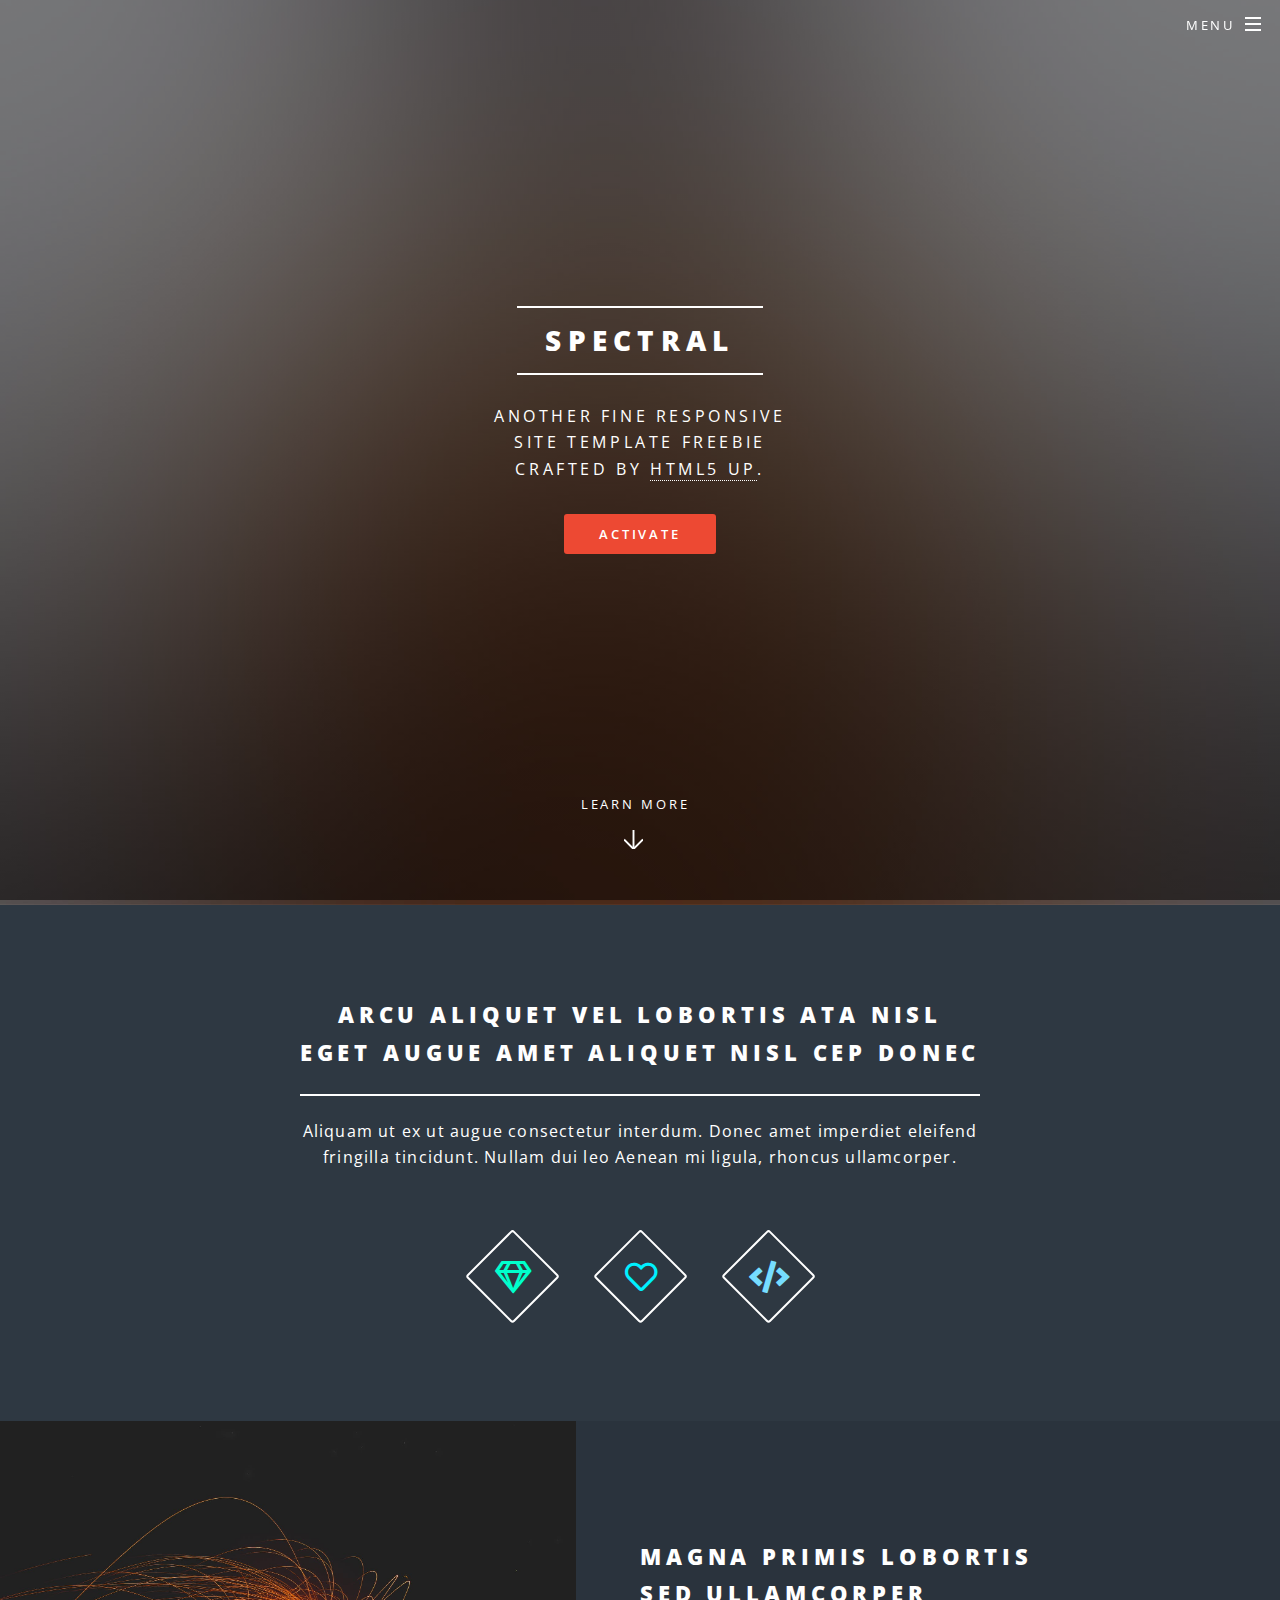
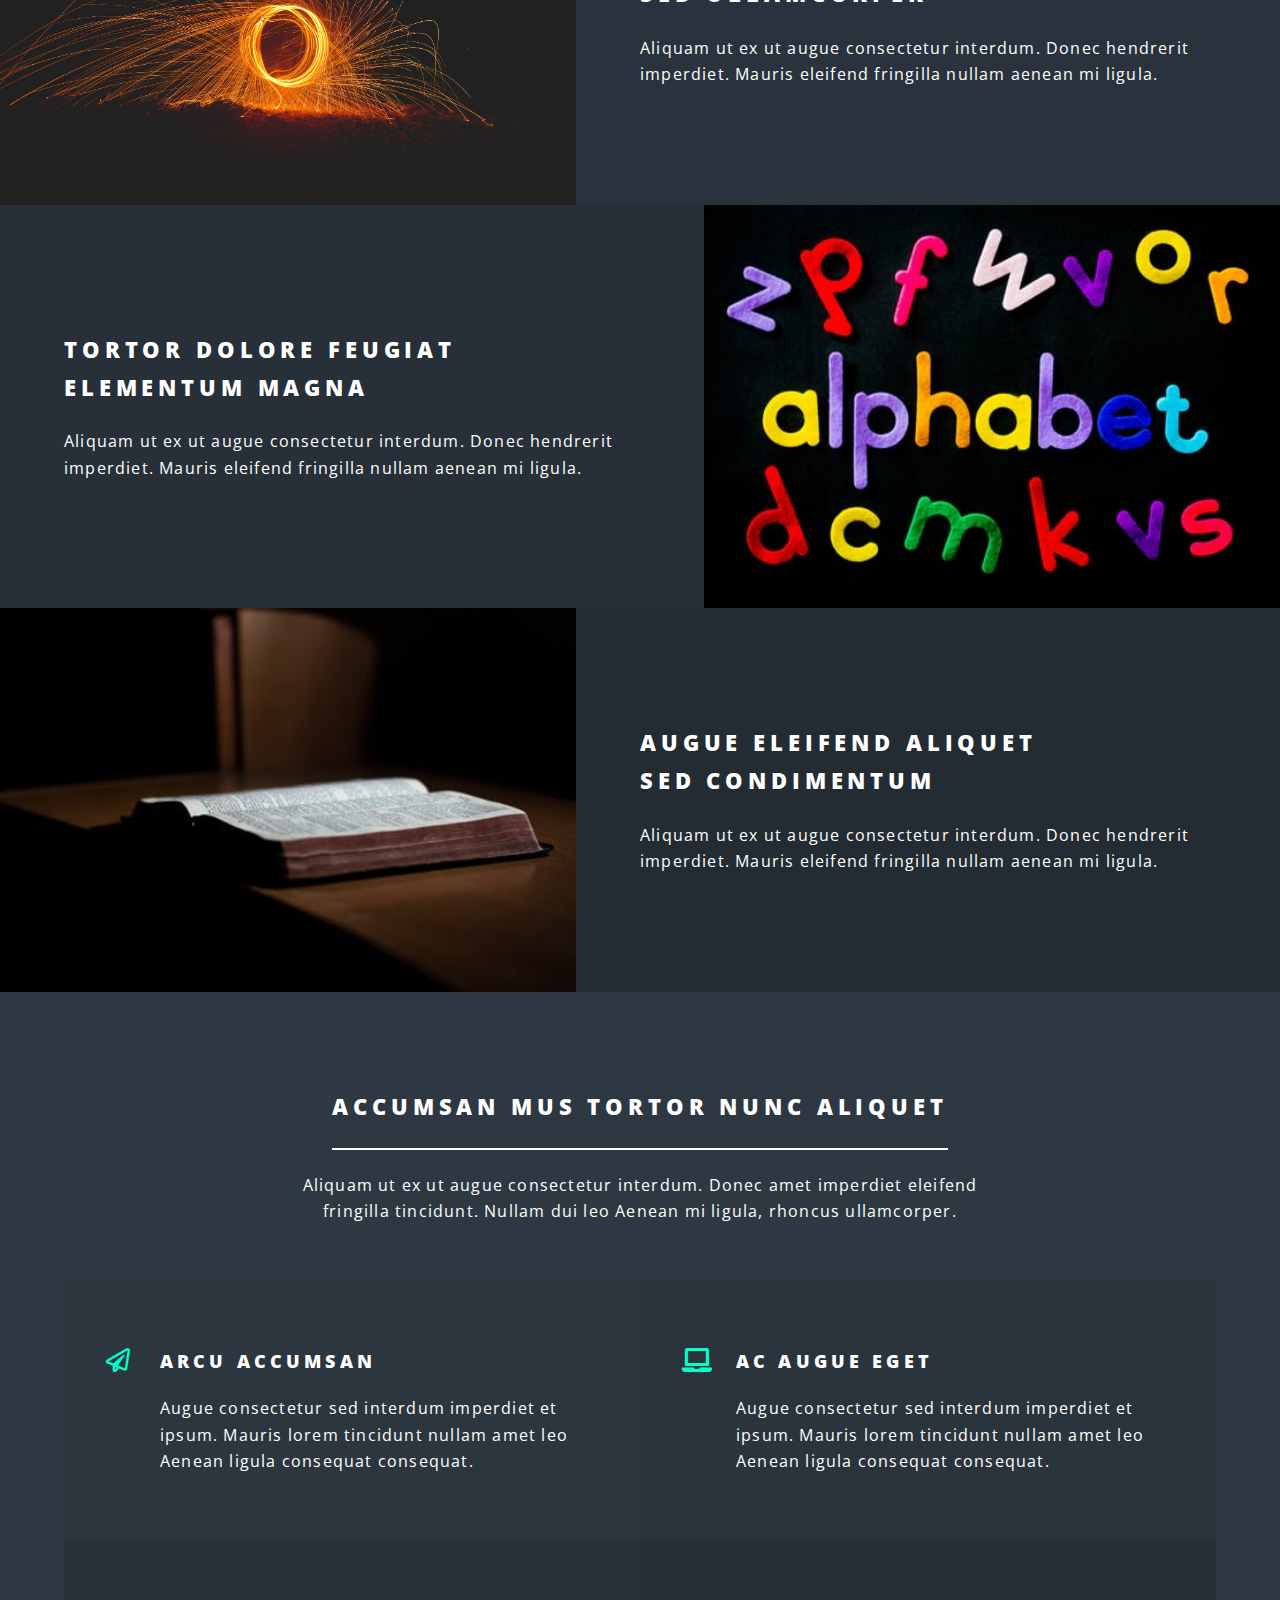
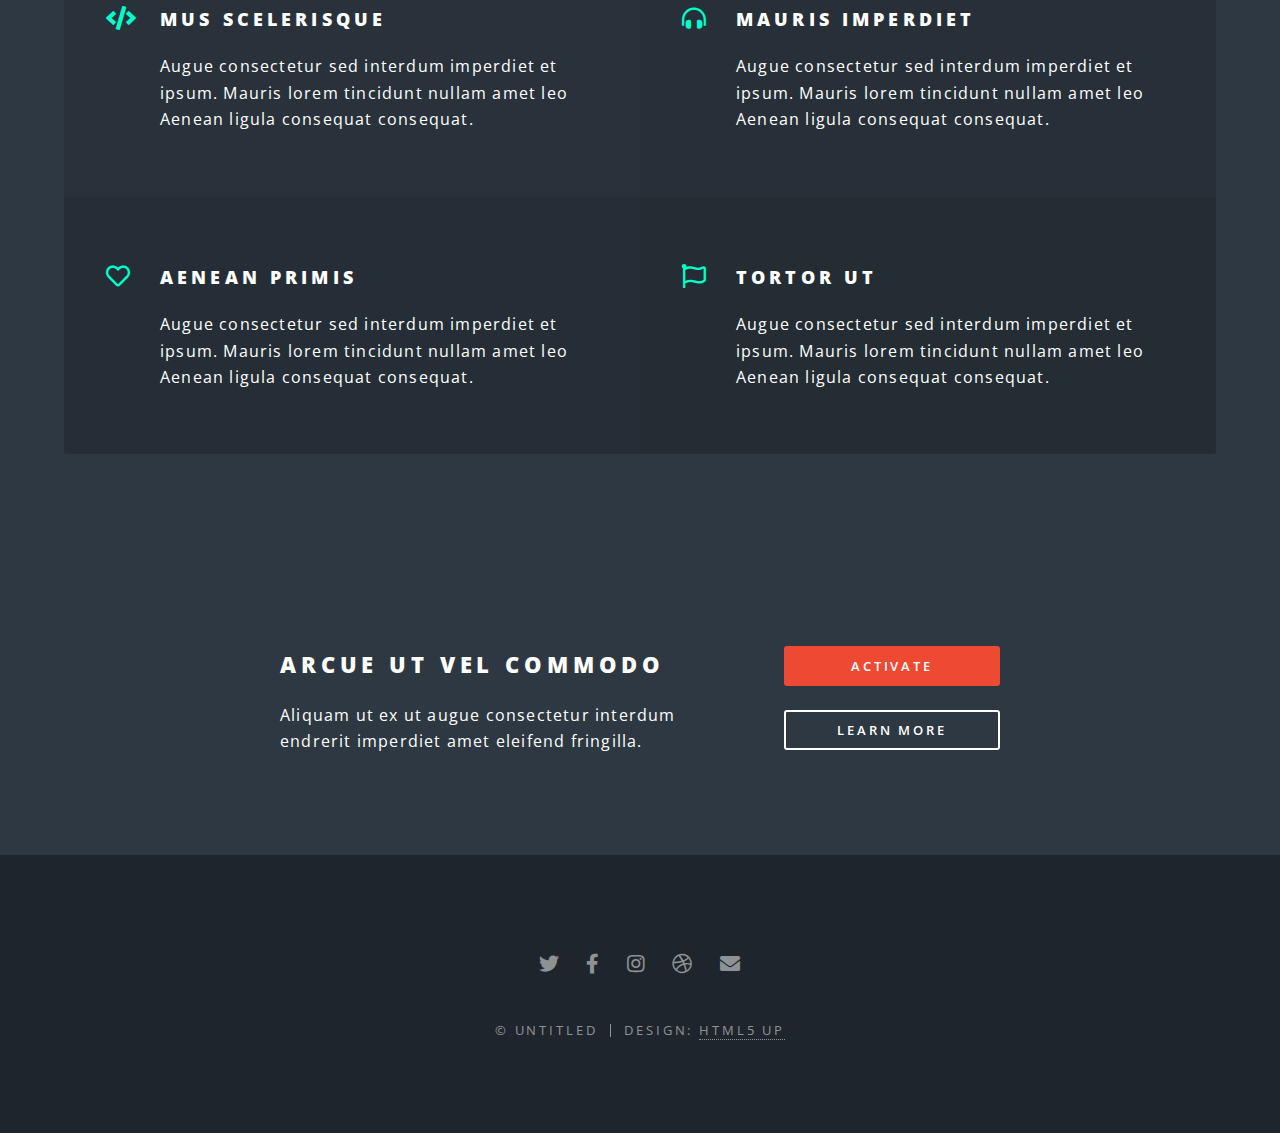
<file: kb_creation/index.html>
<!DOCTYPE HTML>
<!--
	Spectral by HTML5 UP
	html5up.net | @ajlkn
	Free for personal and commercial use under the CCA 3.0 license (html5up.net/license)
-->
<html>
	<head>
		<title>Spectral by HTML5 UP</title>
		<meta charset="utf-8" />
		<meta name="viewport" content="width=device-width, initial-scale=1, user-scalable=no" />
		<link rel="stylesheet" href="assets/css/main.css" />
		<noscript><link rel="stylesheet" href="assets/css/noscript.css" /></noscript>
	</head>
	<body class="landing is-preload">

		<!-- Page Wrapper -->
			<div id="page-wrapper">

				<!-- Header -->
					<header id="header" class="alt">
						<h1><a href="index.html">Spectral</a></h1>
						<nav id="nav">
							<ul>
								<li class="special">
									<a href="#menu" class="menuToggle"><span>Menu</span></a>
									<div id="menu">
										<ul>
											<li><a href="index.html">Home</a></li>
											<li><a href="generic.html">Generic</a></li>
											<li><a href="elements.html">Elements</a></li>
											<li><a href="#">Sign Up</a></li>
											<li><a href="#">Log In</a></li>
										</ul>
									</div>
								</li>
							</ul>
						</nav>
					</header>

				<!-- Banner -->
					<section id="banner">
						<div class="inner">
							<h2>Spectral</h2>
							<p>Another fine responsive<br />
							site template freebie<br />
							crafted by <a href="http://html5up.net">HTML5 UP</a>.</p>
							<ul class="actions special">
								<li><a href="#" class="button primary">Activate</a></li>
							</ul>
						</div>
						<a href="#one" class="more scrolly">Learn More</a>
					</section>

				<!-- One -->
					<section id="one" class="wrapper style4 special">
						<div class="inner">
							<header class="major">
								<h2>Arcu aliquet vel lobortis ata nisl<br />
								eget augue amet aliquet nisl cep donec</h2>
								<p>Aliquam ut ex ut augue consectetur interdum. Donec amet imperdiet eleifend<br />
								fringilla tincidunt. Nullam dui leo Aenean mi ligula, rhoncus ullamcorper.</p>
							</header>
							<ul class="icons major">
								<li><span class="icon fa-gem major style1"><span class="label">Lorem</span></span></li>
								<li><span class="icon fa-heart major style2"><span class="label">Ipsum</span></span></li>
								<li><span class="icon solid fa-code major style3"><span class="label">Dolor</span></span></li>
							</ul>
						</div>
					</section>

				<!-- Two -->
					<section id="two" class="wrapper alt style4">
						<section class="spotlight">
							<div class="image"><img src="images/360.jpeg" alt="" /></div><div class="content">
								<h2>Magna primis lobortis<br />
								sed ullamcorper</h2>
								<p>Aliquam ut ex ut augue consectetur interdum. Donec hendrerit imperdiet. Mauris eleifend fringilla nullam aenean mi ligula.</p>
							</div>
						</section>
						<section class="spotlight">
							<div class="image"><img src="images/361.jpeg" alt="" /></div><div class="content">
								<h2>Tortor dolore feugiat<br />
								elementum magna</h2>
								<p>Aliquam ut ex ut augue consectetur interdum. Donec hendrerit imperdiet. Mauris eleifend fringilla nullam aenean mi ligula.</p>
							</div>
						</section>
						<section class="spotlight">
							<div class="image"><img src="images/362.jpeg" alt="" /></div><div class="content">
								<h2>Augue eleifend aliquet<br />
								sed condimentum</h2>
								<p>Aliquam ut ex ut augue consectetur interdum. Donec hendrerit imperdiet. Mauris eleifend fringilla nullam aenean mi ligula.</p>
							</div>
						</section>
					</section>

				<!-- Three -->
					<section id="three" class="wrapper style4 special">
						<div class="inner">
							<header class="major">
								<h2>Accumsan mus tortor nunc aliquet</h2>
								<p>Aliquam ut ex ut augue consectetur interdum. Donec amet imperdiet eleifend<br />
								fringilla tincidunt. Nullam dui leo Aenean mi ligula, rhoncus ullamcorper.</p>
							</header>
							<ul class="features">
								<li class="icon fa-paper-plane">
									<h3>Arcu accumsan</h3>
									<p>Augue consectetur sed interdum imperdiet et ipsum. Mauris lorem tincidunt nullam amet leo Aenean ligula consequat consequat.</p>
								</li>
								<li class="icon solid fa-laptop">
									<h3>Ac Augue Eget</h3>
									<p>Augue consectetur sed interdum imperdiet et ipsum. Mauris lorem tincidunt nullam amet leo Aenean ligula consequat consequat.</p>
								</li>
								<li class="icon solid fa-code">
									<h3>Mus Scelerisque</h3>
									<p>Augue consectetur sed interdum imperdiet et ipsum. Mauris lorem tincidunt nullam amet leo Aenean ligula consequat consequat.</p>
								</li>
								<li class="icon solid fa-headphones-alt">
									<h3>Mauris Imperdiet</h3>
									<p>Augue consectetur sed interdum imperdiet et ipsum. Mauris lorem tincidunt nullam amet leo Aenean ligula consequat consequat.</p>
								</li>
								<li class="icon fa-heart">
									<h3>Aenean Primis</h3>
									<p>Augue consectetur sed interdum imperdiet et ipsum. Mauris lorem tincidunt nullam amet leo Aenean ligula consequat consequat.</p>
								</li>
								<li class="icon fa-flag">
									<h3>Tortor Ut</h3>
									<p>Augue consectetur sed interdum imperdiet et ipsum. Mauris lorem tincidunt nullam amet leo Aenean ligula consequat consequat.</p>
								</li>
							</ul>
						</div>
					</section>

				<!-- CTA -->
					<section id="cta" class="wrapper style4">
						<div class="inner">
							<header>
								<h2>Arcue ut vel commodo</h2>
								<p>Aliquam ut ex ut augue consectetur interdum endrerit imperdiet amet eleifend fringilla.</p>
							</header>
							<ul class="actions stacked">
								<li><a href="#" class="button fit primary">Activate</a></li>
								<li><a href="#" class="button fit">Learn More</a></li>
							</ul>
						</div>
					</section>

				<!-- Footer -->
					<footer id="footer">
						<ul class="icons">
							<li><a href="#" class="icon brands fa-twitter"><span class="label">Twitter</span></a></li>
							<li><a href="#" class="icon brands fa-facebook-f"><span class="label">Facebook</span></a></li>
							<li><a href="#" class="icon brands fa-instagram"><span class="label">Instagram</span></a></li>
							<li><a href="#" class="icon brands fa-dribbble"><span class="label">Dribbble</span></a></li>
							<li><a href="#" class="icon solid fa-envelope"><span class="label">Email</span></a></li>
						</ul>
						<ul class="copyright">
							<li>&copy; Untitled</li><li>Design: <a href="http://html5up.net">HTML5 UP</a></li>
						</ul>
					</footer>

			</div>

		<!-- Scripts -->
			<script src="assets/js/jquery.min.js"></script>
			<script src="assets/js/jquery.scrollex.min.js"></script>
			<script src="assets/js/jquery.scrolly.min.js"></script>
			<script src="assets/js/browser.min.js"></script>
			<script src="assets/js/breakpoints.min.js"></script>
			<script src="assets/js/util.js"></script>
			<script src="assets/js/main.js"></script>

	</body>
</html>
</file>
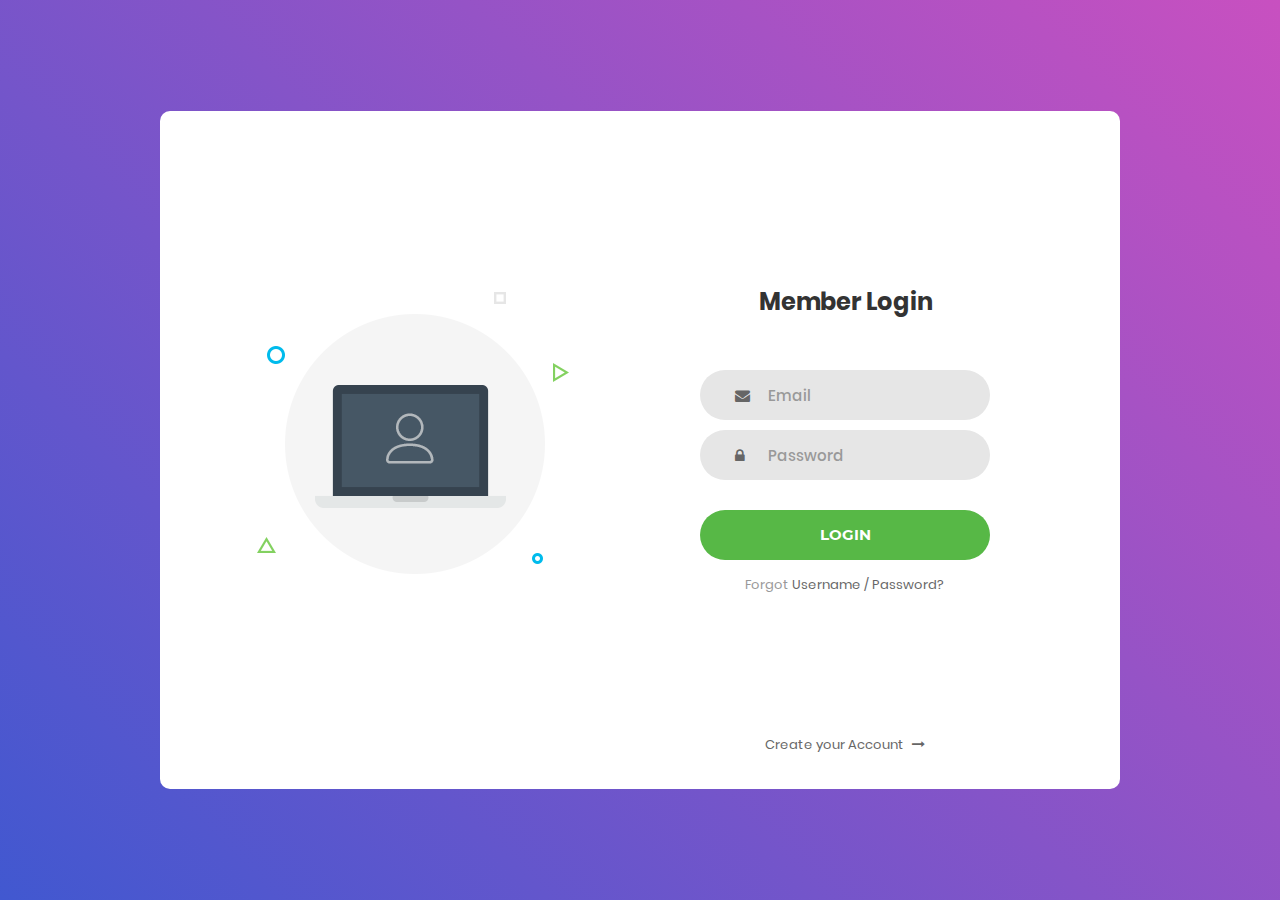
<file: Login_v1/index.html>
<!DOCTYPE html>
<html lang="en">
<head>
	<title>Login V1</title>
	<meta charset="UTF-8">
	<meta name="viewport" content="width=device-width, initial-scale=1">
<!--===============================================================================================-->	
	<link rel="icon" type="image/png" href="images/icons/favicon.ico"/>
<!--===============================================================================================-->
	<link rel="stylesheet" type="text/css" href="vendor/bootstrap/css/bootstrap.min.css">
<!--===============================================================================================-->
	<link rel="stylesheet" type="text/css" href="fonts/font-awesome-4.7.0/css/font-awesome.min.css">
<!--===============================================================================================-->
	<link rel="stylesheet" type="text/css" href="vendor/animate/animate.css">
<!--===============================================================================================-->	
	<link rel="stylesheet" type="text/css" href="vendor/css-hamburgers/hamburgers.min.css">
<!--===============================================================================================-->
	<link rel="stylesheet" type="text/css" href="vendor/select2/select2.min.css">
<!--===============================================================================================-->
	<link rel="stylesheet" type="text/css" href="css/util.css">
	<link rel="stylesheet" type="text/css" href="css/main.css">
<!--===============================================================================================-->
</head>
<body>
	
	<div class="limiter">
		<div class="container-login100">
			<div class="wrap-login100">
				<div class="login100-pic js-tilt" data-tilt>
					<img src="images/img-01.png" alt="IMG">
				</div>

				<form class="login100-form validate-form">
					<span class="login100-form-title">
						Member Login
					</span>

					<div class="wrap-input100 validate-input" data-validate = "Valid email is required: ex@abc.xyz">
						<input class="input100" type="text" name="email" placeholder="Email">
						<span class="focus-input100"></span>
						<span class="symbol-input100">
							<i class="fa fa-envelope" aria-hidden="true"></i>
						</span>
					</div>

					<div class="wrap-input100 validate-input" data-validate = "Password is required">
						<input class="input100" type="password" name="pass" placeholder="Password">
						<span class="focus-input100"></span>
						<span class="symbol-input100">
							<i class="fa fa-lock" aria-hidden="true"></i>
						</span>
					</div>
					
					<div class="container-login100-form-btn">
						<button class="login100-form-btn">
							Login
						</button>
					</div>

					<div class="text-center p-t-12">
						<span class="txt1">
							Forgot
						</span>
						<a class="txt2" href="#">
							Username / Password?
						</a>
					</div>

					<div class="text-center p-t-136">
						<a class="txt2" href="#">
							Create your Account
							<i class="fa fa-long-arrow-right m-l-5" aria-hidden="true"></i>
						</a>
					</div>
				</form>
			</div>
		</div>
	</div>
	
	

	
<!--===============================================================================================-->	
	<script src="vendor/jquery/jquery-3.2.1.min.js"></script>
<!--===============================================================================================-->
	<script src="vendor/bootstrap/js/popper.js"></script>
	<script src="vendor/bootstrap/js/bootstrap.min.js"></script>
<!--===============================================================================================-->
	<script src="vendor/select2/select2.min.js"></script>
<!--===============================================================================================-->
	<script src="vendor/tilt/tilt.jquery.min.js"></script>
	<script >
		$('.js-tilt').tilt({
			scale: 1.1
		})
	</script>
<!--===============================================================================================-->
	<script src="js/main.js"></script>

</body>
</html>
</file>
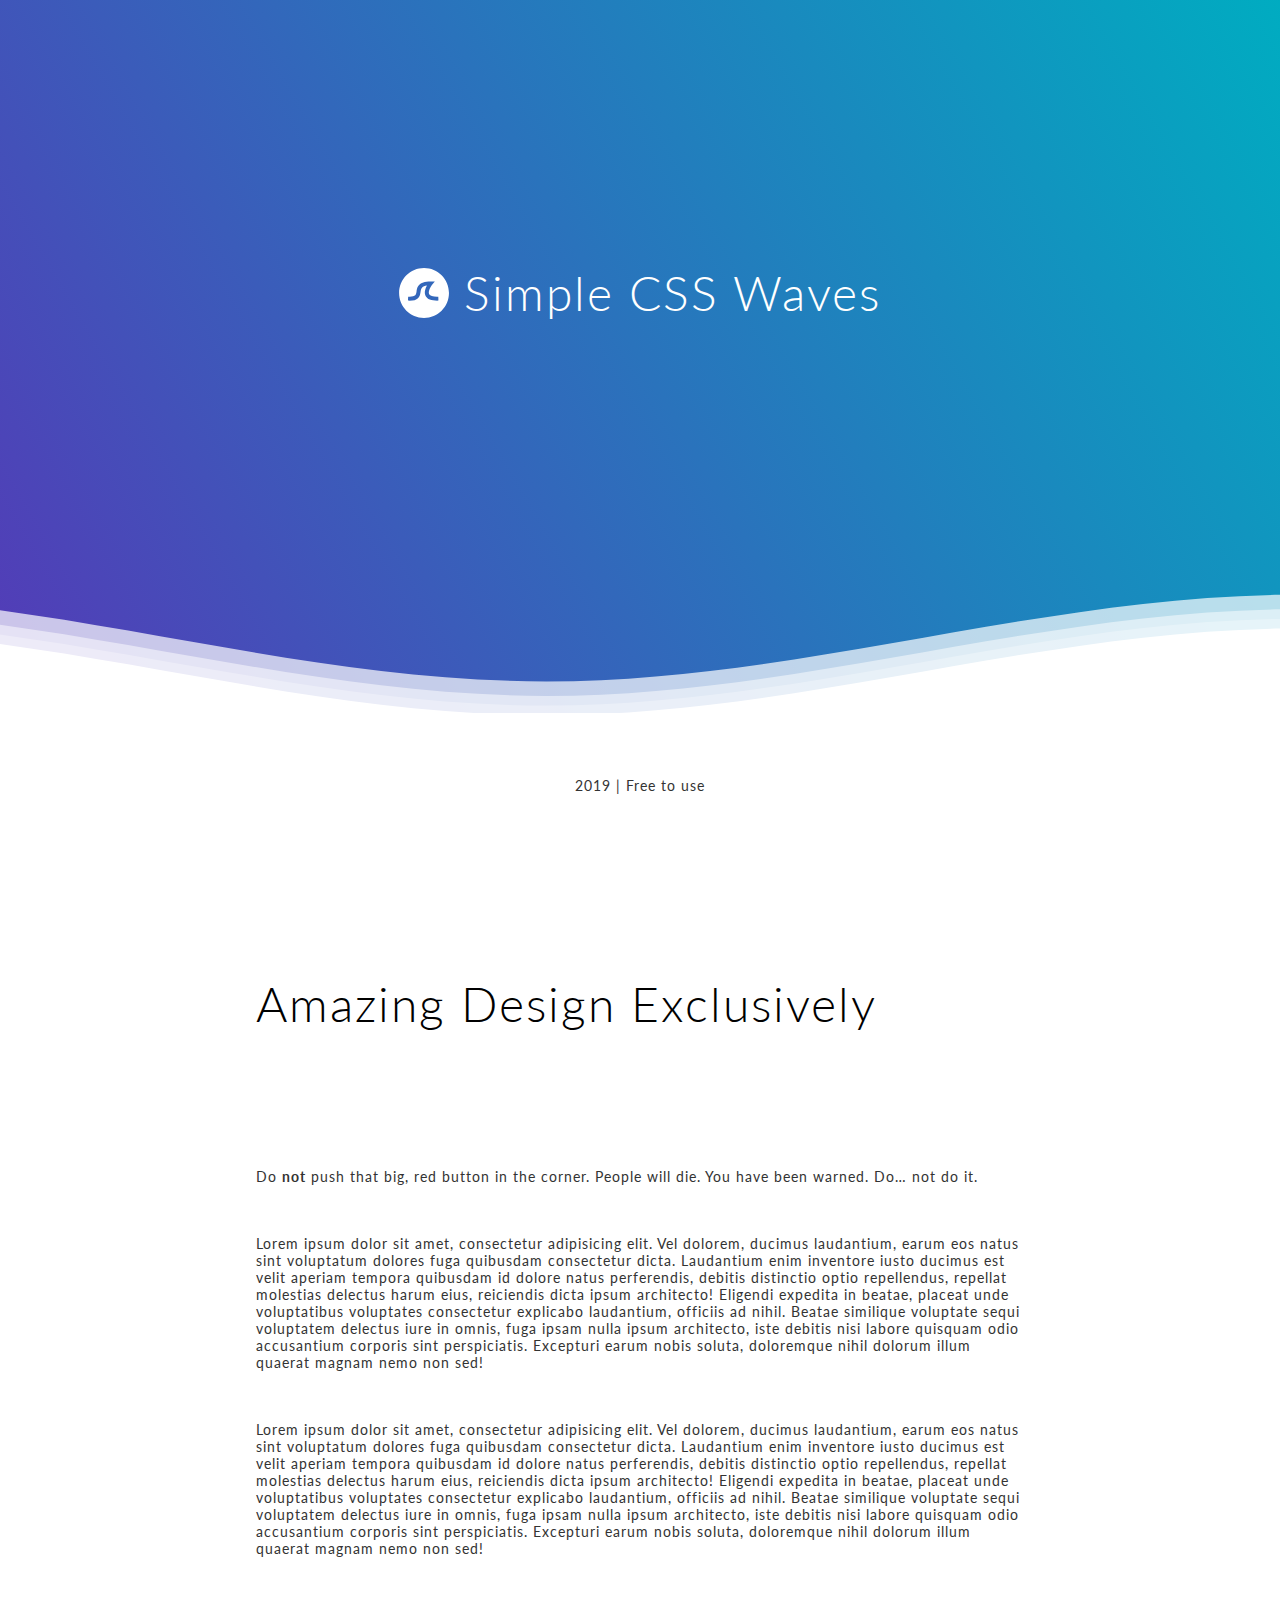
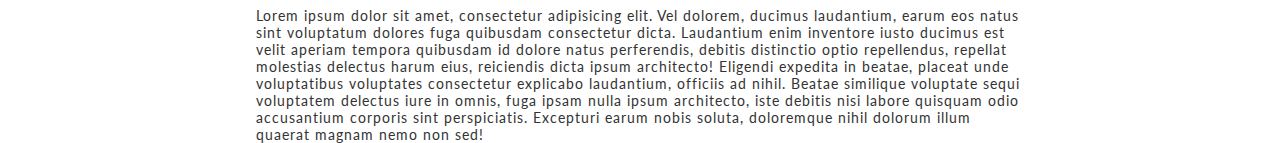
<file: new_style_navbar/index.html>
<html>
    <head>
        <title></title>
        <style>
            @import url(//fonts.googleapis.com/css?family=Lato:300:400);
body {
  margin: 0;
}
h1 {
  font-family: 'Lato', sans-serif;
  font-weight: 300;
  letter-spacing: 2px;
  font-size: 48px;
}
p {
  font-family: 'Lato', sans-serif;
  letter-spacing: 1px;
  font-size: 14px;
  color: #333333;
}
.header {
  position: relative;
  text-align: center;
  background: linear-gradient(60deg, rgba(84, 58, 183, 1) 0%, rgba(0, 172, 193, 1) 100%);
  color: white;
}
.logo {
  width: 50px;
  fill: white;
  padding-right: 15px;
  display: inline-block;
  vertical-align: middle;
}
.inner-header {
  height: 65vh;
  width: 100%;
  margin: 0;
  padding: 0;
}
.flex {
  /*Flexbox for containers*/
  display: flex;
  justify-content: center;
  align-items: center;
  text-align: center;
}
.waves {
  position: relative;
  width: 100%;
  height: 15vh;
  margin-bottom: -7px;
  /*Fix for safari gap*/
  min-height: 100px;
  max-height: 150px;
}
.content {
  position: relative;
  height: 20vh;
  text-align: center;
  background-color: white;
}
/* Animation */
.parallax>use {
  animation: move-forever 25s cubic-bezier(.55, .5, .45, .5) infinite;
}
.parallax>use:nth-child(1) {
  animation-delay: -2s;
  animation-duration: 7s;
}
.parallax>use:nth-child(2) {
  animation-delay: -3s;
  animation-duration: 10s;
}
.parallax>use:nth-child(3) {
  animation-delay: -4s;
  animation-duration: 13s;
}
.parallax>use:nth-child(4) {
  animation-delay: -5s;
  animation-duration: 20s;
}
.content_inner {
  height: 50%;
  padding: 50px 20%;
}
p {
    margin-bottom: 50px;
}
@keyframes move-forever {
  0% {
    transform: translate3d(-90px, 0, 0);
  }
  100% {
    transform: translate3d(85px, 0, 0);
  }
}
/*Shrinking for mobile*/
@media (max-width: 768px) {
  .waves {
    height: 40px;
    min-height: 40px;
  }
  .content {
    height: 30vh;
  }
  h1 {
    font-size: 24px;
  }
}
        </style>
        <body>
            <div class="header">
                <div class="inner-header flex">
                    <svg version="1.1" class="logo" baseProfile="tiny" id="Layer_1" xmlns="http://www.w3.org/2000/svg" xmlns:xlink="http://www.w3.org/1999/xlink" x="0px" y="0px" viewBox="0 0 500 500" xml:space="preserve">
                        <path fill="#FFFFFF" stroke="#000000" stroke-width="10" stroke-miterlimit="10" d="M57,283" />
                        <g>
                            <path fill="#fff" d="M250.4,0.8C112.7,0.8,1,112.4,1,250.2c0,137.7,111.7,249.4,249.4,249.4c137.7,0,249.4-111.7,249.4-249.4
            C499.8,112.4,388.1,0.8,250.4,0.8z M383.8,326.3c-62,0-101.4-14.1-117.6-46.3c-17.1-34.1-2.3-75.4,13.2-104.1
            c-22.4,3-38.4,9.2-47.8,18.3c-11.2,10.9-13.6,26.7-16.3,45c-3.1,20.8-6.6,44.4-25.3,62.4c-19.8,19.1-51.6,26.9-100.2,24.6l1.8-39.7		c35.9,1.6,59.7-2.9,70.8-13.6c8.9-8.6,11.1-22.9,13.5-39.6c6.3-42,14.8-99.4,141.4-99.4h41L333,166c-12.6,16-45.4,68.2-31.2,96.2	c9.2,18.3,41.5,25.6,91.2,24.2l1.1,39.8C390.5,326.2,387.1,326.3,383.8,326.3z" />
                        </g>
                    </svg>
                    <h1>Simple CSS Waves</h1>
                </div>
            
                <!--Waves Container-->
                <div>
                    <svg class="waves" xmlns="http://www.w3.org/2000/svg" xmlns:xlink="http://www.w3.org/1999/xlink" viewBox="0 24 150 28" preserveAspectRatio="none" shape-rendering="auto">
                        <defs>
                            <path id="gentle-wave" d="M-160 44c30 0 58-18 88-18s 58 18 88 18 58-18 88-18 58 18 88 18 v44h-352z" />
                        </defs>
                        <g class="parallax">
                            <use xlink:href="#gentle-wave" x="48" y="0" fill="rgba(255,255,255,0.7" />
                            <use xlink:href="#gentle-wave" x="48" y="3" fill="rgba(255,255,255,0.5)" />
                            <use xlink:href="#gentle-wave" x="48" y="5" fill="rgba(255,255,255,0.3)" />
                            <use xlink:href="#gentle-wave" x="48" y="7" fill="#fff" />
                        </g>
                    </svg>
                </div>
                <!--Waves end-->
            
            </div>
            <div class="content flex">
                <p>2019 | Free to use</p>
            </div>
            <div class="content_inner">
                <h1>Amazing Design Exclusively</h1>
                <br><br><br> 
                <div class="social">
                    <i class="fa fa-facebook"></i>
                    <i class="fa fa-twitter"></i>
                    <i class="fa fa-linkedin"></i>
                    <i class="fa fa-behance"></i>
                    <i class="fa fa-youtube"></i>
                </div>
                <br><br>
                <p>Do <strong>not</strong> push that big, red button in the corner. People will die. You have been warned. Do&hellip; not do it.</p>
                  
                <p>Lorem ipsum dolor sit amet, consectetur adipisicing elit. Vel dolorem, ducimus laudantium, earum eos natus sint voluptatum dolores fuga quibusdam consectetur dicta. Laudantium enim inventore iusto ducimus est velit aperiam tempora quibusdam id dolore natus perferendis, debitis distinctio optio repellendus, repellat molestias delectus harum eius, reiciendis dicta ipsum architecto! Eligendi expedita in beatae, placeat unde voluptatibus voluptates consectetur explicabo laudantium, officiis ad nihil. Beatae similique voluptate sequi voluptatem delectus iure in omnis, fuga ipsam nulla ipsum architecto, iste debitis nisi labore quisquam odio accusantium corporis sint perspiciatis. Excepturi earum nobis soluta, doloremque nihil dolorum illum quaerat magnam nemo non sed!</p>
                
                <p>Lorem ipsum dolor sit amet, consectetur adipisicing elit. Vel dolorem, ducimus laudantium, earum eos natus sint voluptatum dolores fuga quibusdam consectetur dicta. Laudantium enim inventore iusto ducimus est velit aperiam tempora quibusdam id dolore natus perferendis, debitis distinctio optio repellendus, repellat molestias delectus harum eius, reiciendis dicta ipsum architecto! Eligendi expedita in beatae, placeat unde voluptatibus voluptates consectetur explicabo laudantium, officiis ad nihil. Beatae similique voluptate sequi voluptatem delectus iure in omnis, fuga ipsam nulla ipsum architecto, iste debitis nisi labore quisquam odio accusantium corporis sint perspiciatis. Excepturi earum nobis soluta, doloremque nihil dolorum illum quaerat magnam nemo non sed!</p>
                
                <p>Lorem ipsum dolor sit amet, consectetur adipisicing elit. Vel dolorem, ducimus laudantium, earum eos natus sint voluptatum dolores fuga quibusdam consectetur dicta. Laudantium enim inventore iusto ducimus est velit aperiam tempora quibusdam id dolore natus perferendis, debitis distinctio optio repellendus, repellat molestias delectus harum eius, reiciendis dicta ipsum architecto! Eligendi expedita in beatae, placeat unde voluptatibus voluptates consectetur explicabo laudantium, officiis ad nihil. Beatae similique voluptate sequi voluptatem delectus iure in omnis, fuga ipsam nulla ipsum architecto, iste debitis nisi labore quisquam odio accusantium corporis sint perspiciatis. Excepturi earum nobis soluta, doloremque nihil dolorum illum quaerat magnam nemo non sed!</p>
              </div>
        </body>
    </head>

</html>
</file>
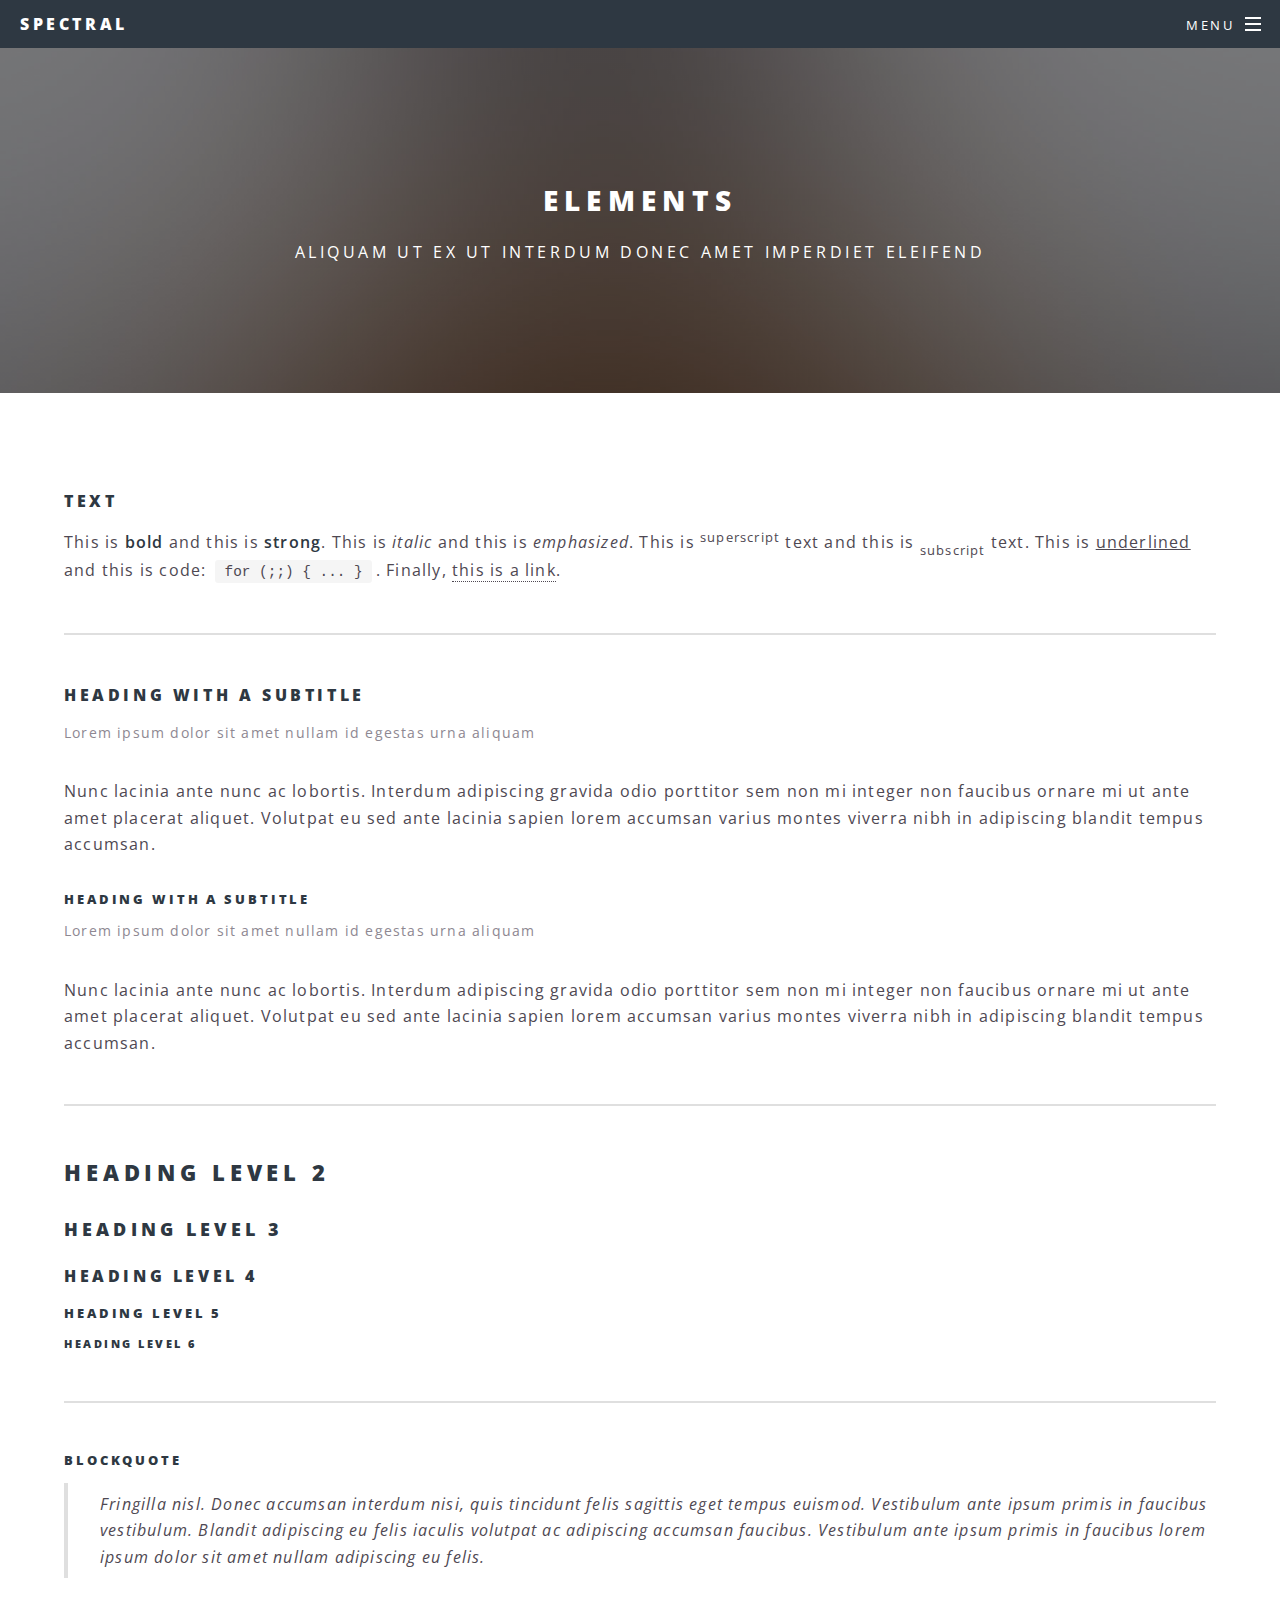
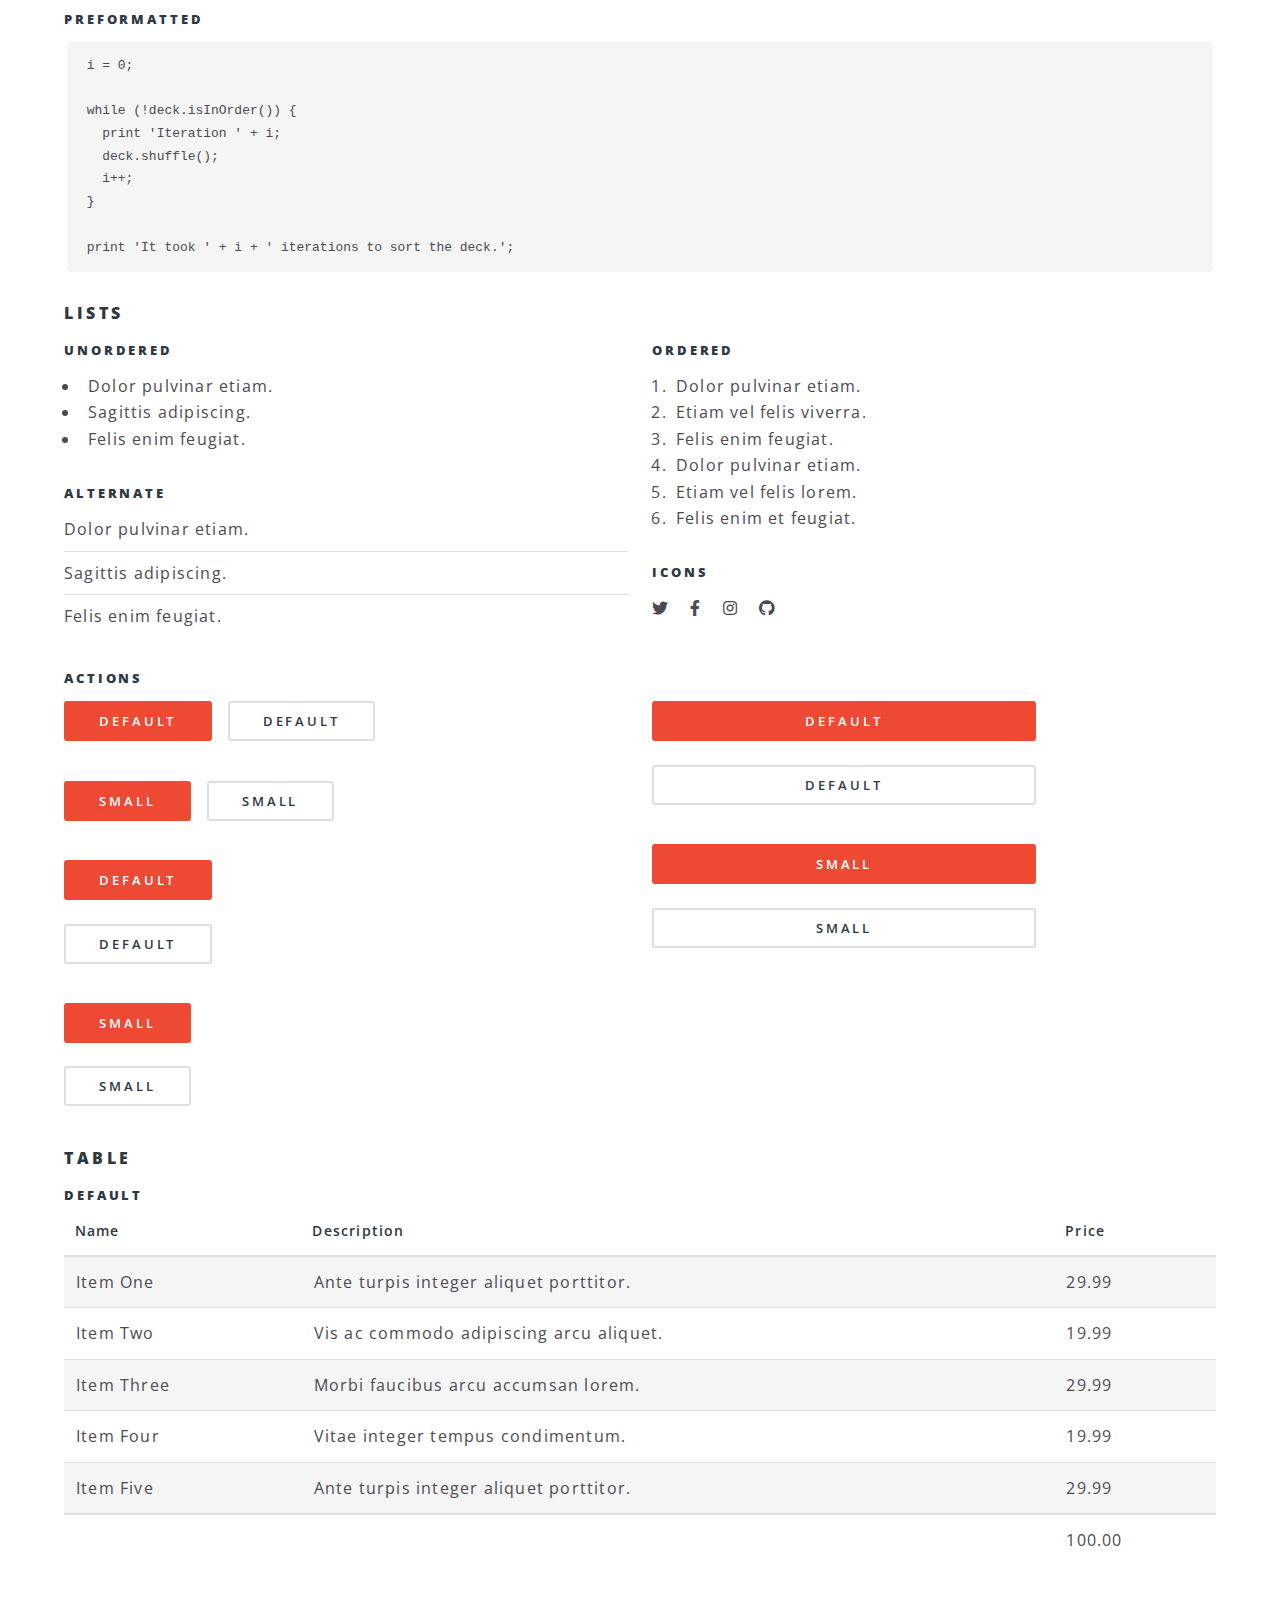
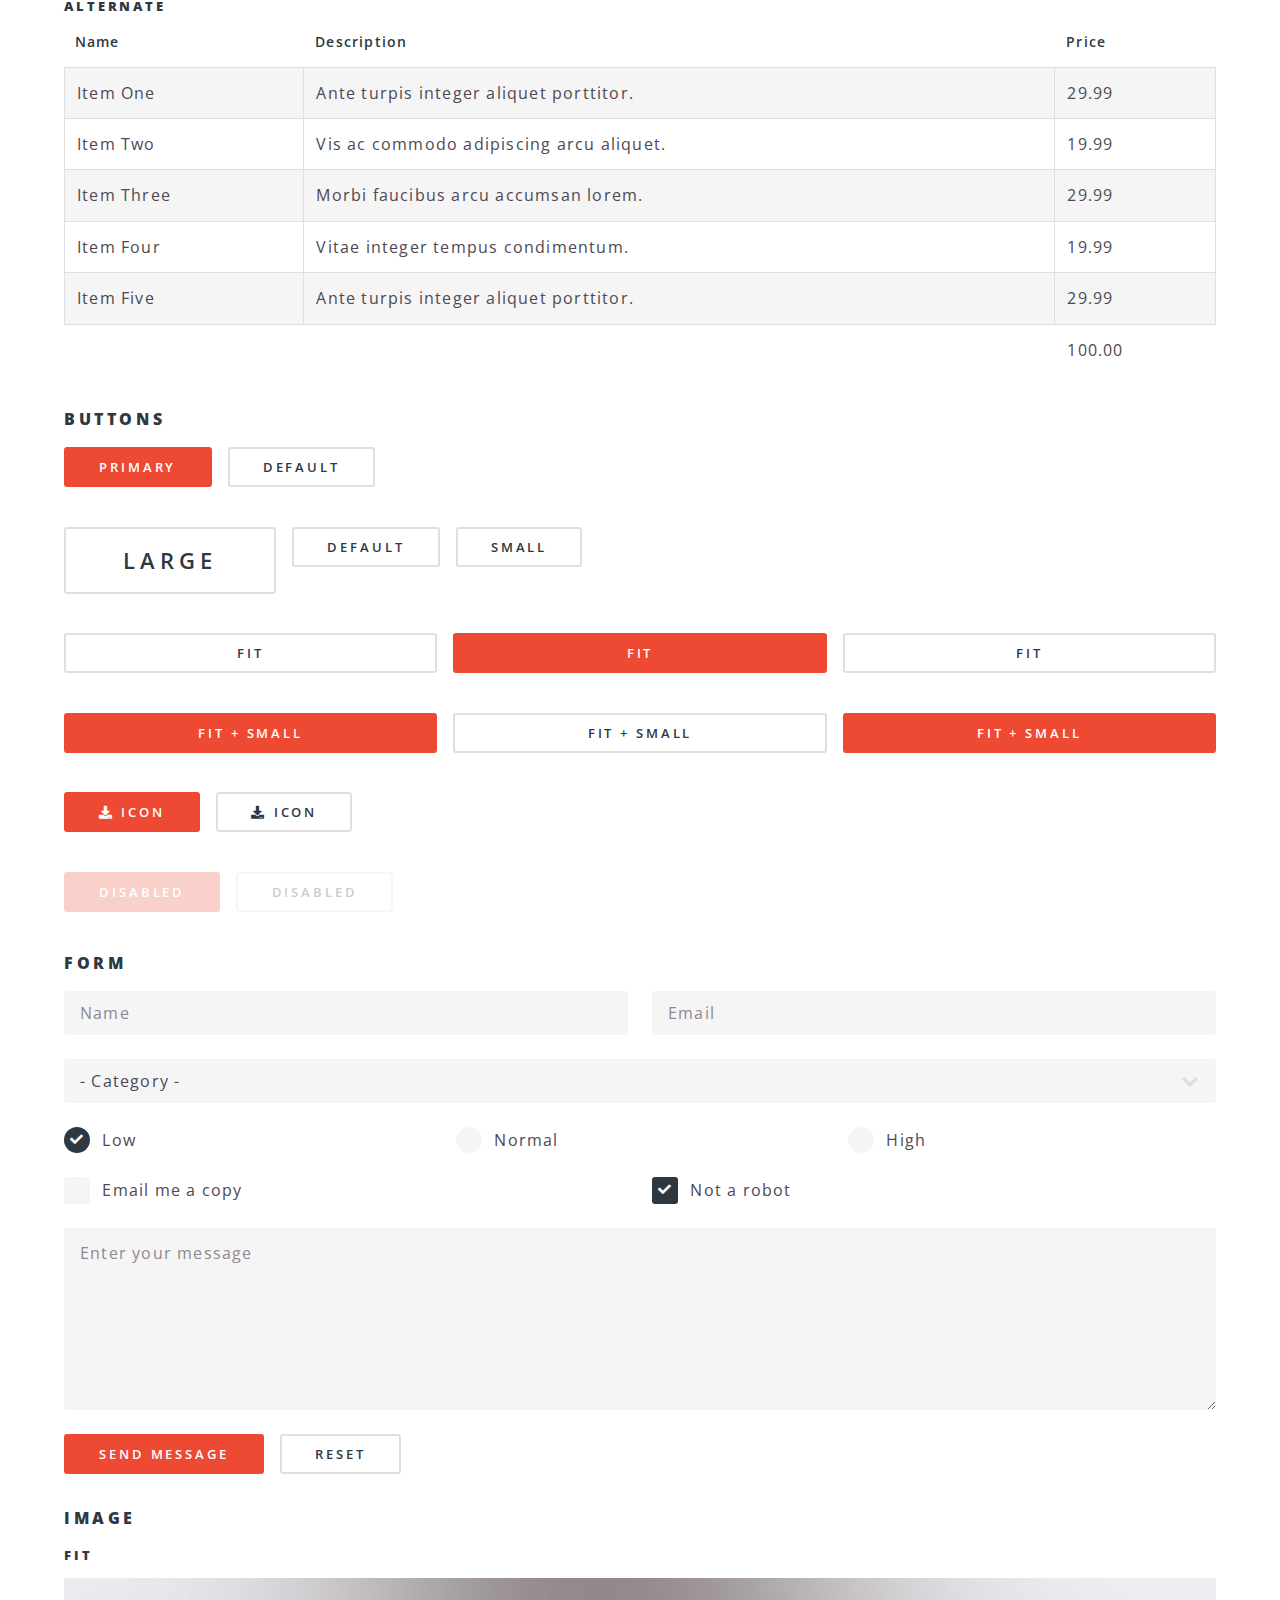
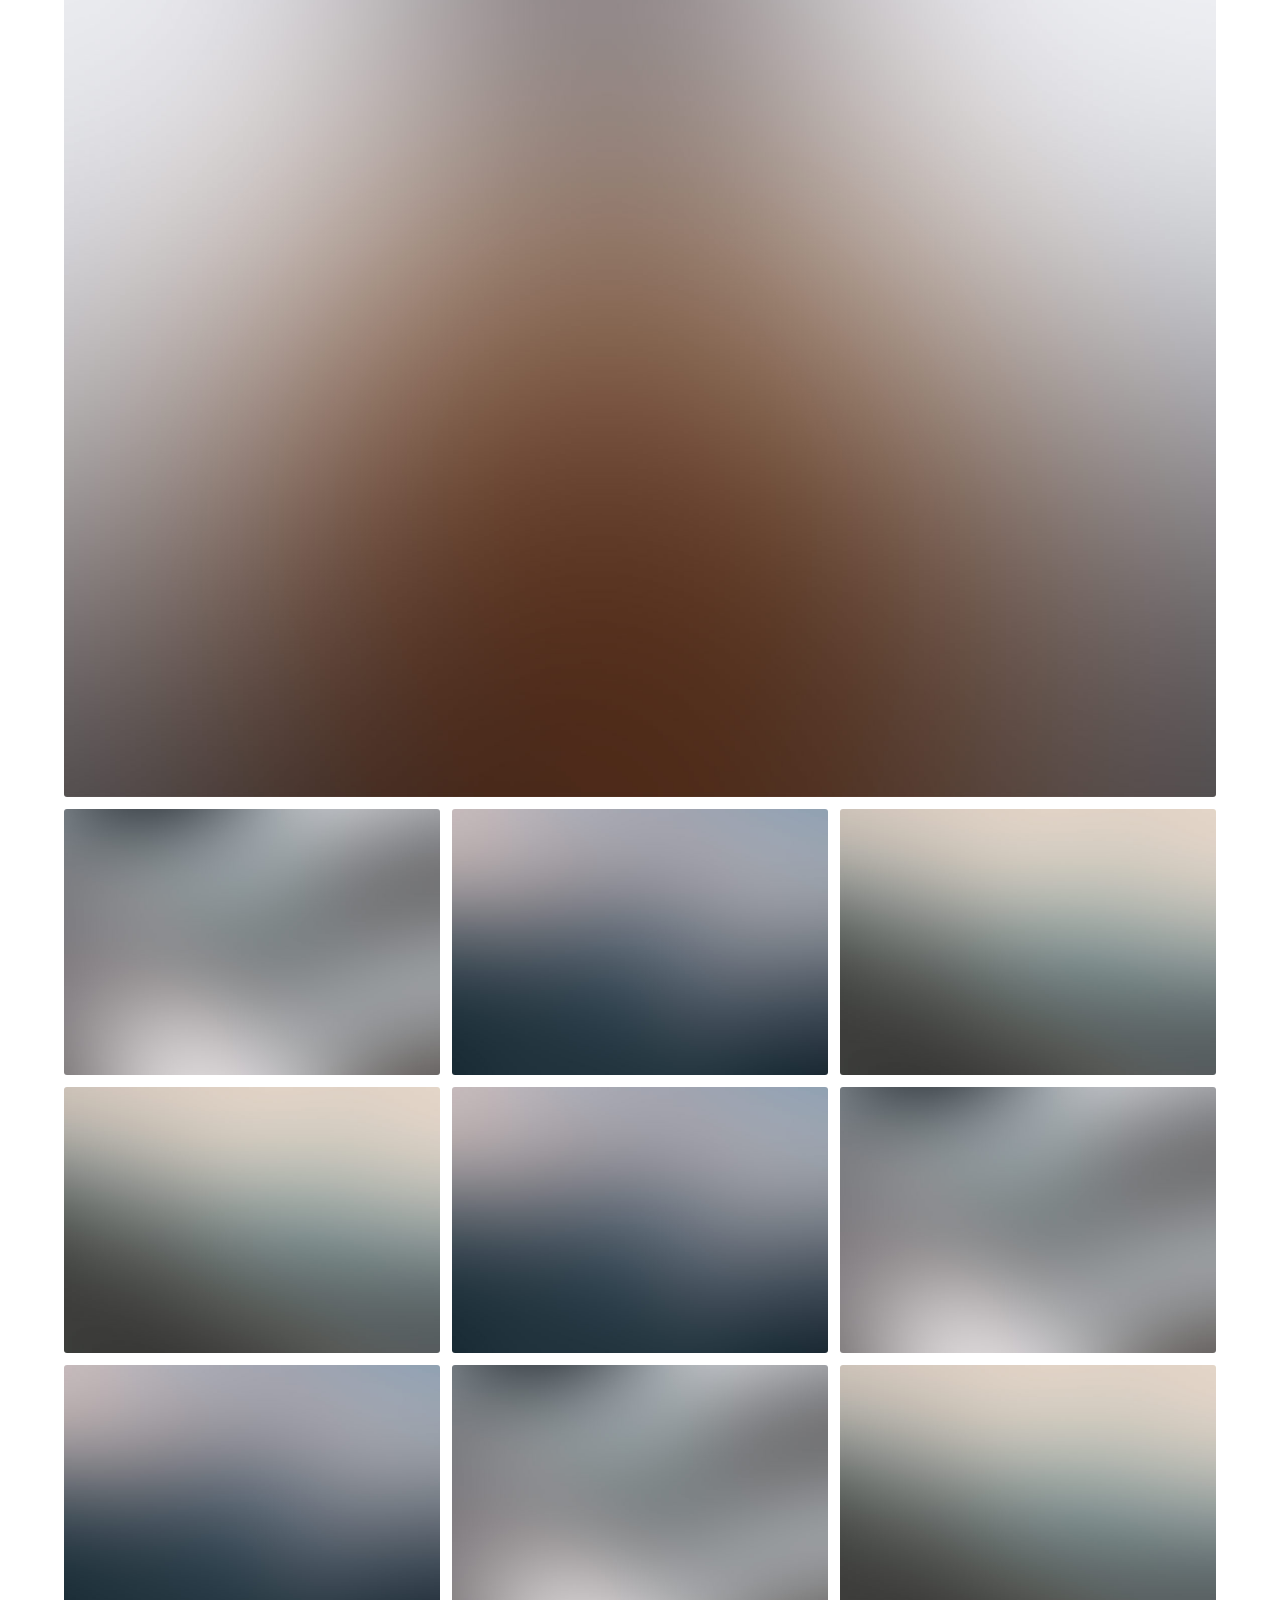
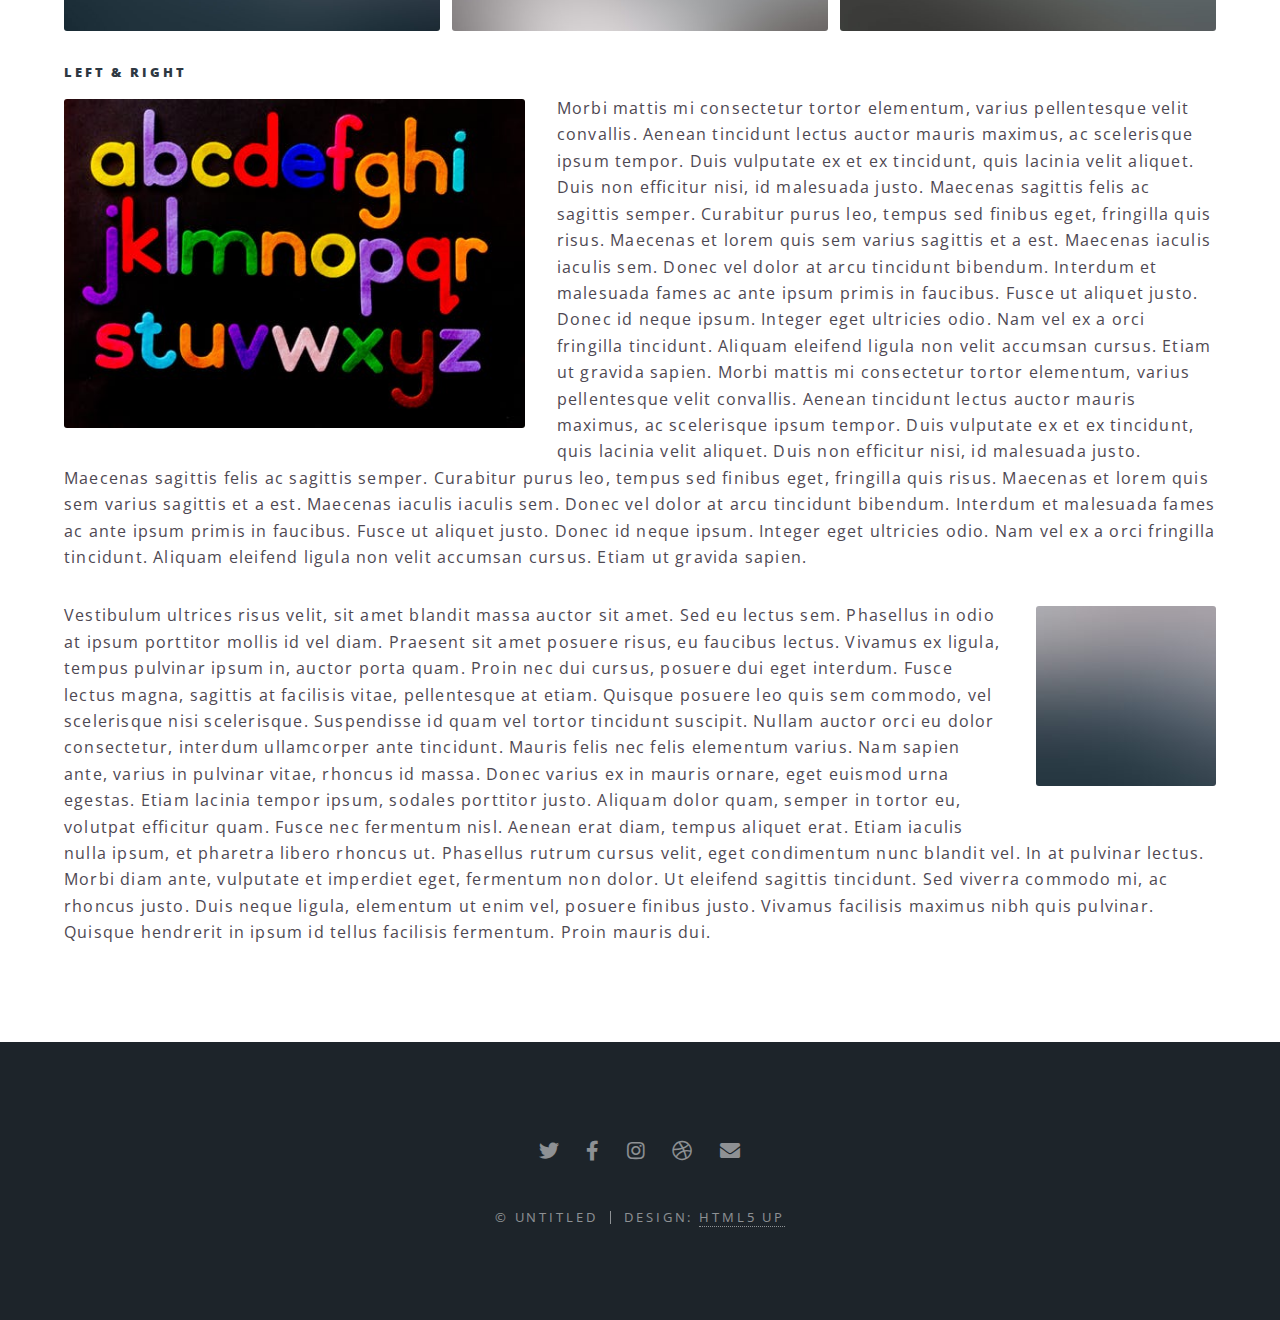
<file: kb_creation/elements.html>
<!DOCTYPE HTML>
<!--
	Spectral by HTML5 UP
	html5up.net | @ajlkn
	Free for personal and commercial use under the CCA 3.0 license (html5up.net/license)
-->
<html>
	<head>
		<title>Elements - Spectral by HTML5 UP</title>
		<meta charset="utf-8" />
		<meta name="viewport" content="width=device-width, initial-scale=1, user-scalable=no" />
		<link rel="stylesheet" href="assets/css/main.css" />
		<noscript><link rel="stylesheet" href="assets/css/noscript.css" /></noscript>
	</head>
	<body class="is-preload">

		<!-- Page Wrapper -->
			<div id="page-wrapper">

				<!-- Header -->
					<header id="header">
						<h1><a href="index.html">Spectral</a></h1>
						<nav id="nav">
							<ul>
								<li class="special">
									<a href="#menu" class="menuToggle"><span>Menu</span></a>
									<div id="menu">
										<ul>
											<li><a href="index.html">Home</a></li>
											<li><a href="generic.html">Generic</a></li>
											<li><a href="elements.html">Elements</a></li>
											<li><a href="#">Sign Up</a></li>
											<li><a href="#">Log In</a></li>
										</ul>
									</div>
								</li>
							</ul>
						</nav>
					</header>

				<!-- Main -->
					<article id="main">
						<header>
							<h2>Elements</h2>
							<p>Aliquam ut ex ut interdum donec amet imperdiet eleifend</p>
						</header>
						<section class="wrapper style5">
							<div class="inner">

								<section>
									<h4>Text</h4>
									<p>This is <b>bold</b> and this is <strong>strong</strong>. This is <i>italic</i> and this is <em>emphasized</em>.
									This is <sup>superscript</sup> text and this is <sub>subscript</sub> text.
									This is <u>underlined</u> and this is code: <code>for (;;) { ... }</code>. Finally, <a href="#">this is a link</a>.</p>
									<hr />
									<header>
										<h4>Heading with a Subtitle</h4>
										<p>Lorem ipsum dolor sit amet nullam id egestas urna aliquam</p>
									</header>
									<p>Nunc lacinia ante nunc ac lobortis. Interdum adipiscing gravida odio porttitor sem non mi integer non faucibus ornare mi ut ante amet placerat aliquet. Volutpat eu sed ante lacinia sapien lorem accumsan varius montes viverra nibh in adipiscing blandit tempus accumsan.</p>
									<header>
										<h5>Heading with a Subtitle</h5>
										<p>Lorem ipsum dolor sit amet nullam id egestas urna aliquam</p>
									</header>
									<p>Nunc lacinia ante nunc ac lobortis. Interdum adipiscing gravida odio porttitor sem non mi integer non faucibus ornare mi ut ante amet placerat aliquet. Volutpat eu sed ante lacinia sapien lorem accumsan varius montes viverra nibh in adipiscing blandit tempus accumsan.</p>
									<hr />
									<h2>Heading Level 2</h2>
									<h3>Heading Level 3</h3>
									<h4>Heading Level 4</h4>
									<h5>Heading Level 5</h5>
									<h6>Heading Level 6</h6>
									<hr />
									<h5>Blockquote</h5>
									<blockquote>Fringilla nisl. Donec accumsan interdum nisi, quis tincidunt felis sagittis eget tempus euismod. Vestibulum ante ipsum primis in faucibus vestibulum. Blandit adipiscing eu felis iaculis volutpat ac adipiscing accumsan faucibus. Vestibulum ante ipsum primis in faucibus lorem ipsum dolor sit amet nullam adipiscing eu felis.</blockquote>
									<h5>Preformatted</h5>
									<pre><code>i = 0;

while (!deck.isInOrder()) {
  print 'Iteration ' + i;
  deck.shuffle();
  i++;
}

print 'It took ' + i + ' iterations to sort the deck.';</code></pre>
								</section>

								<section>
									<h4>Lists</h4>
									<div class="row">
										<div class="col-6 col-12-medium">
											<h5>Unordered</h5>
											<ul>
												<li>Dolor pulvinar etiam.</li>
												<li>Sagittis adipiscing.</li>
												<li>Felis enim feugiat.</li>
											</ul>
											<h5>Alternate</h5>
											<ul class="alt">
												<li>Dolor pulvinar etiam.</li>
												<li>Sagittis adipiscing.</li>
												<li>Felis enim feugiat.</li>
											</ul>
										</div>
										<div class="col-6 col-12-medium">
											<h5>Ordered</h5>
											<ol>
												<li>Dolor pulvinar etiam.</li>
												<li>Etiam vel felis viverra.</li>
												<li>Felis enim feugiat.</li>
												<li>Dolor pulvinar etiam.</li>
												<li>Etiam vel felis lorem.</li>
												<li>Felis enim et feugiat.</li>
											</ol>
											<h5>Icons</h5>
											<ul class="icons">
												<li><a href="#" class="icon brands fa-twitter"><span class="label">Twitter</span></a></li>
												<li><a href="#" class="icon brands fa-facebook-f"><span class="label">Facebook</span></a></li>
												<li><a href="#" class="icon brands fa-instagram"><span class="label">Instagram</span></a></li>
												<li><a href="#" class="icon brands fa-github"><span class="label">Github</span></a></li>
											</ul>
										</div>
									</div>
									<h5>Actions</h5>
									<div class="row">
										<div class="col-6 col-12-medium">
											<ul class="actions">
												<li><a href="#" class="button primary">Default</a></li>
												<li><a href="#" class="button">Default</a></li>
											</ul>
											<ul class="actions small">
												<li><a href="#" class="button primary small">Small</a></li>
												<li><a href="#" class="button small">Small</a></li>
											</ul>
											<ul class="actions stacked">
												<li><a href="#" class="button primary">Default</a></li>
												<li><a href="#" class="button">Default</a></li>
											</ul>
											<ul class="actions stacked">
												<li><a href="#" class="button primary small">Small</a></li>
												<li><a href="#" class="button small">Small</a></li>
											</ul>
										</div>
										<div class="col-6 col-12-medium">
											<ul class="actions stacked">
												<li><a href="#" class="button primary fit">Default</a></li>
												<li><a href="#" class="button fit">Default</a></li>
											</ul>
											<ul class="actions stacked">
												<li><a href="#" class="button primary small fit">Small</a></li>
												<li><a href="#" class="button small fit">Small</a></li>
											</ul>
										</div>
									</div>
								</section>

								<section>
									<h4>Table</h4>
									<h5>Default</h5>
									<div class="table-wrapper">
										<table>
											<thead>
												<tr>
													<th>Name</th>
													<th>Description</th>
													<th>Price</th>
												</tr>
											</thead>
											<tbody>
												<tr>
													<td>Item One</td>
													<td>Ante turpis integer aliquet porttitor.</td>
													<td>29.99</td>
												</tr>
												<tr>
													<td>Item Two</td>
													<td>Vis ac commodo adipiscing arcu aliquet.</td>
													<td>19.99</td>
												</tr>
												<tr>
													<td>Item Three</td>
													<td> Morbi faucibus arcu accumsan lorem.</td>
													<td>29.99</td>
												</tr>
												<tr>
													<td>Item Four</td>
													<td>Vitae integer tempus condimentum.</td>
													<td>19.99</td>
												</tr>
												<tr>
													<td>Item Five</td>
													<td>Ante turpis integer aliquet porttitor.</td>
													<td>29.99</td>
												</tr>
											</tbody>
											<tfoot>
												<tr>
													<td colspan="2"></td>
													<td>100.00</td>
												</tr>
											</tfoot>
										</table>
									</div>

									<h5>Alternate</h5>
									<div class="table-wrapper">
										<table class="alt">
											<thead>
												<tr>
													<th>Name</th>
													<th>Description</th>
													<th>Price</th>
												</tr>
											</thead>
											<tbody>
												<tr>
													<td>Item One</td>
													<td>Ante turpis integer aliquet porttitor.</td>
													<td>29.99</td>
												</tr>
												<tr>
													<td>Item Two</td>
													<td>Vis ac commodo adipiscing arcu aliquet.</td>
													<td>19.99</td>
												</tr>
												<tr>
													<td>Item Three</td>
													<td> Morbi faucibus arcu accumsan lorem.</td>
													<td>29.99</td>
												</tr>
												<tr>
													<td>Item Four</td>
													<td>Vitae integer tempus condimentum.</td>
													<td>19.99</td>
												</tr>
												<tr>
													<td>Item Five</td>
													<td>Ante turpis integer aliquet porttitor.</td>
													<td>29.99</td>
												</tr>
											</tbody>
											<tfoot>
												<tr>
													<td colspan="2"></td>
													<td>100.00</td>
												</tr>
											</tfoot>
										</table>
									</div>
								</section>

								<section>
									<h4>Buttons</h4>
									<ul class="actions">
										<li><a href="#" class="button primary">Primary</a></li>
										<li><a href="#" class="button">Default</a></li>
									</ul>
									<ul class="actions">
										<li><a href="#" class="button large">Large</a></li>
										<li><a href="#" class="button">Default</a></li>
										<li><a href="#" class="button small">Small</a></li>
									</ul>
									<ul class="actions fit">
										<li><a href="#" class="button fit">Fit</a></li>
										<li><a href="#" class="button primary fit">Fit</a></li>
										<li><a href="#" class="button fit">Fit</a></li>
									</ul>
									<ul class="actions fit small">
										<li><a href="#" class="button primary fit small">Fit + Small</a></li>
										<li><a href="#" class="button fit small">Fit + Small</a></li>
										<li><a href="#" class="button primary fit small">Fit + Small</a></li>
									</ul>
									<ul class="actions">
										<li><a href="#" class="button primary icon solid fa-download">Icon</a></li>
										<li><a href="#" class="button icon solid fa-download">Icon</a></li>
									</ul>
									<ul class="actions">
										<li><span class="button primary disabled">Disabled</span></li>
										<li><span class="button disabled">Disabled</span></li>
									</ul>
								</section>

								<section>
									<h4>Form</h4>
									<form method="post" action="#">
										<div class="row gtr-uniform">
											<div class="col-6 col-12-xsmall">
												<input type="text" name="demo-name" id="demo-name" value="" placeholder="Name" />
											</div>
											<div class="col-6 col-12-xsmall">
												<input type="email" name="demo-email" id="demo-email" value="" placeholder="Email" />
											</div>
											<div class="col-12">
												<select name="demo-category" id="demo-category">
													<option value="">- Category -</option>
													<option value="1">Manufacturing</option>
													<option value="1">Shipping</option>
													<option value="1">Administration</option>
													<option value="1">Human Resources</option>
												</select>
											</div>
											<div class="col-4 col-12-small">
												<input type="radio" id="demo-priority-low" name="demo-priority" checked>
												<label for="demo-priority-low">Low</label>
											</div>
											<div class="col-4 col-12-small">
												<input type="radio" id="demo-priority-normal" name="demo-priority">
												<label for="demo-priority-normal">Normal</label>
											</div>
											<div class="col-4 col-12-small">
												<input type="radio" id="demo-priority-high" name="demo-priority">
												<label for="demo-priority-high">High</label>
											</div>
											<div class="col-6 col-12-small">
												<input type="checkbox" id="demo-copy" name="demo-copy">
												<label for="demo-copy">Email me a copy</label>
											</div>
											<div class="col-6 col-12-small">
												<input type="checkbox" id="demo-human" name="demo-human" checked>
												<label for="demo-human">Not a robot</label>
											</div>
											<div class="col-12">
												<textarea name="demo-message" id="demo-message" placeholder="Enter your message" rows="6"></textarea>
											</div>
											<div class="col-12">
												<ul class="actions">
													<li><input type="submit" value="Send Message" class="primary" /></li>
													<li><input type="reset" value="Reset" /></li>
												</ul>
											</div>
										</div>
									</form>
								</section>

								<section>
									<h4>Image</h4>
									<h5>Fit</h5>
									<div class="box alt">
										<div class="row gtr-50 gtr-uniform">
											<div class="col-12"><span class="image fit"><img src="images/banner.jpg" alt="" /></span></div>
											<div class="col-4"><span class="image fit"><img src="images/pic01.jpg" alt="" /></span></div>
											<div class="col-4"><span class="image fit"><img src="images/pic02.jpg" alt="" /></span></div>
											<div class="col-4"><span class="image fit"><img src="images/pic03.jpg" alt="" /></span></div>
											<div class="col-4"><span class="image fit"><img src="images/pic03.jpg" alt="" /></span></div>
											<div class="col-4"><span class="image fit"><img src="images/pic02.jpg" alt="" /></span></div>
											<div class="col-4"><span class="image fit"><img src="images/pic01.jpg" alt="" /></span></div>
											<div class="col-4"><span class="image fit"><img src="images/pic02.jpg" alt="" /></span></div>
											<div class="col-4"><span class="image fit"><img src="images/pic01.jpg" alt="" /></span></div>
											<div class="col-4"><span class="image fit"><img src="images/pic03.jpg" alt="" /></span></div>
										</div>
									</div>
									<h5>Left &amp; Right</h5>
									<p><span class="image left"><img src="images/363.jpeg" alt="" /></span>Morbi mattis mi consectetur tortor elementum, varius pellentesque velit convallis. Aenean tincidunt lectus auctor mauris maximus, ac scelerisque ipsum tempor. Duis vulputate ex et ex tincidunt, quis lacinia velit aliquet. Duis non efficitur nisi, id malesuada justo. Maecenas sagittis felis ac sagittis semper. Curabitur purus leo, tempus sed finibus eget, fringilla quis risus. Maecenas et lorem quis sem varius sagittis et a est. Maecenas iaculis iaculis sem. Donec vel dolor at arcu tincidunt bibendum. Interdum et malesuada fames ac ante ipsum primis in faucibus. Fusce ut aliquet justo. Donec id neque ipsum. Integer eget ultricies odio. Nam vel ex a orci fringilla tincidunt. Aliquam eleifend ligula non velit accumsan cursus. Etiam ut gravida sapien. Morbi mattis mi consectetur tortor elementum, varius pellentesque velit convallis. Aenean tincidunt lectus auctor mauris maximus, ac scelerisque ipsum tempor. Duis vulputate ex et ex tincidunt, quis lacinia velit aliquet. Duis non efficitur nisi, id malesuada justo. Maecenas sagittis felis ac sagittis semper. Curabitur purus leo, tempus sed finibus eget, fringilla quis risus. Maecenas et lorem quis sem varius sagittis et a est. Maecenas iaculis iaculis sem. Donec vel dolor at arcu tincidunt bibendum. Interdum et malesuada fames ac ante ipsum primis in faucibus. Fusce ut aliquet justo. Donec id neque ipsum. Integer eget ultricies odio. Nam vel ex a orci fringilla tincidunt. Aliquam eleifend ligula non velit accumsan cursus. Etiam ut gravida sapien.</p>
									<p><span class="image right"><img src="images/pic05.jpg" alt="" /></span>Vestibulum ultrices risus velit, sit amet blandit massa auctor sit amet. Sed eu lectus sem. Phasellus in odio at ipsum porttitor mollis id vel diam. Praesent sit amet posuere risus, eu faucibus lectus. Vivamus ex ligula, tempus pulvinar ipsum in, auctor porta quam. Proin nec dui cursus, posuere dui eget interdum. Fusce lectus magna, sagittis at facilisis vitae, pellentesque at etiam. Quisque posuere leo quis sem commodo, vel scelerisque nisi scelerisque. Suspendisse id quam vel tortor tincidunt suscipit. Nullam auctor orci eu dolor consectetur, interdum ullamcorper ante tincidunt. Mauris felis nec felis elementum varius. Nam sapien ante, varius in pulvinar vitae, rhoncus id massa. Donec varius ex in mauris ornare, eget euismod urna egestas. Etiam lacinia tempor ipsum, sodales porttitor justo. Aliquam dolor quam, semper in tortor eu, volutpat efficitur quam. Fusce nec fermentum nisl. Aenean erat diam, tempus aliquet erat. Etiam iaculis nulla ipsum, et pharetra libero rhoncus ut. Phasellus rutrum cursus velit, eget condimentum nunc blandit vel. In at pulvinar lectus. Morbi diam ante, vulputate et imperdiet eget, fermentum non dolor. Ut eleifend sagittis tincidunt. Sed viverra commodo mi, ac rhoncus justo. Duis neque ligula, elementum ut enim vel, posuere finibus justo. Vivamus facilisis maximus nibh quis pulvinar. Quisque hendrerit in ipsum id tellus facilisis fermentum. Proin mauris dui.</p>
								</section>

							</div>
						</section>
					</article>

				<!-- Footer -->
					<footer id="footer">
						<ul class="icons">
							<li><a href="#" class="icon brands fa-twitter"><span class="label">Twitter</span></a></li>
							<li><a href="#" class="icon brands fa-facebook-f"><span class="label">Facebook</span></a></li>
							<li><a href="#" class="icon brands fa-instagram"><span class="label">Instagram</span></a></li>
							<li><a href="#" class="icon brands fa-dribbble"><span class="label">Dribbble</span></a></li>
							<li><a href="#" class="icon solid fa-envelope"><span class="label">Email</span></a></li>
						</ul>
						<ul class="copyright">
							<li>&copy; Untitled</li><li>Design: <a href="http://html5up.net">HTML5 UP</a></li>
						</ul>
					</footer>

			</div>

		<!-- Scripts -->
			<script src="assets/js/jquery.min.js"></script>
			<script src="assets/js/jquery.scrollex.min.js"></script>
			<script src="assets/js/jquery.scrolly.min.js"></script>
			<script src="assets/js/browser.min.js"></script>
			<script src="assets/js/breakpoints.min.js"></script>
			<script src="assets/js/util.js"></script>
			<script src="assets/js/main.js"></script>

	</body>
</html>
</file>
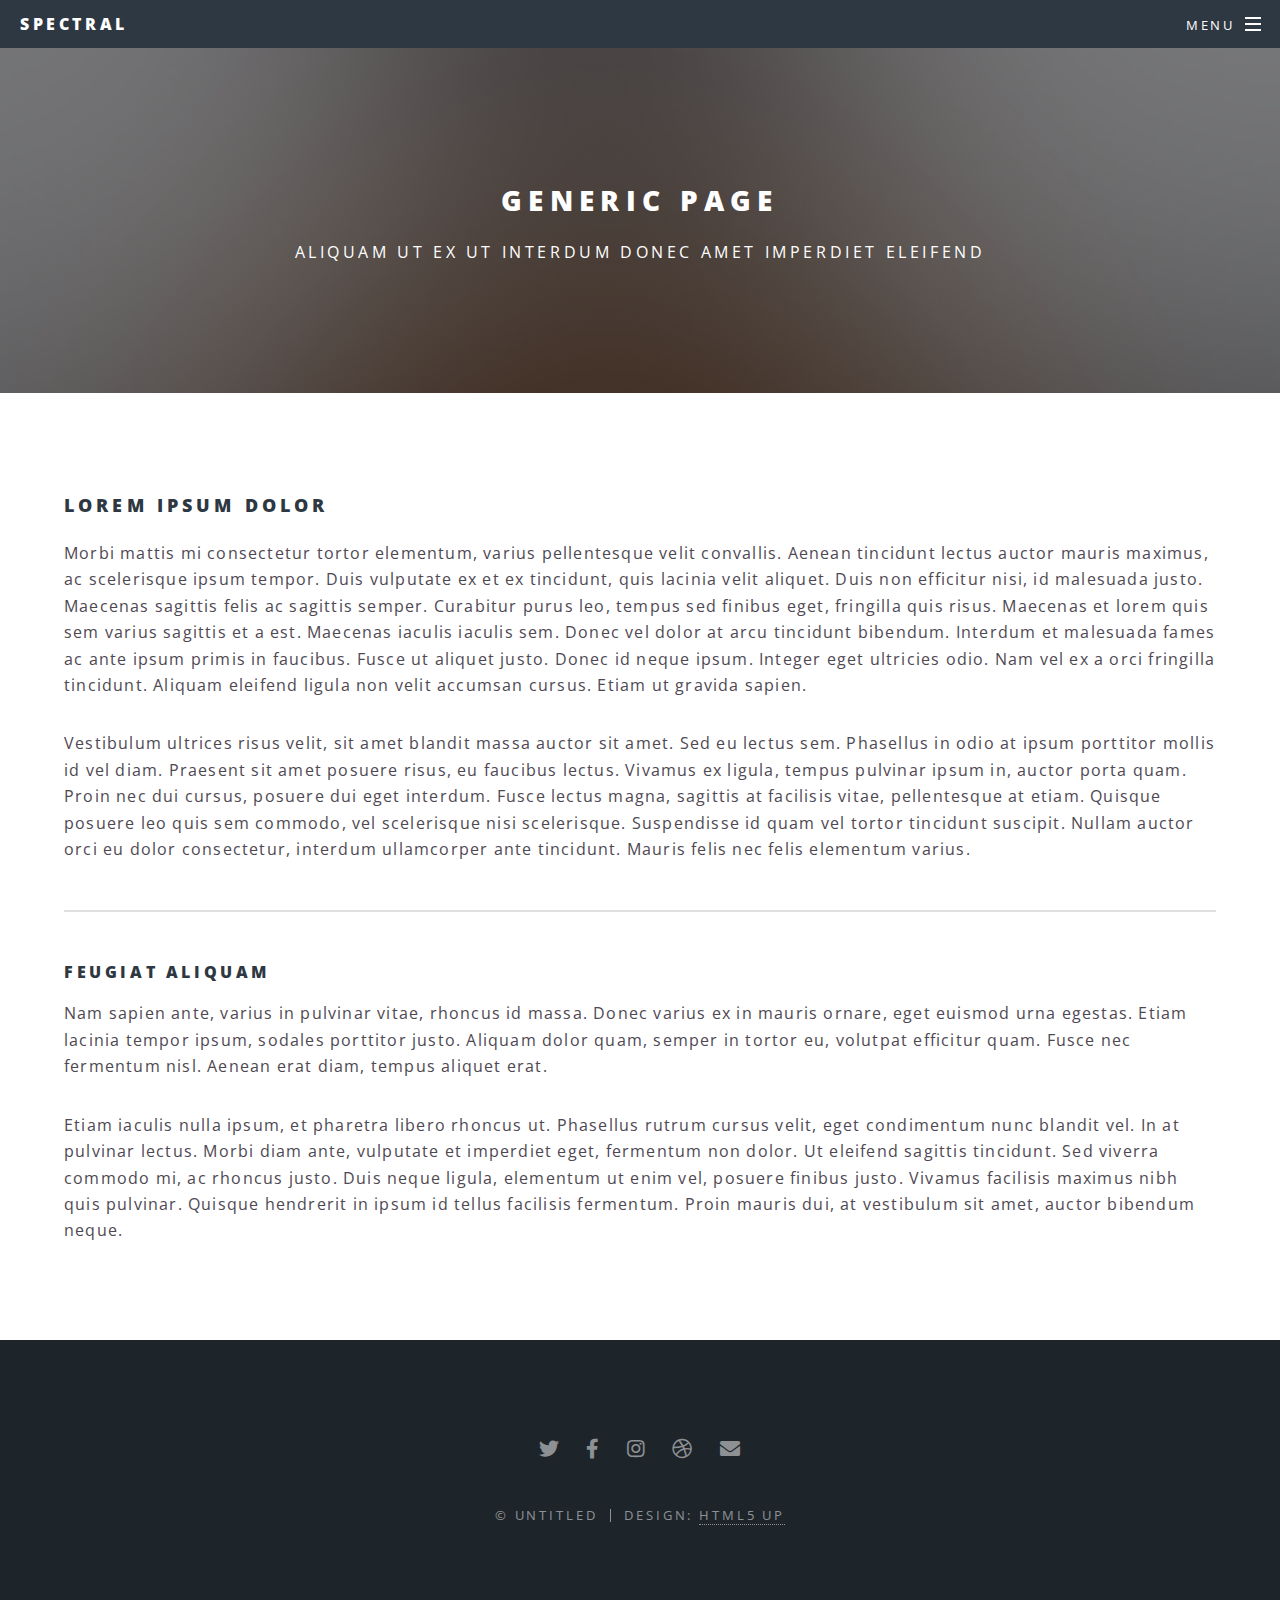
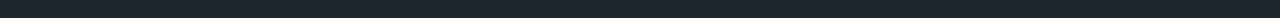
<file: kb_creation/generic.html>
<!DOCTYPE HTML>
<!--
	Spectral by HTML5 UP
	html5up.net | @ajlkn
	Free for personal and commercial use under the CCA 3.0 license (html5up.net/license)
-->
<html>
	<head>
		<title>Generic - Spectral by HTML5 UP</title>
		<meta charset="utf-8" />
		<meta name="viewport" content="width=device-width, initial-scale=1, user-scalable=no" />
		<link rel="stylesheet" href="assets/css/main.css" />
		<noscript><link rel="stylesheet" href="assets/css/noscript.css" /></noscript>
	</head>
	<body class="is-preload">

		<!-- Page Wrapper -->
			<div id="page-wrapper">

				<!-- Header -->
					<header id="header">
						<h1><a href="index.html">Spectral</a></h1>
						<nav id="nav">
							<ul>
								<li class="special">
									<a href="#menu" class="menuToggle"><span>Menu</span></a>
									<div id="menu">
										<ul>
											<li><a href="index.html">Home</a></li>
											<li><a href="generic.html">Generic</a></li>
											<li><a href="elements.html">Elements</a></li>
											<li><a href="#">Sign Up</a></li>
											<li><a href="#">Log In</a></li>
										</ul>
									</div>
								</li>
							</ul>
						</nav>
					</header>

				<!-- Main -->
					<article id="main">
						<header>
							<h2>Generic Page</h2>
							<p>Aliquam ut ex ut interdum donec amet imperdiet eleifend</p>
						</header>
						<section class="wrapper style5">
							<div class="inner">

								<h3>Lorem ipsum dolor</h3>
								<p>Morbi mattis mi consectetur tortor elementum, varius pellentesque velit convallis. Aenean tincidunt lectus auctor mauris maximus, ac scelerisque ipsum tempor. Duis vulputate ex et ex tincidunt, quis lacinia velit aliquet. Duis non efficitur nisi, id malesuada justo. Maecenas sagittis felis ac sagittis semper. Curabitur purus leo, tempus sed finibus eget, fringilla quis risus. Maecenas et lorem quis sem varius sagittis et a est. Maecenas iaculis iaculis sem. Donec vel dolor at arcu tincidunt bibendum. Interdum et malesuada fames ac ante ipsum primis in faucibus. Fusce ut aliquet justo. Donec id neque ipsum. Integer eget ultricies odio. Nam vel ex a orci fringilla tincidunt. Aliquam eleifend ligula non velit accumsan cursus. Etiam ut gravida sapien.</p>

								<p>Vestibulum ultrices risus velit, sit amet blandit massa auctor sit amet. Sed eu lectus sem. Phasellus in odio at ipsum porttitor mollis id vel diam. Praesent sit amet posuere risus, eu faucibus lectus. Vivamus ex ligula, tempus pulvinar ipsum in, auctor porta quam. Proin nec dui cursus, posuere dui eget interdum. Fusce lectus magna, sagittis at facilisis vitae, pellentesque at etiam. Quisque posuere leo quis sem commodo, vel scelerisque nisi scelerisque. Suspendisse id quam vel tortor tincidunt suscipit. Nullam auctor orci eu dolor consectetur, interdum ullamcorper ante tincidunt. Mauris felis nec felis elementum varius.</p>

								<hr />

								<h4>Feugiat aliquam</h4>
								<p>Nam sapien ante, varius in pulvinar vitae, rhoncus id massa. Donec varius ex in mauris ornare, eget euismod urna egestas. Etiam lacinia tempor ipsum, sodales porttitor justo. Aliquam dolor quam, semper in tortor eu, volutpat efficitur quam. Fusce nec fermentum nisl. Aenean erat diam, tempus aliquet erat.</p>

								<p>Etiam iaculis nulla ipsum, et pharetra libero rhoncus ut. Phasellus rutrum cursus velit, eget condimentum nunc blandit vel. In at pulvinar lectus. Morbi diam ante, vulputate et imperdiet eget, fermentum non dolor. Ut eleifend sagittis tincidunt. Sed viverra commodo mi, ac rhoncus justo. Duis neque ligula, elementum ut enim vel, posuere finibus justo. Vivamus facilisis maximus nibh quis pulvinar. Quisque hendrerit in ipsum id tellus facilisis fermentum. Proin mauris dui, at vestibulum sit amet, auctor bibendum neque.</p>

							</div>
						</section>
					</article>

				<!-- Footer -->
					<footer id="footer">
						<ul class="icons">
							<li><a href="#" class="icon brands fa-twitter"><span class="label">Twitter</span></a></li>
							<li><a href="#" class="icon brands fa-facebook-f"><span class="label">Facebook</span></a></li>
							<li><a href="#" class="icon brands fa-instagram"><span class="label">Instagram</span></a></li>
							<li><a href="#" class="icon brands fa-dribbble"><span class="label">Dribbble</span></a></li>
							<li><a href="#" class="icon solid fa-envelope"><span class="label">Email</span></a></li>
						</ul>
						<ul class="copyright">
							<li>&copy; Untitled</li><li>Design: <a href="http://html5up.net">HTML5 UP</a></li>
						</ul>
					</footer>

			</div>

		<!-- Scripts -->
			<script src="assets/js/jquery.min.js"></script>
			<script src="assets/js/jquery.scrollex.min.js"></script>
			<script src="assets/js/jquery.scrolly.min.js"></script>
			<script src="assets/js/browser.min.js"></script>
			<script src="assets/js/breakpoints.min.js"></script>
			<script src="assets/js/util.js"></script>
			<script src="assets/js/main.js"></script>

	</body>
</html>
</file>
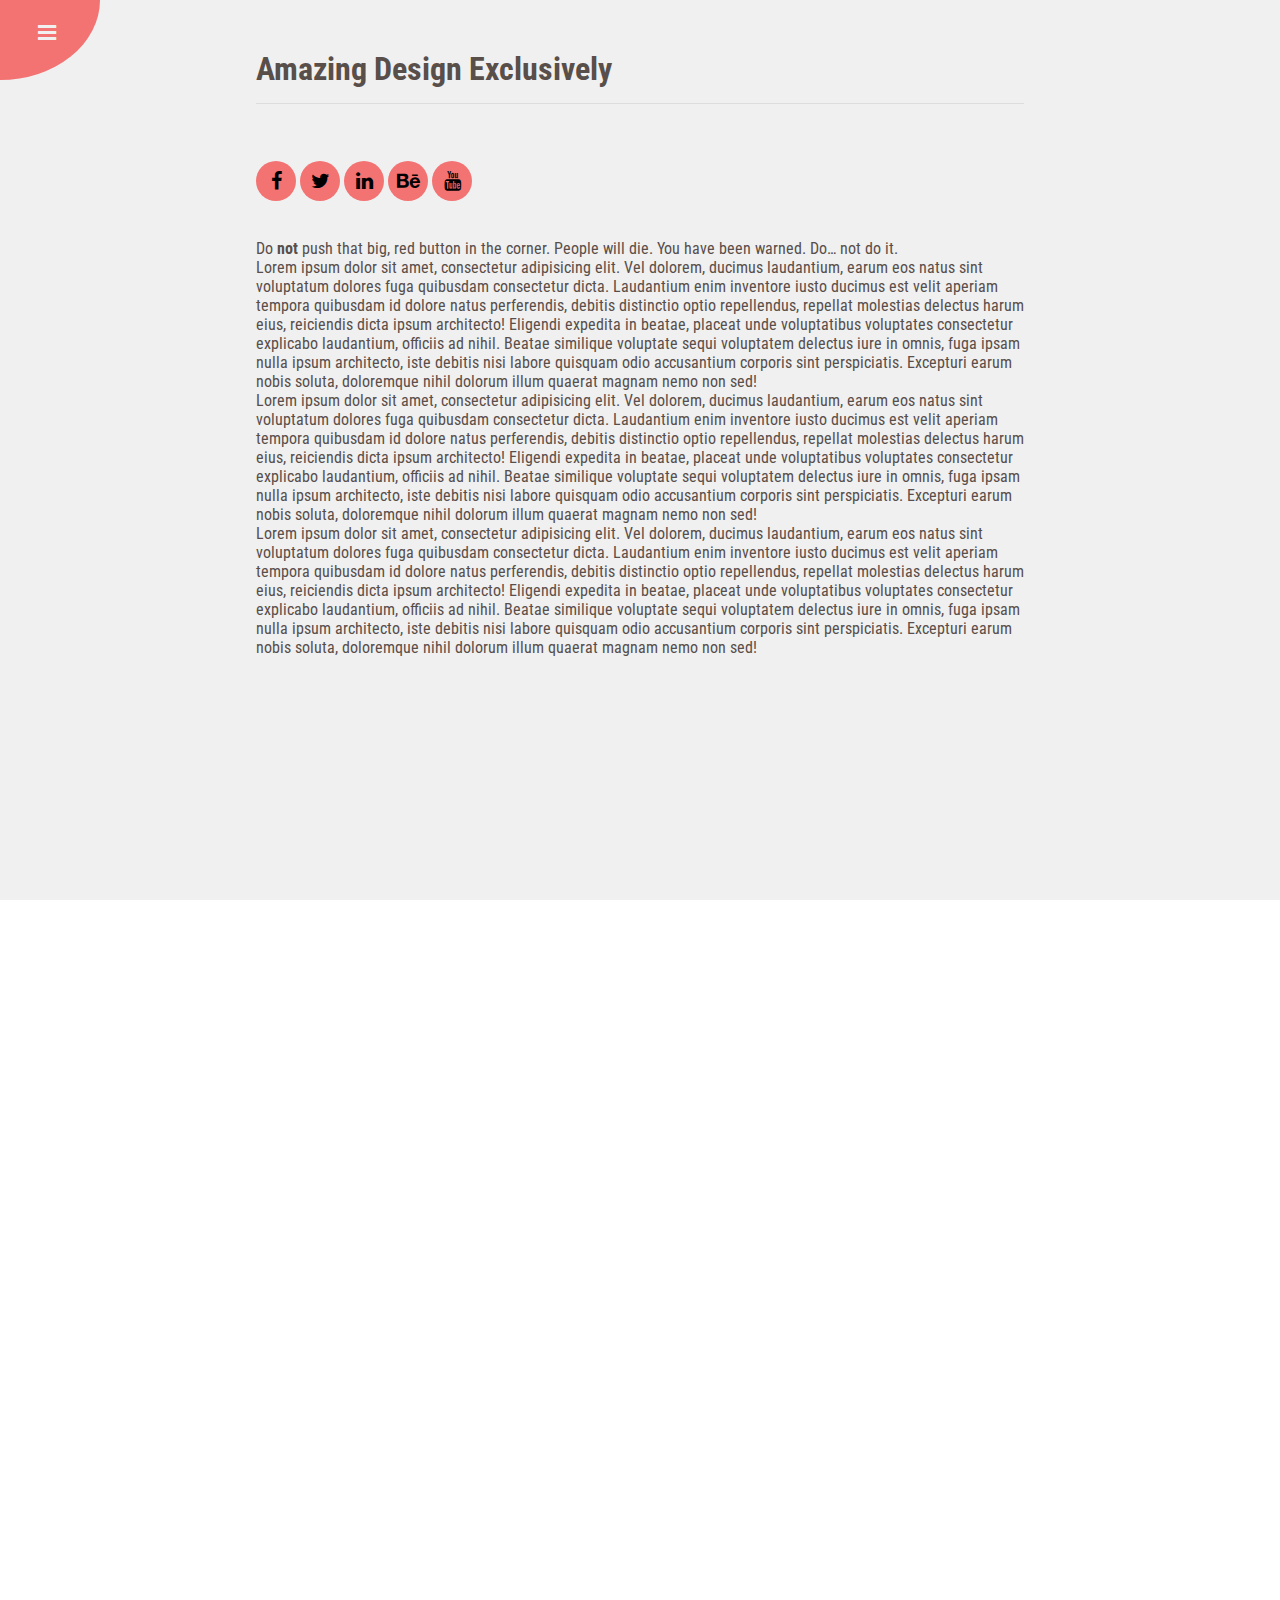
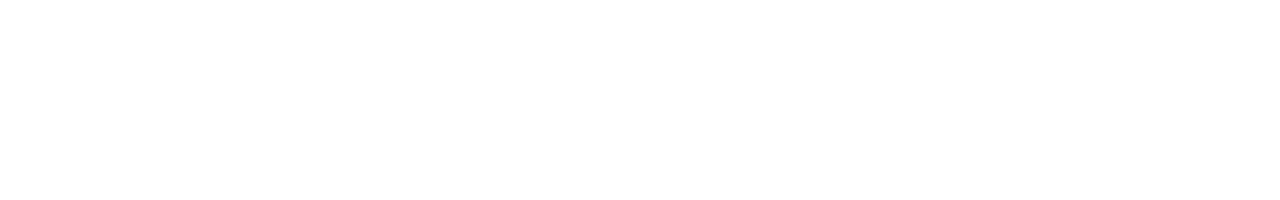
<file: new_style_navbar/navbar.html>
<!DOCTYPE html>
<html lang="en">
<head>
    <meta charset="UTF-8">
    <title>canvas</title>
    <link rel="stylesheet" href="https://cdnjs.cloudflare.com/ajax/libs/font-awesome/4.7.0/css/font-awesome.min.css">
    
     <link href="https://fonts.googleapis.com/css?family=Roboto+Condensed:300,300i,400,400i,700i" rel="stylesheet">
    <style>
    
     * {
  box-sizing: border-box;
         margin: 0;
         padding: 0;
}
html, body {
  height: 100%;
  overflow: hidden;
    font-family: 'Roboto Condensed', sans-serif;
}
.page {
  height: 100%;
  background-color: #584e4a;
}
.content {
  height: 200%;
  transform-origin: top left;
  transition: transform 0.7s cubic-bezier(1, 0.005, 0.24, 1);
  background-color: #f0f0f0;
}
.content_inner {
  height: 50%;
  overflow-y: auto;
  padding: 50px 20%;
}
/* basically all styling from now on */
.menu_toggle {
  z-index: 900;
  position: fixed;
  top: 0;
  left: 0;
  display: block;
  cursor: pointer;
  width: 100px;
  height: 80px;
  background-color: #f37272;
  border-bottom-right-radius: 100%;
}
.menu_toggle:active i {
  opacity: 0.8;
}
.menu_toggle i {
  color: #f0f0f0;
}
.menu_toggle .menu_open, .menu_toggle .menu_close {
  position: absolute;
  top: 50%;
  left: 50%;
  margin-top: -15px;
  margin-left: -12px;
  transition: transform 0.7s cubic-bezier(1, 0.005, 0.24, 1);
}
.menu_toggle .menu_open {
  transform-origin: -100px -100px;
}
.menu_toggle .menu_close {
  transform: rotate(20deg);
  transform-origin: -100px -160px;
}
.menu_items {
  position: fixed;
  bottom: 0;
  left: 50px;
  list-style-type: none;
  margin: 0;
  padding: 0;
}
.menu_items li {
  height: 60px;
  margin-bottom: 30px;
  transform: translateX(-300px);
  transition: transform 0.7s 0s cubic-bezier(1, 0.005, 0.24, 1);
}
.menu_items li:nth-child(2) {
  margin-left: 40px;
}
.menu_items li:nth-child(3) {
  margin-left: 80px;
}
.menu_items a {
  display: block;
  text-decoration: none;
  text-transform: uppercase;
  letter-spacing: 2px;
  color: #a4a4a4;
  transition: color 0.2s;
}
.menu_items a .icon {
  position: relative;
  display: inline-block;
  margin-right: 25px;
  color: white;
}
.menu_items a .icon:after {
  position: absolute;
  top: 50%;
  left: 50%;
  content: '';
  display: block;
  width: 60px;
  height: 60px;
  margin-left: -33px;
  margin-top: -32px;
  border-radius: 100%;
  border: 2px solid #f0f0f0;
  transition: border-color 0.2s;
}
.menu_items a:hover {
  color: #f0f0f0;
}
.menu_items a:hover .icon:after {
  border-color: #f37272;
}
.menu_items a:active .icon {
  color: #f37272;
}
/* Let's open up the menu */
.shazam {
  /*.content_inner {
   height: 100%;
   }*/
}
.shazam .content {
  transform: rotate(-30deg);
}
.shazam .menu_open {
  transform: rotate(-20deg);
}
.shazam .menu_close {
  transform: rotate(0);
}
.shazam .menu_items li {
  transform: translateX(0);
  transition: transform 0.35s 0.45s cubic-bezier(0.175, 0.885, 0.32, 1.275);
}
.shazam .menu_items li:nth-child(2) {
  transition-delay: 0.47s;
}
.shazam .menu_items li:nth-child(3) {
  transition-delay: 0.48s;
}
h1 {
  padding-bottom: 15px;
  border-bottom: 1px solid #ddd;
}
body {
  color: #584e4a;
}
        .social i{
            font-size: 20px;
            background-color: #f37272;
            width: 40px;
            height: 40px;
            line-height: 40px;
            text-align: center;
            color: black;
            border-radius: 50px;
            cursor: pointer;
            position: relative;
            margin: auto;
        }
        .social i:hover {
            color: white;
        }
    
    </style>
</head>
<body>

    <div class="page">
      
  <span class="menu_toggle">
    <i class="menu_open fa fa-bars fa-lg"></i>
    <i class="menu_close fa fa-times fa-lg"></i>
  </span>
  <ul class="menu_items">
    <li><a href="#"><i class="icon fa fa-home fa-2x"></i> Moar</a></li>
    <li><a href="#"><i class="icon fa fa-phone fa-2x"></i> Coffee</a></li>
    <li><a href="#"><i class="icon fa fa-heart fa-2x"></i> Please</a></li>
  </ul>
  <main class="content">
     <div class="content_inner">
      <h1>Amazing Design Exclusively</h1>
      <br><br><br> 
      <div class="social">
          <i class="fa fa-facebook"></i>
          <i class="fa fa-twitter"></i>
          <i class="fa fa-linkedin"></i>
          <i class="fa fa-behance"></i>
          <i class="fa fa-youtube"></i>
      </div>
      <br><br>
      <p>Do <strong>not</strong> push that big, red button in the corner. People will die. You have been warned. Do&hellip; not do it.</p>
        
      <p>Lorem ipsum dolor sit amet, consectetur adipisicing elit. Vel dolorem, ducimus laudantium, earum eos natus sint voluptatum dolores fuga quibusdam consectetur dicta. Laudantium enim inventore iusto ducimus est velit aperiam tempora quibusdam id dolore natus perferendis, debitis distinctio optio repellendus, repellat molestias delectus harum eius, reiciendis dicta ipsum architecto! Eligendi expedita in beatae, placeat unde voluptatibus voluptates consectetur explicabo laudantium, officiis ad nihil. Beatae similique voluptate sequi voluptatem delectus iure in omnis, fuga ipsam nulla ipsum architecto, iste debitis nisi labore quisquam odio accusantium corporis sint perspiciatis. Excepturi earum nobis soluta, doloremque nihil dolorum illum quaerat magnam nemo non sed!</p>
      
      <p>Lorem ipsum dolor sit amet, consectetur adipisicing elit. Vel dolorem, ducimus laudantium, earum eos natus sint voluptatum dolores fuga quibusdam consectetur dicta. Laudantium enim inventore iusto ducimus est velit aperiam tempora quibusdam id dolore natus perferendis, debitis distinctio optio repellendus, repellat molestias delectus harum eius, reiciendis dicta ipsum architecto! Eligendi expedita in beatae, placeat unde voluptatibus voluptates consectetur explicabo laudantium, officiis ad nihil. Beatae similique voluptate sequi voluptatem delectus iure in omnis, fuga ipsam nulla ipsum architecto, iste debitis nisi labore quisquam odio accusantium corporis sint perspiciatis. Excepturi earum nobis soluta, doloremque nihil dolorum illum quaerat magnam nemo non sed!</p>
      
      <p>Lorem ipsum dolor sit amet, consectetur adipisicing elit. Vel dolorem, ducimus laudantium, earum eos natus sint voluptatum dolores fuga quibusdam consectetur dicta. Laudantium enim inventore iusto ducimus est velit aperiam tempora quibusdam id dolore natus perferendis, debitis distinctio optio repellendus, repellat molestias delectus harum eius, reiciendis dicta ipsum architecto! Eligendi expedita in beatae, placeat unde voluptatibus voluptates consectetur explicabo laudantium, officiis ad nihil. Beatae similique voluptate sequi voluptatem delectus iure in omnis, fuga ipsam nulla ipsum architecto, iste debitis nisi labore quisquam odio accusantium corporis sint perspiciatis. Excepturi earum nobis soluta, doloremque nihil dolorum illum quaerat magnam nemo non sed!</p>
    </div>
  </main>
</div>
<script src="https://code.jquery.com/jquery-3.3.1.js"></script>
<script>
    // elements
var $page = $('.page');

$('.menu_toggle').on('click', function(){
  $page.toggleClass('shazam');
});
$('.content').on('click', function(){
  $page.removeClass('shazam');
});
    
</script>
</body>
</html>
</file>
<file: kb_creation/assets/css/noscript.css>
/*
	Spectral by HTML5 UP
	html5up.net | @ajlkn
	Free for personal and commercial use under the CCA 3.0 license (html5up.net/license)
*/

/* Banner */

	body.is-preload #banner h2 {
		-moz-transform: none;
		-webkit-transform: none;
		-ms-transform: none;
		transform: none;
		opacity: 1;
	}

		body.is-preload #banner h2:before, body.is-preload #banner h2:after {
			width: 100%;
		}

	body.is-preload #banner .more {
		-moz-transform: none;
		-webkit-transform: none;
		-ms-transform: none;
		transform: none;
		opacity: 1;
	}

	body.is-preload #banner:after {
		opacity: 0;
	}
</file>
<file: Login_v1/css/util.css>
/*[ FONT SIZE ]
///////////////////////////////////////////////////////////
*/
.fs-1 {font-size: 1px;}
.fs-2 {font-size: 2px;}
.fs-3 {font-size: 3px;}
.fs-4 {font-size: 4px;}
.fs-5 {font-size: 5px;}
.fs-6 {font-size: 6px;}
.fs-7 {font-size: 7px;}
.fs-8 {font-size: 8px;}
.fs-9 {font-size: 9px;}
.fs-10 {font-size: 10px;}
.fs-11 {font-size: 11px;}
.fs-12 {font-size: 12px;}
.fs-13 {font-size: 13px;}
.fs-14 {font-size: 14px;}
.fs-15 {font-size: 15px;}
.fs-16 {font-size: 16px;}
.fs-17 {font-size: 17px;}
.fs-18 {font-size: 18px;}
.fs-19 {font-size: 19px;}
.fs-20 {font-size: 20px;}
.fs-21 {font-size: 21px;}
.fs-22 {font-size: 22px;}
.fs-23 {font-size: 23px;}
.fs-24 {font-size: 24px;}
.fs-25 {font-size: 25px;}
.fs-26 {font-size: 26px;}
.fs-27 {font-size: 27px;}
.fs-28 {font-size: 28px;}
.fs-29 {font-size: 29px;}
.fs-30 {font-size: 30px;}
.fs-31 {font-size: 31px;}
.fs-32 {font-size: 32px;}
.fs-33 {font-size: 33px;}
.fs-34 {font-size: 34px;}
.fs-35 {font-size: 35px;}
.fs-36 {font-size: 36px;}
.fs-37 {font-size: 37px;}
.fs-38 {font-size: 38px;}
.fs-39 {font-size: 39px;}
.fs-40 {font-size: 40px;}
.fs-41 {font-size: 41px;}
.fs-42 {font-size: 42px;}
.fs-43 {font-size: 43px;}
.fs-44 {font-size: 44px;}
.fs-45 {font-size: 45px;}
.fs-46 {font-size: 46px;}
.fs-47 {font-size: 47px;}
.fs-48 {font-size: 48px;}
.fs-49 {font-size: 49px;}
.fs-50 {font-size: 50px;}
.fs-51 {font-size: 51px;}
.fs-52 {font-size: 52px;}
.fs-53 {font-size: 53px;}
.fs-54 {font-size: 54px;}
.fs-55 {font-size: 55px;}
.fs-56 {font-size: 56px;}
.fs-57 {font-size: 57px;}
.fs-58 {font-size: 58px;}
.fs-59 {font-size: 59px;}
.fs-60 {font-size: 60px;}
.fs-61 {font-size: 61px;}
.fs-62 {font-size: 62px;}
.fs-63 {font-size: 63px;}
.fs-64 {font-size: 64px;}
.fs-65 {font-size: 65px;}
.fs-66 {font-size: 66px;}
.fs-67 {font-size: 67px;}
.fs-68 {font-size: 68px;}
.fs-69 {font-size: 69px;}
.fs-70 {font-size: 70px;}
.fs-71 {font-size: 71px;}
.fs-72 {font-size: 72px;}
.fs-73 {font-size: 73px;}
.fs-74 {font-size: 74px;}
.fs-75 {font-size: 75px;}
.fs-76 {font-size: 76px;}
.fs-77 {font-size: 77px;}
.fs-78 {font-size: 78px;}
.fs-79 {font-size: 79px;}
.fs-80 {font-size: 80px;}
.fs-81 {font-size: 81px;}
.fs-82 {font-size: 82px;}
.fs-83 {font-size: 83px;}
.fs-84 {font-size: 84px;}
.fs-85 {font-size: 85px;}
.fs-86 {font-size: 86px;}
.fs-87 {font-size: 87px;}
.fs-88 {font-size: 88px;}
.fs-89 {font-size: 89px;}
.fs-90 {font-size: 90px;}
.fs-91 {font-size: 91px;}
.fs-92 {font-size: 92px;}
.fs-93 {font-size: 93px;}
.fs-94 {font-size: 94px;}
.fs-95 {font-size: 95px;}
.fs-96 {font-size: 96px;}
.fs-97 {font-size: 97px;}
.fs-98 {font-size: 98px;}
.fs-99 {font-size: 99px;}
.fs-100 {font-size: 100px;}
.fs-101 {font-size: 101px;}
.fs-102 {font-size: 102px;}
.fs-103 {font-size: 103px;}
.fs-104 {font-size: 104px;}
.fs-105 {font-size: 105px;}
.fs-106 {font-size: 106px;}
.fs-107 {font-size: 107px;}
.fs-108 {font-size: 108px;}
.fs-109 {font-size: 109px;}
.fs-110 {font-size: 110px;}
.fs-111 {font-size: 111px;}
.fs-112 {font-size: 112px;}
.fs-113 {font-size: 113px;}
.fs-114 {font-size: 114px;}
.fs-115 {font-size: 115px;}
.fs-116 {font-size: 116px;}
.fs-117 {font-size: 117px;}
.fs-118 {font-size: 118px;}
.fs-119 {font-size: 119px;}
.fs-120 {font-size: 120px;}
.fs-121 {font-size: 121px;}
.fs-122 {font-size: 122px;}
.fs-123 {font-size: 123px;}
.fs-124 {font-size: 124px;}
.fs-125 {font-size: 125px;}
.fs-126 {font-size: 126px;}
.fs-127 {font-size: 127px;}
.fs-128 {font-size: 128px;}
.fs-129 {font-size: 129px;}
.fs-130 {font-size: 130px;}
.fs-131 {font-size: 131px;}
.fs-132 {font-size: 132px;}
.fs-133 {font-size: 133px;}
.fs-134 {font-size: 134px;}
.fs-135 {font-size: 135px;}
.fs-136 {font-size: 136px;}
.fs-137 {font-size: 137px;}
.fs-138 {font-size: 138px;}
.fs-139 {font-size: 139px;}
.fs-140 {font-size: 140px;}
.fs-141 {font-size: 141px;}
.fs-142 {font-size: 142px;}
.fs-143 {font-size: 143px;}
.fs-144 {font-size: 144px;}
.fs-145 {font-size: 145px;}
.fs-146 {font-size: 146px;}
.fs-147 {font-size: 147px;}
.fs-148 {font-size: 148px;}
.fs-149 {font-size: 149px;}
.fs-150 {font-size: 150px;}
.fs-151 {font-size: 151px;}
.fs-152 {font-size: 152px;}
.fs-153 {font-size: 153px;}
.fs-154 {font-size: 154px;}
.fs-155 {font-size: 155px;}
.fs-156 {font-size: 156px;}
.fs-157 {font-size: 157px;}
.fs-158 {font-size: 158px;}
.fs-159 {font-size: 159px;}
.fs-160 {font-size: 160px;}
.fs-161 {font-size: 161px;}
.fs-162 {font-size: 162px;}
.fs-163 {font-size: 163px;}
.fs-164 {font-size: 164px;}
.fs-165 {font-size: 165px;}
.fs-166 {font-size: 166px;}
.fs-167 {font-size: 167px;}
.fs-168 {font-size: 168px;}
.fs-169 {font-size: 169px;}
.fs-170 {font-size: 170px;}
.fs-171 {font-size: 171px;}
.fs-172 {font-size: 172px;}
.fs-173 {font-size: 173px;}
.fs-174 {font-size: 174px;}
.fs-175 {font-size: 175px;}
.fs-176 {font-size: 176px;}
.fs-177 {font-size: 177px;}
.fs-178 {font-size: 178px;}
.fs-179 {font-size: 179px;}
.fs-180 {font-size: 180px;}
.fs-181 {font-size: 181px;}
.fs-182 {font-size: 182px;}
.fs-183 {font-size: 183px;}
.fs-184 {font-size: 184px;}
.fs-185 {font-size: 185px;}
.fs-186 {font-size: 186px;}
.fs-187 {font-size: 187px;}
.fs-188 {font-size: 188px;}
.fs-189 {font-size: 189px;}
.fs-190 {font-size: 190px;}
.fs-191 {font-size: 191px;}
.fs-192 {font-size: 192px;}
.fs-193 {font-size: 193px;}
.fs-194 {font-size: 194px;}
.fs-195 {font-size: 195px;}
.fs-196 {font-size: 196px;}
.fs-197 {font-size: 197px;}
.fs-198 {font-size: 198px;}
.fs-199 {font-size: 199px;}
.fs-200 {font-size: 200px;}

/*[ PADDING ]
///////////////////////////////////////////////////////////
*/
.p-t-0 {padding-top: 0px;}
.p-t-1 {padding-top: 1px;}
.p-t-2 {padding-top: 2px;}
.p-t-3 {padding-top: 3px;}
.p-t-4 {padding-top: 4px;}
.p-t-5 {padding-top: 5px;}
.p-t-6 {padding-top: 6px;}
.p-t-7 {padding-top: 7px;}
.p-t-8 {padding-top: 8px;}
.p-t-9 {padding-top: 9px;}
.p-t-10 {padding-top: 10px;}
.p-t-11 {padding-top: 11px;}
.p-t-12 {padding-top: 12px;}
.p-t-13 {padding-top: 13px;}
.p-t-14 {padding-top: 14px;}
.p-t-15 {padding-top: 15px;}
.p-t-16 {padding-top: 16px;}
.p-t-17 {padding-top: 17px;}
.p-t-18 {padding-top: 18px;}
.p-t-19 {padding-top: 19px;}
.p-t-20 {padding-top: 20px;}
.p-t-21 {padding-top: 21px;}
.p-t-22 {padding-top: 22px;}
.p-t-23 {padding-top: 23px;}
.p-t-24 {padding-top: 24px;}
.p-t-25 {padding-top: 25px;}
.p-t-26 {padding-top: 26px;}
.p-t-27 {padding-top: 27px;}
.p-t-28 {padding-top: 28px;}
.p-t-29 {padding-top: 29px;}
.p-t-30 {padding-top: 30px;}
.p-t-31 {padding-top: 31px;}
.p-t-32 {padding-top: 32px;}
.p-t-33 {padding-top: 33px;}
.p-t-34 {padding-top: 34px;}
.p-t-35 {padding-top: 35px;}
.p-t-36 {padding-top: 36px;}
.p-t-37 {padding-top: 37px;}
.p-t-38 {padding-top: 38px;}
.p-t-39 {padding-top: 39px;}
.p-t-40 {padding-top: 40px;}
.p-t-41 {padding-top: 41px;}
.p-t-42 {padding-top: 42px;}
.p-t-43 {padding-top: 43px;}
.p-t-44 {padding-top: 44px;}
.p-t-45 {padding-top: 45px;}
.p-t-46 {padding-top: 46px;}
.p-t-47 {padding-top: 47px;}
.p-t-48 {padding-top: 48px;}
.p-t-49 {padding-top: 49px;}
.p-t-50 {padding-top: 50px;}
.p-t-51 {padding-top: 51px;}
.p-t-52 {padding-top: 52px;}
.p-t-53 {padding-top: 53px;}
.p-t-54 {padding-top: 54px;}
.p-t-55 {padding-top: 55px;}
.p-t-56 {padding-top: 56px;}
.p-t-57 {padding-top: 57px;}
.p-t-58 {padding-top: 58px;}
.p-t-59 {padding-top: 59px;}
.p-t-60 {padding-top: 60px;}
.p-t-61 {padding-top: 61px;}
.p-t-62 {padding-top: 62px;}
.p-t-63 {padding-top: 63px;}
.p-t-64 {padding-top: 64px;}
.p-t-65 {padding-top: 65px;}
.p-t-66 {padding-top: 66px;}
.p-t-67 {padding-top: 67px;}
.p-t-68 {padding-top: 68px;}
.p-t-69 {padding-top: 69px;}
.p-t-70 {padding-top: 70px;}
.p-t-71 {padding-top: 71px;}
.p-t-72 {padding-top: 72px;}
.p-t-73 {padding-top: 73px;}
.p-t-74 {padding-top: 74px;}
.p-t-75 {padding-top: 75px;}
.p-t-76 {padding-top: 76px;}
.p-t-77 {padding-top: 77px;}
.p-t-78 {padding-top: 78px;}
.p-t-79 {padding-top: 79px;}
.p-t-80 {padding-top: 80px;}
.p-t-81 {padding-top: 81px;}
.p-t-82 {padding-top: 82px;}
.p-t-83 {padding-top: 83px;}
.p-t-84 {padding-top: 84px;}
.p-t-85 {padding-top: 85px;}
.p-t-86 {padding-top: 86px;}
.p-t-87 {padding-top: 87px;}
.p-t-88 {padding-top: 88px;}
.p-t-89 {padding-top: 89px;}
.p-t-90 {padding-top: 90px;}
.p-t-91 {padding-top: 91px;}
.p-t-92 {padding-top: 92px;}
.p-t-93 {padding-top: 93px;}
.p-t-94 {padding-top: 94px;}
.p-t-95 {padding-top: 95px;}
.p-t-96 {padding-top: 96px;}
.p-t-97 {padding-top: 97px;}
.p-t-98 {padding-top: 98px;}
.p-t-99 {padding-top: 99px;}
.p-t-100 {padding-top: 100px;}
.p-t-101 {padding-top: 101px;}
.p-t-102 {padding-top: 102px;}
.p-t-103 {padding-top: 103px;}
.p-t-104 {padding-top: 104px;}
.p-t-105 {padding-top: 105px;}
.p-t-106 {padding-top: 106px;}
.p-t-107 {padding-top: 107px;}
.p-t-108 {padding-top: 108px;}
.p-t-109 {padding-top: 109px;}
.p-t-110 {padding-top: 110px;}
.p-t-111 {padding-top: 111px;}
.p-t-112 {padding-top: 112px;}
.p-t-113 {padding-top: 113px;}
.p-t-114 {padding-top: 114px;}
.p-t-115 {padding-top: 115px;}
.p-t-116 {padding-top: 116px;}
.p-t-117 {padding-top: 117px;}
.p-t-118 {padding-top: 118px;}
.p-t-119 {padding-top: 119px;}
.p-t-120 {padding-top: 120px;}
.p-t-121 {padding-top: 121px;}
.p-t-122 {padding-top: 122px;}
.p-t-123 {padding-top: 123px;}
.p-t-124 {padding-top: 124px;}
.p-t-125 {padding-top: 125px;}
.p-t-126 {padding-top: 126px;}
.p-t-127 {padding-top: 127px;}
.p-t-128 {padding-top: 128px;}
.p-t-129 {padding-top: 129px;}
.p-t-130 {padding-top: 130px;}
.p-t-131 {padding-top: 131px;}
.p-t-132 {padding-top: 132px;}
.p-t-133 {padding-top: 133px;}
.p-t-134 {padding-top: 134px;}
.p-t-135 {padding-top: 135px;}
.p-t-136 {padding-top: 136px;}
.p-t-137 {padding-top: 137px;}
.p-t-138 {padding-top: 138px;}
.p-t-139 {padding-top: 139px;}
.p-t-140 {padding-top: 140px;}
.p-t-141 {padding-top: 141px;}
.p-t-142 {padding-top: 142px;}
.p-t-143 {padding-top: 143px;}
.p-t-144 {padding-top: 144px;}
.p-t-145 {padding-top: 145px;}
.p-t-146 {padding-top: 146px;}
.p-t-147 {padding-top: 147px;}
.p-t-148 {padding-top: 148px;}
.p-t-149 {padding-top: 149px;}
.p-t-150 {padding-top: 150px;}
.p-t-151 {padding-top: 151px;}
.p-t-152 {padding-top: 152px;}
.p-t-153 {padding-top: 153px;}
.p-t-154 {padding-top: 154px;}
.p-t-155 {padding-top: 155px;}
.p-t-156 {padding-top: 156px;}
.p-t-157 {padding-top: 157px;}
.p-t-158 {padding-top: 158px;}
.p-t-159 {padding-top: 159px;}
.p-t-160 {padding-top: 160px;}
.p-t-161 {padding-top: 161px;}
.p-t-162 {padding-top: 162px;}
.p-t-163 {padding-top: 163px;}
.p-t-164 {padding-top: 164px;}
.p-t-165 {padding-top: 165px;}
.p-t-166 {padding-top: 166px;}
.p-t-167 {padding-top: 167px;}
.p-t-168 {padding-top: 168px;}
.p-t-169 {padding-top: 169px;}
.p-t-170 {padding-top: 170px;}
.p-t-171 {padding-top: 171px;}
.p-t-172 {padding-top: 172px;}
.p-t-173 {padding-top: 173px;}
.p-t-174 {padding-top: 174px;}
.p-t-175 {padding-top: 175px;}
.p-t-176 {padding-top: 176px;}
.p-t-177 {padding-top: 177px;}
.p-t-178 {padding-top: 178px;}
.p-t-179 {padding-top: 179px;}
.p-t-180 {padding-top: 180px;}
.p-t-181 {padding-top: 181px;}
.p-t-182 {padding-top: 182px;}
.p-t-183 {padding-top: 183px;}
.p-t-184 {padding-top: 184px;}
.p-t-185 {padding-top: 185px;}
.p-t-186 {padding-top: 186px;}
.p-t-187 {padding-top: 187px;}
.p-t-188 {padding-top: 188px;}
.p-t-189 {padding-top: 189px;}
.p-t-190 {padding-top: 190px;}
.p-t-191 {padding-top: 191px;}
.p-t-192 {padding-top: 192px;}
.p-t-193 {padding-top: 193px;}
.p-t-194 {padding-top: 194px;}
.p-t-195 {padding-top: 195px;}
.p-t-196 {padding-top: 196px;}
.p-t-197 {padding-top: 197px;}
.p-t-198 {padding-top: 198px;}
.p-t-199 {padding-top: 199px;}
.p-t-200 {padding-top: 200px;}
.p-t-201 {padding-top: 201px;}
.p-t-202 {padding-top: 202px;}
.p-t-203 {padding-top: 203px;}
.p-t-204 {padding-top: 204px;}
.p-t-205 {padding-top: 205px;}
.p-t-206 {padding-top: 206px;}
.p-t-207 {padding-top: 207px;}
.p-t-208 {padding-top: 208px;}
.p-t-209 {padding-top: 209px;}
.p-t-210 {padding-top: 210px;}
.p-t-211 {padding-top: 211px;}
.p-t-212 {padding-top: 212px;}
.p-t-213 {padding-top: 213px;}
.p-t-214 {padding-top: 214px;}
.p-t-215 {padding-top: 215px;}
.p-t-216 {padding-top: 216px;}
.p-t-217 {padding-top: 217px;}
.p-t-218 {padding-top: 218px;}
.p-t-219 {padding-top: 219px;}
.p-t-220 {padding-top: 220px;}
.p-t-221 {padding-top: 221px;}
.p-t-222 {padding-top: 222px;}
.p-t-223 {padding-top: 223px;}
.p-t-224 {padding-top: 224px;}
.p-t-225 {padding-top: 225px;}
.p-t-226 {padding-top: 226px;}
.p-t-227 {padding-top: 227px;}
.p-t-228 {padding-top: 228px;}
.p-t-229 {padding-top: 229px;}
.p-t-230 {padding-top: 230px;}
.p-t-231 {padding-top: 231px;}
.p-t-232 {padding-top: 232px;}
.p-t-233 {padding-top: 233px;}
.p-t-234 {padding-top: 234px;}
.p-t-235 {padding-top: 235px;}
.p-t-236 {padding-top: 236px;}
.p-t-237 {padding-top: 237px;}
.p-t-238 {padding-top: 238px;}
.p-t-239 {padding-top: 239px;}
.p-t-240 {padding-top: 240px;}
.p-t-241 {padding-top: 241px;}
.p-t-242 {padding-top: 242px;}
.p-t-243 {padding-top: 243px;}
.p-t-244 {padding-top: 244px;}
.p-t-245 {padding-top: 245px;}
.p-t-246 {padding-top: 246px;}
.p-t-247 {padding-top: 247px;}
.p-t-248 {padding-top: 248px;}
.p-t-249 {padding-top: 249px;}
.p-t-250 {padding-top: 250px;}
.p-b-0 {padding-bottom: 0px;}
.p-b-1 {padding-bottom: 1px;}
.p-b-2 {padding-bottom: 2px;}
.p-b-3 {padding-bottom: 3px;}
.p-b-4 {padding-bottom: 4px;}
.p-b-5 {padding-bottom: 5px;}
.p-b-6 {padding-bottom: 6px;}
.p-b-7 {padding-bottom: 7px;}
.p-b-8 {padding-bottom: 8px;}
.p-b-9 {padding-bottom: 9px;}
.p-b-10 {padding-bottom: 10px;}
.p-b-11 {padding-bottom: 11px;}
.p-b-12 {padding-bottom: 12px;}
.p-b-13 {padding-bottom: 13px;}
.p-b-14 {padding-bottom: 14px;}
.p-b-15 {padding-bottom: 15px;}
.p-b-16 {padding-bottom: 16px;}
.p-b-17 {padding-bottom: 17px;}
.p-b-18 {padding-bottom: 18px;}
.p-b-19 {padding-bottom: 19px;}
.p-b-20 {padding-bottom: 20px;}
.p-b-21 {padding-bottom: 21px;}
.p-b-22 {padding-bottom: 22px;}
.p-b-23 {padding-bottom: 23px;}
.p-b-24 {padding-bottom: 24px;}
.p-b-25 {padding-bottom: 25px;}
.p-b-26 {padding-bottom: 26px;}
.p-b-27 {padding-bottom: 27px;}
.p-b-28 {padding-bottom: 28px;}
.p-b-29 {padding-bottom: 29px;}
.p-b-30 {padding-bottom: 30px;}
.p-b-31 {padding-bottom: 31px;}
.p-b-32 {padding-bottom: 32px;}
.p-b-33 {padding-bottom: 33px;}
.p-b-34 {padding-bottom: 34px;}
.p-b-35 {padding-bottom: 35px;}
.p-b-36 {padding-bottom: 36px;}
.p-b-37 {padding-bottom: 37px;}
.p-b-38 {padding-bottom: 38px;}
.p-b-39 {padding-bottom: 39px;}
.p-b-40 {padding-bottom: 40px;}
.p-b-41 {padding-bottom: 41px;}
.p-b-42 {padding-bottom: 42px;}
.p-b-43 {padding-bottom: 43px;}
.p-b-44 {padding-bottom: 44px;}
.p-b-45 {padding-bottom: 45px;}
.p-b-46 {padding-bottom: 46px;}
.p-b-47 {padding-bottom: 47px;}
.p-b-48 {padding-bottom: 48px;}
.p-b-49 {padding-bottom: 49px;}
.p-b-50 {padding-bottom: 50px;}
.p-b-51 {padding-bottom: 51px;}
.p-b-52 {padding-bottom: 52px;}
.p-b-53 {padding-bottom: 53px;}
.p-b-54 {padding-bottom: 54px;}
.p-b-55 {padding-bottom: 55px;}
.p-b-56 {padding-bottom: 56px;}
.p-b-57 {padding-bottom: 57px;}
.p-b-58 {padding-bottom: 58px;}
.p-b-59 {padding-bottom: 59px;}
.p-b-60 {padding-bottom: 60px;}
.p-b-61 {padding-bottom: 61px;}
.p-b-62 {padding-bottom: 62px;}
.p-b-63 {padding-bottom: 63px;}
.p-b-64 {padding-bottom: 64px;}
.p-b-65 {padding-bottom: 65px;}
.p-b-66 {padding-bottom: 66px;}
.p-b-67 {padding-bottom: 67px;}
.p-b-68 {padding-bottom: 68px;}
.p-b-69 {padding-bottom: 69px;}
.p-b-70 {padding-bottom: 70px;}
.p-b-71 {padding-bottom: 71px;}
.p-b-72 {padding-bottom: 72px;}
.p-b-73 {padding-bottom: 73px;}
.p-b-74 {padding-bottom: 74px;}
.p-b-75 {padding-bottom: 75px;}
.p-b-76 {padding-bottom: 76px;}
.p-b-77 {padding-bottom: 77px;}
.p-b-78 {padding-bottom: 78px;}
.p-b-79 {padding-bottom: 79px;}
.p-b-80 {padding-bottom: 80px;}
.p-b-81 {padding-bottom: 81px;}
.p-b-82 {padding-bottom: 82px;}
.p-b-83 {padding-bottom: 83px;}
.p-b-84 {padding-bottom: 84px;}
.p-b-85 {padding-bottom: 85px;}
.p-b-86 {padding-bottom: 86px;}
.p-b-87 {padding-bottom: 87px;}
.p-b-88 {padding-bottom: 88px;}
.p-b-89 {padding-bottom: 89px;}
.p-b-90 {padding-bottom: 90px;}
.p-b-91 {padding-bottom: 91px;}
.p-b-92 {padding-bottom: 92px;}
.p-b-93 {padding-bottom: 93px;}
.p-b-94 {padding-bottom: 94px;}
.p-b-95 {padding-bottom: 95px;}
.p-b-96 {padding-bottom: 96px;}
.p-b-97 {padding-bottom: 97px;}
.p-b-98 {padding-bottom: 98px;}
.p-b-99 {padding-bottom: 99px;}
.p-b-100 {padding-bottom: 100px;}
.p-b-101 {padding-bottom: 101px;}
.p-b-102 {padding-bottom: 102px;}
.p-b-103 {padding-bottom: 103px;}
.p-b-104 {padding-bottom: 104px;}
.p-b-105 {padding-bottom: 105px;}
.p-b-106 {padding-bottom: 106px;}
.p-b-107 {padding-bottom: 107px;}
.p-b-108 {padding-bottom: 108px;}
.p-b-109 {padding-bottom: 109px;}
.p-b-110 {padding-bottom: 110px;}
.p-b-111 {padding-bottom: 111px;}
.p-b-112 {padding-bottom: 112px;}
.p-b-113 {padding-bottom: 113px;}
.p-b-114 {padding-bottom: 114px;}
.p-b-115 {padding-bottom: 115px;}
.p-b-116 {padding-bottom: 116px;}
.p-b-117 {padding-bottom: 117px;}
.p-b-118 {padding-bottom: 118px;}
.p-b-119 {padding-bottom: 119px;}
.p-b-120 {padding-bottom: 120px;}
.p-b-121 {padding-bottom: 121px;}
.p-b-122 {padding-bottom: 122px;}
.p-b-123 {padding-bottom: 123px;}
.p-b-124 {padding-bottom: 124px;}
.p-b-125 {padding-bottom: 125px;}
.p-b-126 {padding-bottom: 126px;}
.p-b-127 {padding-bottom: 127px;}
.p-b-128 {padding-bottom: 128px;}
.p-b-129 {padding-bottom: 129px;}
.p-b-130 {padding-bottom: 130px;}
.p-b-131 {padding-bottom: 131px;}
.p-b-132 {padding-bottom: 132px;}
.p-b-133 {padding-bottom: 133px;}
.p-b-134 {padding-bottom: 134px;}
.p-b-135 {padding-bottom: 135px;}
.p-b-136 {padding-bottom: 136px;}
.p-b-137 {padding-bottom: 137px;}
.p-b-138 {padding-bottom: 138px;}
.p-b-139 {padding-bottom: 139px;}
.p-b-140 {padding-bottom: 140px;}
.p-b-141 {padding-bottom: 141px;}
.p-b-142 {padding-bottom: 142px;}
.p-b-143 {padding-bottom: 143px;}
.p-b-144 {padding-bottom: 144px;}
.p-b-145 {padding-bottom: 145px;}
.p-b-146 {padding-bottom: 146px;}
.p-b-147 {padding-bottom: 147px;}
.p-b-148 {padding-bottom: 148px;}
.p-b-149 {padding-bottom: 149px;}
.p-b-150 {padding-bottom: 150px;}
.p-b-151 {padding-bottom: 151px;}
.p-b-152 {padding-bottom: 152px;}
.p-b-153 {padding-bottom: 153px;}
.p-b-154 {padding-bottom: 154px;}
.p-b-155 {padding-bottom: 155px;}
.p-b-156 {padding-bottom: 156px;}
.p-b-157 {padding-bottom: 157px;}
.p-b-158 {padding-bottom: 158px;}
.p-b-159 {padding-bottom: 159px;}
.p-b-160 {padding-bottom: 160px;}
.p-b-161 {padding-bottom: 161px;}
.p-b-162 {padding-bottom: 162px;}
.p-b-163 {padding-bottom: 163px;}
.p-b-164 {padding-bottom: 164px;}
.p-b-165 {padding-bottom: 165px;}
.p-b-166 {padding-bottom: 166px;}
.p-b-167 {padding-bottom: 167px;}
.p-b-168 {padding-bottom: 168px;}
.p-b-169 {padding-bottom: 169px;}
.p-b-170 {padding-bottom: 170px;}
.p-b-171 {padding-bottom: 171px;}
.p-b-172 {padding-bottom: 172px;}
.p-b-173 {padding-bottom: 173px;}
.p-b-174 {padding-bottom: 174px;}
.p-b-175 {padding-bottom: 175px;}
.p-b-176 {padding-bottom: 176px;}
.p-b-177 {padding-bottom: 177px;}
.p-b-178 {padding-bottom: 178px;}
.p-b-179 {padding-bottom: 179px;}
.p-b-180 {padding-bottom: 180px;}
.p-b-181 {padding-bottom: 181px;}
.p-b-182 {padding-bottom: 182px;}
.p-b-183 {padding-bottom: 183px;}
.p-b-184 {padding-bottom: 184px;}
.p-b-185 {padding-bottom: 185px;}
.p-b-186 {padding-bottom: 186px;}
.p-b-187 {padding-bottom: 187px;}
.p-b-188 {padding-bottom: 188px;}
.p-b-189 {padding-bottom: 189px;}
.p-b-190 {padding-bottom: 190px;}
.p-b-191 {padding-bottom: 191px;}
.p-b-192 {padding-bottom: 192px;}
.p-b-193 {padding-bottom: 193px;}
.p-b-194 {padding-bottom: 194px;}
.p-b-195 {padding-bottom: 195px;}
.p-b-196 {padding-bottom: 196px;}
.p-b-197 {padding-bottom: 197px;}
.p-b-198 {padding-bottom: 198px;}
.p-b-199 {padding-bottom: 199px;}
.p-b-200 {padding-bottom: 200px;}
.p-b-201 {padding-bottom: 201px;}
.p-b-202 {padding-bottom: 202px;}
.p-b-203 {padding-bottom: 203px;}
.p-b-204 {padding-bottom: 204px;}
.p-b-205 {padding-bottom: 205px;}
.p-b-206 {padding-bottom: 206px;}
.p-b-207 {padding-bottom: 207px;}
.p-b-208 {padding-bottom: 208px;}
.p-b-209 {padding-bottom: 209px;}
.p-b-210 {padding-bottom: 210px;}
.p-b-211 {padding-bottom: 211px;}
.p-b-212 {padding-bottom: 212px;}
.p-b-213 {padding-bottom: 213px;}
.p-b-214 {padding-bottom: 214px;}
.p-b-215 {padding-bottom: 215px;}
.p-b-216 {padding-bottom: 216px;}
.p-b-217 {padding-bottom: 217px;}
.p-b-218 {padding-bottom: 218px;}
.p-b-219 {padding-bottom: 219px;}
.p-b-220 {padding-bottom: 220px;}
.p-b-221 {padding-bottom: 221px;}
.p-b-222 {padding-bottom: 222px;}
.p-b-223 {padding-bottom: 223px;}
.p-b-224 {padding-bottom: 224px;}
.p-b-225 {padding-bottom: 225px;}
.p-b-226 {padding-bottom: 226px;}
.p-b-227 {padding-bottom: 227px;}
.p-b-228 {padding-bottom: 228px;}
.p-b-229 {padding-bottom: 229px;}
.p-b-230 {padding-bottom: 230px;}
.p-b-231 {padding-bottom: 231px;}
.p-b-232 {padding-bottom: 232px;}
.p-b-233 {padding-bottom: 233px;}
.p-b-234 {padding-bottom: 234px;}
.p-b-235 {padding-bottom: 235px;}
.p-b-236 {padding-bottom: 236px;}
.p-b-237 {padding-bottom: 237px;}
.p-b-238 {padding-bottom: 238px;}
.p-b-239 {padding-bottom: 239px;}
.p-b-240 {padding-bottom: 240px;}
.p-b-241 {padding-bottom: 241px;}
.p-b-242 {padding-bottom: 242px;}
.p-b-243 {padding-bottom: 243px;}
.p-b-244 {padding-bottom: 244px;}
.p-b-245 {padding-bottom: 245px;}
.p-b-246 {padding-bottom: 246px;}
.p-b-247 {padding-bottom: 247px;}
.p-b-248 {padding-bottom: 248px;}
.p-b-249 {padding-bottom: 249px;}
.p-b-250 {padding-bottom: 250px;}
.p-l-0 {padding-left: 0px;}
.p-l-1 {padding-left: 1px;}
.p-l-2 {padding-left: 2px;}
.p-l-3 {padding-left: 3px;}
.p-l-4 {padding-left: 4px;}
.p-l-5 {padding-left: 5px;}
.p-l-6 {padding-left: 6px;}
.p-l-7 {padding-left: 7px;}
.p-l-8 {padding-left: 8px;}
.p-l-9 {padding-left: 9px;}
.p-l-10 {padding-left: 10px;}
.p-l-11 {padding-left: 11px;}
.p-l-12 {padding-left: 12px;}
.p-l-13 {padding-left: 13px;}
.p-l-14 {padding-left: 14px;}
.p-l-15 {padding-left: 15px;}
.p-l-16 {padding-left: 16px;}
.p-l-17 {padding-left: 17px;}
.p-l-18 {padding-left: 18px;}
.p-l-19 {padding-left: 19px;}
.p-l-20 {padding-left: 20px;}
.p-l-21 {padding-left: 21px;}
.p-l-22 {padding-left: 22px;}
.p-l-23 {padding-left: 23px;}
.p-l-24 {padding-left: 24px;}
.p-l-25 {padding-left: 25px;}
.p-l-26 {padding-left: 26px;}
.p-l-27 {padding-left: 27px;}
.p-l-28 {padding-left: 28px;}
.p-l-29 {padding-left: 29px;}
.p-l-30 {padding-left: 30px;}
.p-l-31 {padding-left: 31px;}
.p-l-32 {padding-left: 32px;}
.p-l-33 {padding-left: 33px;}
.p-l-34 {padding-left: 34px;}
.p-l-35 {padding-left: 35px;}
.p-l-36 {padding-left: 36px;}
.p-l-37 {padding-left: 37px;}
.p-l-38 {padding-left: 38px;}
.p-l-39 {padding-left: 39px;}
.p-l-40 {padding-left: 40px;}
.p-l-41 {padding-left: 41px;}
.p-l-42 {padding-left: 42px;}
.p-l-43 {padding-left: 43px;}
.p-l-44 {padding-left: 44px;}
.p-l-45 {padding-left: 45px;}
.p-l-46 {padding-left: 46px;}
.p-l-47 {padding-left: 47px;}
.p-l-48 {padding-left: 48px;}
.p-l-49 {padding-left: 49px;}
.p-l-50 {padding-left: 50px;}
.p-l-51 {padding-left: 51px;}
.p-l-52 {padding-left: 52px;}
.p-l-53 {padding-left: 53px;}
.p-l-54 {padding-left: 54px;}
.p-l-55 {padding-left: 55px;}
.p-l-56 {padding-left: 56px;}
.p-l-57 {padding-left: 57px;}
.p-l-58 {padding-left: 58px;}
.p-l-59 {padding-left: 59px;}
.p-l-60 {padding-left: 60px;}
.p-l-61 {padding-left: 61px;}
.p-l-62 {padding-left: 62px;}
.p-l-63 {padding-left: 63px;}
.p-l-64 {padding-left: 64px;}
.p-l-65 {padding-left: 65px;}
.p-l-66 {padding-left: 66px;}
.p-l-67 {padding-left: 67px;}
.p-l-68 {padding-left: 68px;}
.p-l-69 {padding-left: 69px;}
.p-l-70 {padding-left: 70px;}
.p-l-71 {padding-left: 71px;}
.p-l-72 {padding-left: 72px;}
.p-l-73 {padding-left: 73px;}
.p-l-74 {padding-left: 74px;}
.p-l-75 {padding-left: 75px;}
.p-l-76 {padding-left: 76px;}
.p-l-77 {padding-left: 77px;}
.p-l-78 {padding-left: 78px;}
.p-l-79 {padding-left: 79px;}
.p-l-80 {padding-left: 80px;}
.p-l-81 {padding-left: 81px;}
.p-l-82 {padding-left: 82px;}
.p-l-83 {padding-left: 83px;}
.p-l-84 {padding-left: 84px;}
.p-l-85 {padding-left: 85px;}
.p-l-86 {padding-left: 86px;}
.p-l-87 {padding-left: 87px;}
.p-l-88 {padding-left: 88px;}
.p-l-89 {padding-left: 89px;}
.p-l-90 {padding-left: 90px;}
.p-l-91 {padding-left: 91px;}
.p-l-92 {padding-left: 92px;}
.p-l-93 {padding-left: 93px;}
.p-l-94 {padding-left: 94px;}
.p-l-95 {padding-left: 95px;}
.p-l-96 {padding-left: 96px;}
.p-l-97 {padding-left: 97px;}
.p-l-98 {padding-left: 98px;}
.p-l-99 {padding-left: 99px;}
.p-l-100 {padding-left: 100px;}
.p-l-101 {padding-left: 101px;}
.p-l-102 {padding-left: 102px;}
.p-l-103 {padding-left: 103px;}
.p-l-104 {padding-left: 104px;}
.p-l-105 {padding-left: 105px;}
.p-l-106 {padding-left: 106px;}
.p-l-107 {padding-left: 107px;}
.p-l-108 {padding-left: 108px;}
.p-l-109 {padding-left: 109px;}
.p-l-110 {padding-left: 110px;}
.p-l-111 {padding-left: 111px;}
.p-l-112 {padding-left: 112px;}
.p-l-113 {padding-left: 113px;}
.p-l-114 {padding-left: 114px;}
.p-l-115 {padding-left: 115px;}
.p-l-116 {padding-left: 116px;}
.p-l-117 {padding-left: 117px;}
.p-l-118 {padding-left: 118px;}
.p-l-119 {padding-left: 119px;}
.p-l-120 {padding-left: 120px;}
.p-l-121 {padding-left: 121px;}
.p-l-122 {padding-left: 122px;}
.p-l-123 {padding-left: 123px;}
.p-l-124 {padding-left: 124px;}
.p-l-125 {padding-left: 125px;}
.p-l-126 {padding-left: 126px;}
.p-l-127 {padding-left: 127px;}
.p-l-128 {padding-left: 128px;}
.p-l-129 {padding-left: 129px;}
.p-l-130 {padding-left: 130px;}
.p-l-131 {padding-left: 131px;}
.p-l-132 {padding-left: 132px;}
.p-l-133 {padding-left: 133px;}
.p-l-134 {padding-left: 134px;}
.p-l-135 {padding-left: 135px;}
.p-l-136 {padding-left: 136px;}
.p-l-137 {padding-left: 137px;}
.p-l-138 {padding-left: 138px;}
.p-l-139 {padding-left: 139px;}
.p-l-140 {padding-left: 140px;}
.p-l-141 {padding-left: 141px;}
.p-l-142 {padding-left: 142px;}
.p-l-143 {padding-left: 143px;}
.p-l-144 {padding-left: 144px;}
.p-l-145 {padding-left: 145px;}
.p-l-146 {padding-left: 146px;}
.p-l-147 {padding-left: 147px;}
.p-l-148 {padding-left: 148px;}
.p-l-149 {padding-left: 149px;}
.p-l-150 {padding-left: 150px;}
.p-l-151 {padding-left: 151px;}
.p-l-152 {padding-left: 152px;}
.p-l-153 {padding-left: 153px;}
.p-l-154 {padding-left: 154px;}
.p-l-155 {padding-left: 155px;}
.p-l-156 {padding-left: 156px;}
.p-l-157 {padding-left: 157px;}
.p-l-158 {padding-left: 158px;}
.p-l-159 {padding-left: 159px;}
.p-l-160 {padding-left: 160px;}
.p-l-161 {padding-left: 161px;}
.p-l-162 {padding-left: 162px;}
.p-l-163 {padding-left: 163px;}
.p-l-164 {padding-left: 164px;}
.p-l-165 {padding-left: 165px;}
.p-l-166 {padding-left: 166px;}
.p-l-167 {padding-left: 167px;}
.p-l-168 {padding-left: 168px;}
.p-l-169 {padding-left: 169px;}
.p-l-170 {padding-left: 170px;}
.p-l-171 {padding-left: 171px;}
.p-l-172 {padding-left: 172px;}
.p-l-173 {padding-left: 173px;}
.p-l-174 {padding-left: 174px;}
.p-l-175 {padding-left: 175px;}
.p-l-176 {padding-left: 176px;}
.p-l-177 {padding-left: 177px;}
.p-l-178 {padding-left: 178px;}
.p-l-179 {padding-left: 179px;}
.p-l-180 {padding-left: 180px;}
.p-l-181 {padding-left: 181px;}
.p-l-182 {padding-left: 182px;}
.p-l-183 {padding-left: 183px;}
.p-l-184 {padding-left: 184px;}
.p-l-185 {padding-left: 185px;}
.p-l-186 {padding-left: 186px;}
.p-l-187 {padding-left: 187px;}
.p-l-188 {padding-left: 188px;}
.p-l-189 {padding-left: 189px;}
.p-l-190 {padding-left: 190px;}
.p-l-191 {padding-left: 191px;}
.p-l-192 {padding-left: 192px;}
.p-l-193 {padding-left: 193px;}
.p-l-194 {padding-left: 194px;}
.p-l-195 {padding-left: 195px;}
.p-l-196 {padding-left: 196px;}
.p-l-197 {padding-left: 197px;}
.p-l-198 {padding-left: 198px;}
.p-l-199 {padding-left: 199px;}
.p-l-200 {padding-left: 200px;}
.p-l-201 {padding-left: 201px;}
.p-l-202 {padding-left: 202px;}
.p-l-203 {padding-left: 203px;}
.p-l-204 {padding-left: 204px;}
.p-l-205 {padding-left: 205px;}
.p-l-206 {padding-left: 206px;}
.p-l-207 {padding-left: 207px;}
.p-l-208 {padding-left: 208px;}
.p-l-209 {padding-left: 209px;}
.p-l-210 {padding-left: 210px;}
.p-l-211 {padding-left: 211px;}
.p-l-212 {padding-left: 212px;}
.p-l-213 {padding-left: 213px;}
.p-l-214 {padding-left: 214px;}
.p-l-215 {padding-left: 215px;}
.p-l-216 {padding-left: 216px;}
.p-l-217 {padding-left: 217px;}
.p-l-218 {padding-left: 218px;}
.p-l-219 {padding-left: 219px;}
.p-l-220 {padding-left: 220px;}
.p-l-221 {padding-left: 221px;}
.p-l-222 {padding-left: 222px;}
.p-l-223 {padding-left: 223px;}
.p-l-224 {padding-left: 224px;}
.p-l-225 {padding-left: 225px;}
.p-l-226 {padding-left: 226px;}
.p-l-227 {padding-left: 227px;}
.p-l-228 {padding-left: 228px;}
.p-l-229 {padding-left: 229px;}
.p-l-230 {padding-left: 230px;}
.p-l-231 {padding-left: 231px;}
.p-l-232 {padding-left: 232px;}
.p-l-233 {padding-left: 233px;}
.p-l-234 {padding-left: 234px;}
.p-l-235 {padding-left: 235px;}
.p-l-236 {padding-left: 236px;}
.p-l-237 {padding-left: 237px;}
.p-l-238 {padding-left: 238px;}
.p-l-239 {padding-left: 239px;}
.p-l-240 {padding-left: 240px;}
.p-l-241 {padding-left: 241px;}
.p-l-242 {padding-left: 242px;}
.p-l-243 {padding-left: 243px;}
.p-l-244 {padding-left: 244px;}
.p-l-245 {padding-left: 245px;}
.p-l-246 {padding-left: 246px;}
.p-l-247 {padding-left: 247px;}
.p-l-248 {padding-left: 248px;}
.p-l-249 {padding-left: 249px;}
.p-l-250 {padding-left: 250px;}
.p-r-0 {padding-right: 0px;}
.p-r-1 {padding-right: 1px;}
.p-r-2 {padding-right: 2px;}
.p-r-3 {padding-right: 3px;}
.p-r-4 {padding-right: 4px;}
.p-r-5 {padding-right: 5px;}
.p-r-6 {padding-right: 6px;}
.p-r-7 {padding-right: 7px;}
.p-r-8 {padding-right: 8px;}
.p-r-9 {padding-right: 9px;}
.p-r-10 {padding-right: 10px;}
.p-r-11 {padding-right: 11px;}
.p-r-12 {padding-right: 12px;}
.p-r-13 {padding-right: 13px;}
.p-r-14 {padding-right: 14px;}
.p-r-15 {padding-right: 15px;}
.p-r-16 {padding-right: 16px;}
.p-r-17 {padding-right: 17px;}
.p-r-18 {padding-right: 18px;}
.p-r-19 {padding-right: 19px;}
.p-r-20 {padding-right: 20px;}
.p-r-21 {padding-right: 21px;}
.p-r-22 {padding-right: 22px;}
.p-r-23 {padding-right: 23px;}
.p-r-24 {padding-right: 24px;}
.p-r-25 {padding-right: 25px;}
.p-r-26 {padding-right: 26px;}
.p-r-27 {padding-right: 27px;}
.p-r-28 {padding-right: 28px;}
.p-r-29 {padding-right: 29px;}
.p-r-30 {padding-right: 30px;}
.p-r-31 {padding-right: 31px;}
.p-r-32 {padding-right: 32px;}
.p-r-33 {padding-right: 33px;}
.p-r-34 {padding-right: 34px;}
.p-r-35 {padding-right: 35px;}
.p-r-36 {padding-right: 36px;}
.p-r-37 {padding-right: 37px;}
.p-r-38 {padding-right: 38px;}
.p-r-39 {padding-right: 39px;}
.p-r-40 {padding-right: 40px;}
.p-r-41 {padding-right: 41px;}
.p-r-42 {padding-right: 42px;}
.p-r-43 {padding-right: 43px;}
.p-r-44 {padding-right: 44px;}
.p-r-45 {padding-right: 45px;}
.p-r-46 {padding-right: 46px;}
.p-r-47 {padding-right: 47px;}
.p-r-48 {padding-right: 48px;}
.p-r-49 {padding-right: 49px;}
.p-r-50 {padding-right: 50px;}
.p-r-51 {padding-right: 51px;}
.p-r-52 {padding-right: 52px;}
.p-r-53 {padding-right: 53px;}
.p-r-54 {padding-right: 54px;}
.p-r-55 {padding-right: 55px;}
.p-r-56 {padding-right: 56px;}
.p-r-57 {padding-right: 57px;}
.p-r-58 {padding-right: 58px;}
.p-r-59 {padding-right: 59px;}
.p-r-60 {padding-right: 60px;}
.p-r-61 {padding-right: 61px;}
.p-r-62 {padding-right: 62px;}
.p-r-63 {padding-right: 63px;}
.p-r-64 {padding-right: 64px;}
.p-r-65 {padding-right: 65px;}
.p-r-66 {padding-right: 66px;}
.p-r-67 {padding-right: 67px;}
.p-r-68 {padding-right: 68px;}
.p-r-69 {padding-right: 69px;}
.p-r-70 {padding-right: 70px;}
.p-r-71 {padding-right: 71px;}
.p-r-72 {padding-right: 72px;}
.p-r-73 {padding-right: 73px;}
.p-r-74 {padding-right: 74px;}
.p-r-75 {padding-right: 75px;}
.p-r-76 {padding-right: 76px;}
.p-r-77 {padding-right: 77px;}
.p-r-78 {padding-right: 78px;}
.p-r-79 {padding-right: 79px;}
.p-r-80 {padding-right: 80px;}
.p-r-81 {padding-right: 81px;}
.p-r-82 {padding-right: 82px;}
.p-r-83 {padding-right: 83px;}
.p-r-84 {padding-right: 84px;}
.p-r-85 {padding-right: 85px;}
.p-r-86 {padding-right: 86px;}
.p-r-87 {padding-right: 87px;}
.p-r-88 {padding-right: 88px;}
.p-r-89 {padding-right: 89px;}
.p-r-90 {padding-right: 90px;}
.p-r-91 {padding-right: 91px;}
.p-r-92 {padding-right: 92px;}
.p-r-93 {padding-right: 93px;}
.p-r-94 {padding-right: 94px;}
.p-r-95 {padding-right: 95px;}
.p-r-96 {padding-right: 96px;}
.p-r-97 {padding-right: 97px;}
.p-r-98 {padding-right: 98px;}
.p-r-99 {padding-right: 99px;}
.p-r-100 {padding-right: 100px;}
.p-r-101 {padding-right: 101px;}
.p-r-102 {padding-right: 102px;}
.p-r-103 {padding-right: 103px;}
.p-r-104 {padding-right: 104px;}
.p-r-105 {padding-right: 105px;}
.p-r-106 {padding-right: 106px;}
.p-r-107 {padding-right: 107px;}
.p-r-108 {padding-right: 108px;}
.p-r-109 {padding-right: 109px;}
.p-r-110 {padding-right: 110px;}
.p-r-111 {padding-right: 111px;}
.p-r-112 {padding-right: 112px;}
.p-r-113 {padding-right: 113px;}
.p-r-114 {padding-right: 114px;}
.p-r-115 {padding-right: 115px;}
.p-r-116 {padding-right: 116px;}
.p-r-117 {padding-right: 117px;}
.p-r-118 {padding-right: 118px;}
.p-r-119 {padding-right: 119px;}
.p-r-120 {padding-right: 120px;}
.p-r-121 {padding-right: 121px;}
.p-r-122 {padding-right: 122px;}
.p-r-123 {padding-right: 123px;}
.p-r-124 {padding-right: 124px;}
.p-r-125 {padding-right: 125px;}
.p-r-126 {padding-right: 126px;}
.p-r-127 {padding-right: 127px;}
.p-r-128 {padding-right: 128px;}
.p-r-129 {padding-right: 129px;}
.p-r-130 {padding-right: 130px;}
.p-r-131 {padding-right: 131px;}
.p-r-132 {padding-right: 132px;}
.p-r-133 {padding-right: 133px;}
.p-r-134 {padding-right: 134px;}
.p-r-135 {padding-right: 135px;}
.p-r-136 {padding-right: 136px;}
.p-r-137 {padding-right: 137px;}
.p-r-138 {padding-right: 138px;}
.p-r-139 {padding-right: 139px;}
.p-r-140 {padding-right: 140px;}
.p-r-141 {padding-right: 141px;}
.p-r-142 {padding-right: 142px;}
.p-r-143 {padding-right: 143px;}
.p-r-144 {padding-right: 144px;}
.p-r-145 {padding-right: 145px;}
.p-r-146 {padding-right: 146px;}
.p-r-147 {padding-right: 147px;}
.p-r-148 {padding-right: 148px;}
.p-r-149 {padding-right: 149px;}
.p-r-150 {padding-right: 150px;}
.p-r-151 {padding-right: 151px;}
.p-r-152 {padding-right: 152px;}
.p-r-153 {padding-right: 153px;}
.p-r-154 {padding-right: 154px;}
.p-r-155 {padding-right: 155px;}
.p-r-156 {padding-right: 156px;}
.p-r-157 {padding-right: 157px;}
.p-r-158 {padding-right: 158px;}
.p-r-159 {padding-right: 159px;}
.p-r-160 {padding-right: 160px;}
.p-r-161 {padding-right: 161px;}
.p-r-162 {padding-right: 162px;}
.p-r-163 {padding-right: 163px;}
.p-r-164 {padding-right: 164px;}
.p-r-165 {padding-right: 165px;}
.p-r-166 {padding-right: 166px;}
.p-r-167 {padding-right: 167px;}
.p-r-168 {padding-right: 168px;}
.p-r-169 {padding-right: 169px;}
.p-r-170 {padding-right: 170px;}
.p-r-171 {padding-right: 171px;}
.p-r-172 {padding-right: 172px;}
.p-r-173 {padding-right: 173px;}
.p-r-174 {padding-right: 174px;}
.p-r-175 {padding-right: 175px;}
.p-r-176 {padding-right: 176px;}
.p-r-177 {padding-right: 177px;}
.p-r-178 {padding-right: 178px;}
.p-r-179 {padding-right: 179px;}
.p-r-180 {padding-right: 180px;}
.p-r-181 {padding-right: 181px;}
.p-r-182 {padding-right: 182px;}
.p-r-183 {padding-right: 183px;}
.p-r-184 {padding-right: 184px;}
.p-r-185 {padding-right: 185px;}
.p-r-186 {padding-right: 186px;}
.p-r-187 {padding-right: 187px;}
.p-r-188 {padding-right: 188px;}
.p-r-189 {padding-right: 189px;}
.p-r-190 {padding-right: 190px;}
.p-r-191 {padding-right: 191px;}
.p-r-192 {padding-right: 192px;}
.p-r-193 {padding-right: 193px;}
.p-r-194 {padding-right: 194px;}
.p-r-195 {padding-right: 195px;}
.p-r-196 {padding-right: 196px;}
.p-r-197 {padding-right: 197px;}
.p-r-198 {padding-right: 198px;}
.p-r-199 {padding-right: 199px;}
.p-r-200 {padding-right: 200px;}
.p-r-201 {padding-right: 201px;}
.p-r-202 {padding-right: 202px;}
.p-r-203 {padding-right: 203px;}
.p-r-204 {padding-right: 204px;}
.p-r-205 {padding-right: 205px;}
.p-r-206 {padding-right: 206px;}
.p-r-207 {padding-right: 207px;}
.p-r-208 {padding-right: 208px;}
.p-r-209 {padding-right: 209px;}
.p-r-210 {padding-right: 210px;}
.p-r-211 {padding-right: 211px;}
.p-r-212 {padding-right: 212px;}
.p-r-213 {padding-right: 213px;}
.p-r-214 {padding-right: 214px;}
.p-r-215 {padding-right: 215px;}
.p-r-216 {padding-right: 216px;}
.p-r-217 {padding-right: 217px;}
.p-r-218 {padding-right: 218px;}
.p-r-219 {padding-right: 219px;}
.p-r-220 {padding-right: 220px;}
.p-r-221 {padding-right: 221px;}
.p-r-222 {padding-right: 222px;}
.p-r-223 {padding-right: 223px;}
.p-r-224 {padding-right: 224px;}
.p-r-225 {padding-right: 225px;}
.p-r-226 {padding-right: 226px;}
.p-r-227 {padding-right: 227px;}
.p-r-228 {padding-right: 228px;}
.p-r-229 {padding-right: 229px;}
.p-r-230 {padding-right: 230px;}
.p-r-231 {padding-right: 231px;}
.p-r-232 {padding-right: 232px;}
.p-r-233 {padding-right: 233px;}
.p-r-234 {padding-right: 234px;}
.p-r-235 {padding-right: 235px;}
.p-r-236 {padding-right: 236px;}
.p-r-237 {padding-right: 237px;}
.p-r-238 {padding-right: 238px;}
.p-r-239 {padding-right: 239px;}
.p-r-240 {padding-right: 240px;}
.p-r-241 {padding-right: 241px;}
.p-r-242 {padding-right: 242px;}
.p-r-243 {padding-right: 243px;}
.p-r-244 {padding-right: 244px;}
.p-r-245 {padding-right: 245px;}
.p-r-246 {padding-right: 246px;}
.p-r-247 {padding-right: 247px;}
.p-r-248 {padding-right: 248px;}
.p-r-249 {padding-right: 249px;}
.p-r-250 {padding-right: 250px;}

/*[ MARGIN ]
///////////////////////////////////////////////////////////
*/
.m-t-0 {margin-top: 0px;}
.m-t-1 {margin-top: 1px;}
.m-t-2 {margin-top: 2px;}
.m-t-3 {margin-top: 3px;}
.m-t-4 {margin-top: 4px;}
.m-t-5 {margin-top: 5px;}
.m-t-6 {margin-top: 6px;}
.m-t-7 {margin-top: 7px;}
.m-t-8 {margin-top: 8px;}
.m-t-9 {margin-top: 9px;}
.m-t-10 {margin-top: 10px;}
.m-t-11 {margin-top: 11px;}
.m-t-12 {margin-top: 12px;}
.m-t-13 {margin-top: 13px;}
.m-t-14 {margin-top: 14px;}
.m-t-15 {margin-top: 15px;}
.m-t-16 {margin-top: 16px;}
.m-t-17 {margin-top: 17px;}
.m-t-18 {margin-top: 18px;}
.m-t-19 {margin-top: 19px;}
.m-t-20 {margin-top: 20px;}
.m-t-21 {margin-top: 21px;}
.m-t-22 {margin-top: 22px;}
.m-t-23 {margin-top: 23px;}
.m-t-24 {margin-top: 24px;}
.m-t-25 {margin-top: 25px;}
.m-t-26 {margin-top: 26px;}
.m-t-27 {margin-top: 27px;}
.m-t-28 {margin-top: 28px;}
.m-t-29 {margin-top: 29px;}
.m-t-30 {margin-top: 30px;}
.m-t-31 {margin-top: 31px;}
.m-t-32 {margin-top: 32px;}
.m-t-33 {margin-top: 33px;}
.m-t-34 {margin-top: 34px;}
.m-t-35 {margin-top: 35px;}
.m-t-36 {margin-top: 36px;}
.m-t-37 {margin-top: 37px;}
.m-t-38 {margin-top: 38px;}
.m-t-39 {margin-top: 39px;}
.m-t-40 {margin-top: 40px;}
.m-t-41 {margin-top: 41px;}
.m-t-42 {margin-top: 42px;}
.m-t-43 {margin-top: 43px;}
.m-t-44 {margin-top: 44px;}
.m-t-45 {margin-top: 45px;}
.m-t-46 {margin-top: 46px;}
.m-t-47 {margin-top: 47px;}
.m-t-48 {margin-top: 48px;}
.m-t-49 {margin-top: 49px;}
.m-t-50 {margin-top: 50px;}
.m-t-51 {margin-top: 51px;}
.m-t-52 {margin-top: 52px;}
.m-t-53 {margin-top: 53px;}
.m-t-54 {margin-top: 54px;}
.m-t-55 {margin-top: 55px;}
.m-t-56 {margin-top: 56px;}
.m-t-57 {margin-top: 57px;}
.m-t-58 {margin-top: 58px;}
.m-t-59 {margin-top: 59px;}
.m-t-60 {margin-top: 60px;}
.m-t-61 {margin-top: 61px;}
.m-t-62 {margin-top: 62px;}
.m-t-63 {margin-top: 63px;}
.m-t-64 {margin-top: 64px;}
.m-t-65 {margin-top: 65px;}
.m-t-66 {margin-top: 66px;}
.m-t-67 {margin-top: 67px;}
.m-t-68 {margin-top: 68px;}
.m-t-69 {margin-top: 69px;}
.m-t-70 {margin-top: 70px;}
.m-t-71 {margin-top: 71px;}
.m-t-72 {margin-top: 72px;}
.m-t-73 {margin-top: 73px;}
.m-t-74 {margin-top: 74px;}
.m-t-75 {margin-top: 75px;}
.m-t-76 {margin-top: 76px;}
.m-t-77 {margin-top: 77px;}
.m-t-78 {margin-top: 78px;}
.m-t-79 {margin-top: 79px;}
.m-t-80 {margin-top: 80px;}
.m-t-81 {margin-top: 81px;}
.m-t-82 {margin-top: 82px;}
.m-t-83 {margin-top: 83px;}
.m-t-84 {margin-top: 84px;}
.m-t-85 {margin-top: 85px;}
.m-t-86 {margin-top: 86px;}
.m-t-87 {margin-top: 87px;}
.m-t-88 {margin-top: 88px;}
.m-t-89 {margin-top: 89px;}
.m-t-90 {margin-top: 90px;}
.m-t-91 {margin-top: 91px;}
.m-t-92 {margin-top: 92px;}
.m-t-93 {margin-top: 93px;}
.m-t-94 {margin-top: 94px;}
.m-t-95 {margin-top: 95px;}
.m-t-96 {margin-top: 96px;}
.m-t-97 {margin-top: 97px;}
.m-t-98 {margin-top: 98px;}
.m-t-99 {margin-top: 99px;}
.m-t-100 {margin-top: 100px;}
.m-t-101 {margin-top: 101px;}
.m-t-102 {margin-top: 102px;}
.m-t-103 {margin-top: 103px;}
.m-t-104 {margin-top: 104px;}
.m-t-105 {margin-top: 105px;}
.m-t-106 {margin-top: 106px;}
.m-t-107 {margin-top: 107px;}
.m-t-108 {margin-top: 108px;}
.m-t-109 {margin-top: 109px;}
.m-t-110 {margin-top: 110px;}
.m-t-111 {margin-top: 111px;}
.m-t-112 {margin-top: 112px;}
.m-t-113 {margin-top: 113px;}
.m-t-114 {margin-top: 114px;}
.m-t-115 {margin-top: 115px;}
.m-t-116 {margin-top: 116px;}
.m-t-117 {margin-top: 117px;}
.m-t-118 {margin-top: 118px;}
.m-t-119 {margin-top: 119px;}
.m-t-120 {margin-top: 120px;}
.m-t-121 {margin-top: 121px;}
.m-t-122 {margin-top: 122px;}
.m-t-123 {margin-top: 123px;}
.m-t-124 {margin-top: 124px;}
.m-t-125 {margin-top: 125px;}
.m-t-126 {margin-top: 126px;}
.m-t-127 {margin-top: 127px;}
.m-t-128 {margin-top: 128px;}
.m-t-129 {margin-top: 129px;}
.m-t-130 {margin-top: 130px;}
.m-t-131 {margin-top: 131px;}
.m-t-132 {margin-top: 132px;}
.m-t-133 {margin-top: 133px;}
.m-t-134 {margin-top: 134px;}
.m-t-135 {margin-top: 135px;}
.m-t-136 {margin-top: 136px;}
.m-t-137 {margin-top: 137px;}
.m-t-138 {margin-top: 138px;}
.m-t-139 {margin-top: 139px;}
.m-t-140 {margin-top: 140px;}
.m-t-141 {margin-top: 141px;}
.m-t-142 {margin-top: 142px;}
.m-t-143 {margin-top: 143px;}
.m-t-144 {margin-top: 144px;}
.m-t-145 {margin-top: 145px;}
.m-t-146 {margin-top: 146px;}
.m-t-147 {margin-top: 147px;}
.m-t-148 {margin-top: 148px;}
.m-t-149 {margin-top: 149px;}
.m-t-150 {margin-top: 150px;}
.m-t-151 {margin-top: 151px;}
.m-t-152 {margin-top: 152px;}
.m-t-153 {margin-top: 153px;}
.m-t-154 {margin-top: 154px;}
.m-t-155 {margin-top: 155px;}
.m-t-156 {margin-top: 156px;}
.m-t-157 {margin-top: 157px;}
.m-t-158 {margin-top: 158px;}
.m-t-159 {margin-top: 159px;}
.m-t-160 {margin-top: 160px;}
.m-t-161 {margin-top: 161px;}
.m-t-162 {margin-top: 162px;}
.m-t-163 {margin-top: 163px;}
.m-t-164 {margin-top: 164px;}
.m-t-165 {margin-top: 165px;}
.m-t-166 {margin-top: 166px;}
.m-t-167 {margin-top: 167px;}
.m-t-168 {margin-top: 168px;}
.m-t-169 {margin-top: 169px;}
.m-t-170 {margin-top: 170px;}
.m-t-171 {margin-top: 171px;}
.m-t-172 {margin-top: 172px;}
.m-t-173 {margin-top: 173px;}
.m-t-174 {margin-top: 174px;}
.m-t-175 {margin-top: 175px;}
.m-t-176 {margin-top: 176px;}
.m-t-177 {margin-top: 177px;}
.m-t-178 {margin-top: 178px;}
.m-t-179 {margin-top: 179px;}
.m-t-180 {margin-top: 180px;}
.m-t-181 {margin-top: 181px;}
.m-t-182 {margin-top: 182px;}
.m-t-183 {margin-top: 183px;}
.m-t-184 {margin-top: 184px;}
.m-t-185 {margin-top: 185px;}
.m-t-186 {margin-top: 186px;}
.m-t-187 {margin-top: 187px;}
.m-t-188 {margin-top: 188px;}
.m-t-189 {margin-top: 189px;}
.m-t-190 {margin-top: 190px;}
.m-t-191 {margin-top: 191px;}
.m-t-192 {margin-top: 192px;}
.m-t-193 {margin-top: 193px;}
.m-t-194 {margin-top: 194px;}
.m-t-195 {margin-top: 195px;}
.m-t-196 {margin-top: 196px;}
.m-t-197 {margin-top: 197px;}
.m-t-198 {margin-top: 198px;}
.m-t-199 {margin-top: 199px;}
.m-t-200 {margin-top: 200px;}
.m-t-201 {margin-top: 201px;}
.m-t-202 {margin-top: 202px;}
.m-t-203 {margin-top: 203px;}
.m-t-204 {margin-top: 204px;}
.m-t-205 {margin-top: 205px;}
.m-t-206 {margin-top: 206px;}
.m-t-207 {margin-top: 207px;}
.m-t-208 {margin-top: 208px;}
.m-t-209 {margin-top: 209px;}
.m-t-210 {margin-top: 210px;}
.m-t-211 {margin-top: 211px;}
.m-t-212 {margin-top: 212px;}
.m-t-213 {margin-top: 213px;}
.m-t-214 {margin-top: 214px;}
.m-t-215 {margin-top: 215px;}
.m-t-216 {margin-top: 216px;}
.m-t-217 {margin-top: 217px;}
.m-t-218 {margin-top: 218px;}
.m-t-219 {margin-top: 219px;}
.m-t-220 {margin-top: 220px;}
.m-t-221 {margin-top: 221px;}
.m-t-222 {margin-top: 222px;}
.m-t-223 {margin-top: 223px;}
.m-t-224 {margin-top: 224px;}
.m-t-225 {margin-top: 225px;}
.m-t-226 {margin-top: 226px;}
.m-t-227 {margin-top: 227px;}
.m-t-228 {margin-top: 228px;}
.m-t-229 {margin-top: 229px;}
.m-t-230 {margin-top: 230px;}
.m-t-231 {margin-top: 231px;}
.m-t-232 {margin-top: 232px;}
.m-t-233 {margin-top: 233px;}
.m-t-234 {margin-top: 234px;}
.m-t-235 {margin-top: 235px;}
.m-t-236 {margin-top: 236px;}
.m-t-237 {margin-top: 237px;}
.m-t-238 {margin-top: 238px;}
.m-t-239 {margin-top: 239px;}
.m-t-240 {margin-top: 240px;}
.m-t-241 {margin-top: 241px;}
.m-t-242 {margin-top: 242px;}
.m-t-243 {margin-top: 243px;}
.m-t-244 {margin-top: 244px;}
.m-t-245 {margin-top: 245px;}
.m-t-246 {margin-top: 246px;}
.m-t-247 {margin-top: 247px;}
.m-t-248 {margin-top: 248px;}
.m-t-249 {margin-top: 249px;}
.m-t-250 {margin-top: 250px;}
.m-b-0 {margin-bottom: 0px;}
.m-b-1 {margin-bottom: 1px;}
.m-b-2 {margin-bottom: 2px;}
.m-b-3 {margin-bottom: 3px;}
.m-b-4 {margin-bottom: 4px;}
.m-b-5 {margin-bottom: 5px;}
.m-b-6 {margin-bottom: 6px;}
.m-b-7 {margin-bottom: 7px;}
.m-b-8 {margin-bottom: 8px;}
.m-b-9 {margin-bottom: 9px;}
.m-b-10 {margin-bottom: 10px;}
.m-b-11 {margin-bottom: 11px;}
.m-b-12 {margin-bottom: 12px;}
.m-b-13 {margin-bottom: 13px;}
.m-b-14 {margin-bottom: 14px;}
.m-b-15 {margin-bottom: 15px;}
.m-b-16 {margin-bottom: 16px;}
.m-b-17 {margin-bottom: 17px;}
.m-b-18 {margin-bottom: 18px;}
.m-b-19 {margin-bottom: 19px;}
.m-b-20 {margin-bottom: 20px;}
.m-b-21 {margin-bottom: 21px;}
.m-b-22 {margin-bottom: 22px;}
.m-b-23 {margin-bottom: 23px;}
.m-b-24 {margin-bottom: 24px;}
.m-b-25 {margin-bottom: 25px;}
.m-b-26 {margin-bottom: 26px;}
.m-b-27 {margin-bottom: 27px;}
.m-b-28 {margin-bottom: 28px;}
.m-b-29 {margin-bottom: 29px;}
.m-b-30 {margin-bottom: 30px;}
.m-b-31 {margin-bottom: 31px;}
.m-b-32 {margin-bottom: 32px;}
.m-b-33 {margin-bottom: 33px;}
.m-b-34 {margin-bottom: 34px;}
.m-b-35 {margin-bottom: 35px;}
.m-b-36 {margin-bottom: 36px;}
.m-b-37 {margin-bottom: 37px;}
.m-b-38 {margin-bottom: 38px;}
.m-b-39 {margin-bottom: 39px;}
.m-b-40 {margin-bottom: 40px;}
.m-b-41 {margin-bottom: 41px;}
.m-b-42 {margin-bottom: 42px;}
.m-b-43 {margin-bottom: 43px;}
.m-b-44 {margin-bottom: 44px;}
.m-b-45 {margin-bottom: 45px;}
.m-b-46 {margin-bottom: 46px;}
.m-b-47 {margin-bottom: 47px;}
.m-b-48 {margin-bottom: 48px;}
.m-b-49 {margin-bottom: 49px;}
.m-b-50 {margin-bottom: 50px;}
.m-b-51 {margin-bottom: 51px;}
.m-b-52 {margin-bottom: 52px;}
.m-b-53 {margin-bottom: 53px;}
.m-b-54 {margin-bottom: 54px;}
.m-b-55 {margin-bottom: 55px;}
.m-b-56 {margin-bottom: 56px;}
.m-b-57 {margin-bottom: 57px;}
.m-b-58 {margin-bottom: 58px;}
.m-b-59 {margin-bottom: 59px;}
.m-b-60 {margin-bottom: 60px;}
.m-b-61 {margin-bottom: 61px;}
.m-b-62 {margin-bottom: 62px;}
.m-b-63 {margin-bottom: 63px;}
.m-b-64 {margin-bottom: 64px;}
.m-b-65 {margin-bottom: 65px;}
.m-b-66 {margin-bottom: 66px;}
.m-b-67 {margin-bottom: 67px;}
.m-b-68 {margin-bottom: 68px;}
.m-b-69 {margin-bottom: 69px;}
.m-b-70 {margin-bottom: 70px;}
.m-b-71 {margin-bottom: 71px;}
.m-b-72 {margin-bottom: 72px;}
.m-b-73 {margin-bottom: 73px;}
.m-b-74 {margin-bottom: 74px;}
.m-b-75 {margin-bottom: 75px;}
.m-b-76 {margin-bottom: 76px;}
.m-b-77 {margin-bottom: 77px;}
.m-b-78 {margin-bottom: 78px;}
.m-b-79 {margin-bottom: 79px;}
.m-b-80 {margin-bottom: 80px;}
.m-b-81 {margin-bottom: 81px;}
.m-b-82 {margin-bottom: 82px;}
.m-b-83 {margin-bottom: 83px;}
.m-b-84 {margin-bottom: 84px;}
.m-b-85 {margin-bottom: 85px;}
.m-b-86 {margin-bottom: 86px;}
.m-b-87 {margin-bottom: 87px;}
.m-b-88 {margin-bottom: 88px;}
.m-b-89 {margin-bottom: 89px;}
.m-b-90 {margin-bottom: 90px;}
.m-b-91 {margin-bottom: 91px;}
.m-b-92 {margin-bottom: 92px;}
.m-b-93 {margin-bottom: 93px;}
.m-b-94 {margin-bottom: 94px;}
.m-b-95 {margin-bottom: 95px;}
.m-b-96 {margin-bottom: 96px;}
.m-b-97 {margin-bottom: 97px;}
.m-b-98 {margin-bottom: 98px;}
.m-b-99 {margin-bottom: 99px;}
.m-b-100 {margin-bottom: 100px;}
.m-b-101 {margin-bottom: 101px;}
.m-b-102 {margin-bottom: 102px;}
.m-b-103 {margin-bottom: 103px;}
.m-b-104 {margin-bottom: 104px;}
.m-b-105 {margin-bottom: 105px;}
.m-b-106 {margin-bottom: 106px;}
.m-b-107 {margin-bottom: 107px;}
.m-b-108 {margin-bottom: 108px;}
.m-b-109 {margin-bottom: 109px;}
.m-b-110 {margin-bottom: 110px;}
.m-b-111 {margin-bottom: 111px;}
.m-b-112 {margin-bottom: 112px;}
.m-b-113 {margin-bottom: 113px;}
.m-b-114 {margin-bottom: 114px;}
.m-b-115 {margin-bottom: 115px;}
.m-b-116 {margin-bottom: 116px;}
.m-b-117 {margin-bottom: 117px;}
.m-b-118 {margin-bottom: 118px;}
.m-b-119 {margin-bottom: 119px;}
.m-b-120 {margin-bottom: 120px;}
.m-b-121 {margin-bottom: 121px;}
.m-b-122 {margin-bottom: 122px;}
.m-b-123 {margin-bottom: 123px;}
.m-b-124 {margin-bottom: 124px;}
.m-b-125 {margin-bottom: 125px;}
.m-b-126 {margin-bottom: 126px;}
.m-b-127 {margin-bottom: 127px;}
.m-b-128 {margin-bottom: 128px;}
.m-b-129 {margin-bottom: 129px;}
.m-b-130 {margin-bottom: 130px;}
.m-b-131 {margin-bottom: 131px;}
.m-b-132 {margin-bottom: 132px;}
.m-b-133 {margin-bottom: 133px;}
.m-b-134 {margin-bottom: 134px;}
.m-b-135 {margin-bottom: 135px;}
.m-b-136 {margin-bottom: 136px;}
.m-b-137 {margin-bottom: 137px;}
.m-b-138 {margin-bottom: 138px;}
.m-b-139 {margin-bottom: 139px;}
.m-b-140 {margin-bottom: 140px;}
.m-b-141 {margin-bottom: 141px;}
.m-b-142 {margin-bottom: 142px;}
.m-b-143 {margin-bottom: 143px;}
.m-b-144 {margin-bottom: 144px;}
.m-b-145 {margin-bottom: 145px;}
.m-b-146 {margin-bottom: 146px;}
.m-b-147 {margin-bottom: 147px;}
.m-b-148 {margin-bottom: 148px;}
.m-b-149 {margin-bottom: 149px;}
.m-b-150 {margin-bottom: 150px;}
.m-b-151 {margin-bottom: 151px;}
.m-b-152 {margin-bottom: 152px;}
.m-b-153 {margin-bottom: 153px;}
.m-b-154 {margin-bottom: 154px;}
.m-b-155 {margin-bottom: 155px;}
.m-b-156 {margin-bottom: 156px;}
.m-b-157 {margin-bottom: 157px;}
.m-b-158 {margin-bottom: 158px;}
.m-b-159 {margin-bottom: 159px;}
.m-b-160 {margin-bottom: 160px;}
.m-b-161 {margin-bottom: 161px;}
.m-b-162 {margin-bottom: 162px;}
.m-b-163 {margin-bottom: 163px;}
.m-b-164 {margin-bottom: 164px;}
.m-b-165 {margin-bottom: 165px;}
.m-b-166 {margin-bottom: 166px;}
.m-b-167 {margin-bottom: 167px;}
.m-b-168 {margin-bottom: 168px;}
.m-b-169 {margin-bottom: 169px;}
.m-b-170 {margin-bottom: 170px;}
.m-b-171 {margin-bottom: 171px;}
.m-b-172 {margin-bottom: 172px;}
.m-b-173 {margin-bottom: 173px;}
.m-b-174 {margin-bottom: 174px;}
.m-b-175 {margin-bottom: 175px;}
.m-b-176 {margin-bottom: 176px;}
.m-b-177 {margin-bottom: 177px;}
.m-b-178 {margin-bottom: 178px;}
.m-b-179 {margin-bottom: 179px;}
.m-b-180 {margin-bottom: 180px;}
.m-b-181 {margin-bottom: 181px;}
.m-b-182 {margin-bottom: 182px;}
.m-b-183 {margin-bottom: 183px;}
.m-b-184 {margin-bottom: 184px;}
.m-b-185 {margin-bottom: 185px;}
.m-b-186 {margin-bottom: 186px;}
.m-b-187 {margin-bottom: 187px;}
.m-b-188 {margin-bottom: 188px;}
.m-b-189 {margin-bottom: 189px;}
.m-b-190 {margin-bottom: 190px;}
.m-b-191 {margin-bottom: 191px;}
.m-b-192 {margin-bottom: 192px;}
.m-b-193 {margin-bottom: 193px;}
.m-b-194 {margin-bottom: 194px;}
.m-b-195 {margin-bottom: 195px;}
.m-b-196 {margin-bottom: 196px;}
.m-b-197 {margin-bottom: 197px;}
.m-b-198 {margin-bottom: 198px;}
.m-b-199 {margin-bottom: 199px;}
.m-b-200 {margin-bottom: 200px;}
.m-b-201 {margin-bottom: 201px;}
.m-b-202 {margin-bottom: 202px;}
.m-b-203 {margin-bottom: 203px;}
.m-b-204 {margin-bottom: 204px;}
.m-b-205 {margin-bottom: 205px;}
.m-b-206 {margin-bottom: 206px;}
.m-b-207 {margin-bottom: 207px;}
.m-b-208 {margin-bottom: 208px;}
.m-b-209 {margin-bottom: 209px;}
.m-b-210 {margin-bottom: 210px;}
.m-b-211 {margin-bottom: 211px;}
.m-b-212 {margin-bottom: 212px;}
.m-b-213 {margin-bottom: 213px;}
.m-b-214 {margin-bottom: 214px;}
.m-b-215 {margin-bottom: 215px;}
.m-b-216 {margin-bottom: 216px;}
.m-b-217 {margin-bottom: 217px;}
.m-b-218 {margin-bottom: 218px;}
.m-b-219 {margin-bottom: 219px;}
.m-b-220 {margin-bottom: 220px;}
.m-b-221 {margin-bottom: 221px;}
.m-b-222 {margin-bottom: 222px;}
.m-b-223 {margin-bottom: 223px;}
.m-b-224 {margin-bottom: 224px;}
.m-b-225 {margin-bottom: 225px;}
.m-b-226 {margin-bottom: 226px;}
.m-b-227 {margin-bottom: 227px;}
.m-b-228 {margin-bottom: 228px;}
.m-b-229 {margin-bottom: 229px;}
.m-b-230 {margin-bottom: 230px;}
.m-b-231 {margin-bottom: 231px;}
.m-b-232 {margin-bottom: 232px;}
.m-b-233 {margin-bottom: 233px;}
.m-b-234 {margin-bottom: 234px;}
.m-b-235 {margin-bottom: 235px;}
.m-b-236 {margin-bottom: 236px;}
.m-b-237 {margin-bottom: 237px;}
.m-b-238 {margin-bottom: 238px;}
.m-b-239 {margin-bottom: 239px;}
.m-b-240 {margin-bottom: 240px;}
.m-b-241 {margin-bottom: 241px;}
.m-b-242 {margin-bottom: 242px;}
.m-b-243 {margin-bottom: 243px;}
.m-b-244 {margin-bottom: 244px;}
.m-b-245 {margin-bottom: 245px;}
.m-b-246 {margin-bottom: 246px;}
.m-b-247 {margin-bottom: 247px;}
.m-b-248 {margin-bottom: 248px;}
.m-b-249 {margin-bottom: 249px;}
.m-b-250 {margin-bottom: 250px;}
.m-l-0 {margin-left: 0px;}
.m-l-1 {margin-left: 1px;}
.m-l-2 {margin-left: 2px;}
.m-l-3 {margin-left: 3px;}
.m-l-4 {margin-left: 4px;}
.m-l-5 {margin-left: 5px;}
.m-l-6 {margin-left: 6px;}
.m-l-7 {margin-left: 7px;}
.m-l-8 {margin-left: 8px;}
.m-l-9 {margin-left: 9px;}
.m-l-10 {margin-left: 10px;}
.m-l-11 {margin-left: 11px;}
.m-l-12 {margin-left: 12px;}
.m-l-13 {margin-left: 13px;}
.m-l-14 {margin-left: 14px;}
.m-l-15 {margin-left: 15px;}
.m-l-16 {margin-left: 16px;}
.m-l-17 {margin-left: 17px;}
.m-l-18 {margin-left: 18px;}
.m-l-19 {margin-left: 19px;}
.m-l-20 {margin-left: 20px;}
.m-l-21 {margin-left: 21px;}
.m-l-22 {margin-left: 22px;}
.m-l-23 {margin-left: 23px;}
.m-l-24 {margin-left: 24px;}
.m-l-25 {margin-left: 25px;}
.m-l-26 {margin-left: 26px;}
.m-l-27 {margin-left: 27px;}
.m-l-28 {margin-left: 28px;}
.m-l-29 {margin-left: 29px;}
.m-l-30 {margin-left: 30px;}
.m-l-31 {margin-left: 31px;}
.m-l-32 {margin-left: 32px;}
.m-l-33 {margin-left: 33px;}
.m-l-34 {margin-left: 34px;}
.m-l-35 {margin-left: 35px;}
.m-l-36 {margin-left: 36px;}
.m-l-37 {margin-left: 37px;}
.m-l-38 {margin-left: 38px;}
.m-l-39 {margin-left: 39px;}
.m-l-40 {margin-left: 40px;}
.m-l-41 {margin-left: 41px;}
.m-l-42 {margin-left: 42px;}
.m-l-43 {margin-left: 43px;}
.m-l-44 {margin-left: 44px;}
.m-l-45 {margin-left: 45px;}
.m-l-46 {margin-left: 46px;}
.m-l-47 {margin-left: 47px;}
.m-l-48 {margin-left: 48px;}
.m-l-49 {margin-left: 49px;}
.m-l-50 {margin-left: 50px;}
.m-l-51 {margin-left: 51px;}
.m-l-52 {margin-left: 52px;}
.m-l-53 {margin-left: 53px;}
.m-l-54 {margin-left: 54px;}
.m-l-55 {margin-left: 55px;}
.m-l-56 {margin-left: 56px;}
.m-l-57 {margin-left: 57px;}
.m-l-58 {margin-left: 58px;}
.m-l-59 {margin-left: 59px;}
.m-l-60 {margin-left: 60px;}
.m-l-61 {margin-left: 61px;}
.m-l-62 {margin-left: 62px;}
.m-l-63 {margin-left: 63px;}
.m-l-64 {margin-left: 64px;}
.m-l-65 {margin-left: 65px;}
.m-l-66 {margin-left: 66px;}
.m-l-67 {margin-left: 67px;}
.m-l-68 {margin-left: 68px;}
.m-l-69 {margin-left: 69px;}
.m-l-70 {margin-left: 70px;}
.m-l-71 {margin-left: 71px;}
.m-l-72 {margin-left: 72px;}
.m-l-73 {margin-left: 73px;}
.m-l-74 {margin-left: 74px;}
.m-l-75 {margin-left: 75px;}
.m-l-76 {margin-left: 76px;}
.m-l-77 {margin-left: 77px;}
.m-l-78 {margin-left: 78px;}
.m-l-79 {margin-left: 79px;}
.m-l-80 {margin-left: 80px;}
.m-l-81 {margin-left: 81px;}
.m-l-82 {margin-left: 82px;}
.m-l-83 {margin-left: 83px;}
.m-l-84 {margin-left: 84px;}
.m-l-85 {margin-left: 85px;}
.m-l-86 {margin-left: 86px;}
.m-l-87 {margin-left: 87px;}
.m-l-88 {margin-left: 88px;}
.m-l-89 {margin-left: 89px;}
.m-l-90 {margin-left: 90px;}
.m-l-91 {margin-left: 91px;}
.m-l-92 {margin-left: 92px;}
.m-l-93 {margin-left: 93px;}
.m-l-94 {margin-left: 94px;}
.m-l-95 {margin-left: 95px;}
.m-l-96 {margin-left: 96px;}
.m-l-97 {margin-left: 97px;}
.m-l-98 {margin-left: 98px;}
.m-l-99 {margin-left: 99px;}
.m-l-100 {margin-left: 100px;}
.m-l-101 {margin-left: 101px;}
.m-l-102 {margin-left: 102px;}
.m-l-103 {margin-left: 103px;}
.m-l-104 {margin-left: 104px;}
.m-l-105 {margin-left: 105px;}
.m-l-106 {margin-left: 106px;}
.m-l-107 {margin-left: 107px;}
.m-l-108 {margin-left: 108px;}
.m-l-109 {margin-left: 109px;}
.m-l-110 {margin-left: 110px;}
.m-l-111 {margin-left: 111px;}
.m-l-112 {margin-left: 112px;}
.m-l-113 {margin-left: 113px;}
.m-l-114 {margin-left: 114px;}
.m-l-115 {margin-left: 115px;}
.m-l-116 {margin-left: 116px;}
.m-l-117 {margin-left: 117px;}
.m-l-118 {margin-left: 118px;}
.m-l-119 {margin-left: 119px;}
.m-l-120 {margin-left: 120px;}
.m-l-121 {margin-left: 121px;}
.m-l-122 {margin-left: 122px;}
.m-l-123 {margin-left: 123px;}
.m-l-124 {margin-left: 124px;}
.m-l-125 {margin-left: 125px;}
.m-l-126 {margin-left: 126px;}
.m-l-127 {margin-left: 127px;}
.m-l-128 {margin-left: 128px;}
.m-l-129 {margin-left: 129px;}
.m-l-130 {margin-left: 130px;}
.m-l-131 {margin-left: 131px;}
.m-l-132 {margin-left: 132px;}
.m-l-133 {margin-left: 133px;}
.m-l-134 {margin-left: 134px;}
.m-l-135 {margin-left: 135px;}
.m-l-136 {margin-left: 136px;}
.m-l-137 {margin-left: 137px;}
.m-l-138 {margin-left: 138px;}
.m-l-139 {margin-left: 139px;}
.m-l-140 {margin-left: 140px;}
.m-l-141 {margin-left: 141px;}
.m-l-142 {margin-left: 142px;}
.m-l-143 {margin-left: 143px;}
.m-l-144 {margin-left: 144px;}
.m-l-145 {margin-left: 145px;}
.m-l-146 {margin-left: 146px;}
.m-l-147 {margin-left: 147px;}
.m-l-148 {margin-left: 148px;}
.m-l-149 {margin-left: 149px;}
.m-l-150 {margin-left: 150px;}
.m-l-151 {margin-left: 151px;}
.m-l-152 {margin-left: 152px;}
.m-l-153 {margin-left: 153px;}
.m-l-154 {margin-left: 154px;}
.m-l-155 {margin-left: 155px;}
.m-l-156 {margin-left: 156px;}
.m-l-157 {margin-left: 157px;}
.m-l-158 {margin-left: 158px;}
.m-l-159 {margin-left: 159px;}
.m-l-160 {margin-left: 160px;}
.m-l-161 {margin-left: 161px;}
.m-l-162 {margin-left: 162px;}
.m-l-163 {margin-left: 163px;}
.m-l-164 {margin-left: 164px;}
.m-l-165 {margin-left: 165px;}
.m-l-166 {margin-left: 166px;}
.m-l-167 {margin-left: 167px;}
.m-l-168 {margin-left: 168px;}
.m-l-169 {margin-left: 169px;}
.m-l-170 {margin-left: 170px;}
.m-l-171 {margin-left: 171px;}
.m-l-172 {margin-left: 172px;}
.m-l-173 {margin-left: 173px;}
.m-l-174 {margin-left: 174px;}
.m-l-175 {margin-left: 175px;}
.m-l-176 {margin-left: 176px;}
.m-l-177 {margin-left: 177px;}
.m-l-178 {margin-left: 178px;}
.m-l-179 {margin-left: 179px;}
.m-l-180 {margin-left: 180px;}
.m-l-181 {margin-left: 181px;}
.m-l-182 {margin-left: 182px;}
.m-l-183 {margin-left: 183px;}
.m-l-184 {margin-left: 184px;}
.m-l-185 {margin-left: 185px;}
.m-l-186 {margin-left: 186px;}
.m-l-187 {margin-left: 187px;}
.m-l-188 {margin-left: 188px;}
.m-l-189 {margin-left: 189px;}
.m-l-190 {margin-left: 190px;}
.m-l-191 {margin-left: 191px;}
.m-l-192 {margin-left: 192px;}
.m-l-193 {margin-left: 193px;}
.m-l-194 {margin-left: 194px;}
.m-l-195 {margin-left: 195px;}
.m-l-196 {margin-left: 196px;}
.m-l-197 {margin-left: 197px;}
.m-l-198 {margin-left: 198px;}
.m-l-199 {margin-left: 199px;}
.m-l-200 {margin-left: 200px;}
.m-l-201 {margin-left: 201px;}
.m-l-202 {margin-left: 202px;}
.m-l-203 {margin-left: 203px;}
.m-l-204 {margin-left: 204px;}
.m-l-205 {margin-left: 205px;}
.m-l-206 {margin-left: 206px;}
.m-l-207 {margin-left: 207px;}
.m-l-208 {margin-left: 208px;}
.m-l-209 {margin-left: 209px;}
.m-l-210 {margin-left: 210px;}
.m-l-211 {margin-left: 211px;}
.m-l-212 {margin-left: 212px;}
.m-l-213 {margin-left: 213px;}
.m-l-214 {margin-left: 214px;}
.m-l-215 {margin-left: 215px;}
.m-l-216 {margin-left: 216px;}
.m-l-217 {margin-left: 217px;}
.m-l-218 {margin-left: 218px;}
.m-l-219 {margin-left: 219px;}
.m-l-220 {margin-left: 220px;}
.m-l-221 {margin-left: 221px;}
.m-l-222 {margin-left: 222px;}
.m-l-223 {margin-left: 223px;}
.m-l-224 {margin-left: 224px;}
.m-l-225 {margin-left: 225px;}
.m-l-226 {margin-left: 226px;}
.m-l-227 {margin-left: 227px;}
.m-l-228 {margin-left: 228px;}
.m-l-229 {margin-left: 229px;}
.m-l-230 {margin-left: 230px;}
.m-l-231 {margin-left: 231px;}
.m-l-232 {margin-left: 232px;}
.m-l-233 {margin-left: 233px;}
.m-l-234 {margin-left: 234px;}
.m-l-235 {margin-left: 235px;}
.m-l-236 {margin-left: 236px;}
.m-l-237 {margin-left: 237px;}
.m-l-238 {margin-left: 238px;}
.m-l-239 {margin-left: 239px;}
.m-l-240 {margin-left: 240px;}
.m-l-241 {margin-left: 241px;}
.m-l-242 {margin-left: 242px;}
.m-l-243 {margin-left: 243px;}
.m-l-244 {margin-left: 244px;}
.m-l-245 {margin-left: 245px;}
.m-l-246 {margin-left: 246px;}
.m-l-247 {margin-left: 247px;}
.m-l-248 {margin-left: 248px;}
.m-l-249 {margin-left: 249px;}
.m-l-250 {margin-left: 250px;}
.m-r-0 {margin-right: 0px;}
.m-r-1 {margin-right: 1px;}
.m-r-2 {margin-right: 2px;}
.m-r-3 {margin-right: 3px;}
.m-r-4 {margin-right: 4px;}
.m-r-5 {margin-right: 5px;}
.m-r-6 {margin-right: 6px;}
.m-r-7 {margin-right: 7px;}
.m-r-8 {margin-right: 8px;}
.m-r-9 {margin-right: 9px;}
.m-r-10 {margin-right: 10px;}
.m-r-11 {margin-right: 11px;}
.m-r-12 {margin-right: 12px;}
.m-r-13 {margin-right: 13px;}
.m-r-14 {margin-right: 14px;}
.m-r-15 {margin-right: 15px;}
.m-r-16 {margin-right: 16px;}
.m-r-17 {margin-right: 17px;}
.m-r-18 {margin-right: 18px;}
.m-r-19 {margin-right: 19px;}
.m-r-20 {margin-right: 20px;}
.m-r-21 {margin-right: 21px;}
.m-r-22 {margin-right: 22px;}
.m-r-23 {margin-right: 23px;}
.m-r-24 {margin-right: 24px;}
.m-r-25 {margin-right: 25px;}
.m-r-26 {margin-right: 26px;}
.m-r-27 {margin-right: 27px;}
.m-r-28 {margin-right: 28px;}
.m-r-29 {margin-right: 29px;}
.m-r-30 {margin-right: 30px;}
.m-r-31 {margin-right: 31px;}
.m-r-32 {margin-right: 32px;}
.m-r-33 {margin-right: 33px;}
.m-r-34 {margin-right: 34px;}
.m-r-35 {margin-right: 35px;}
.m-r-36 {margin-right: 36px;}
.m-r-37 {margin-right: 37px;}
.m-r-38 {margin-right: 38px;}
.m-r-39 {margin-right: 39px;}
.m-r-40 {margin-right: 40px;}
.m-r-41 {margin-right: 41px;}
.m-r-42 {margin-right: 42px;}
.m-r-43 {margin-right: 43px;}
.m-r-44 {margin-right: 44px;}
.m-r-45 {margin-right: 45px;}
.m-r-46 {margin-right: 46px;}
.m-r-47 {margin-right: 47px;}
.m-r-48 {margin-right: 48px;}
.m-r-49 {margin-right: 49px;}
.m-r-50 {margin-right: 50px;}
.m-r-51 {margin-right: 51px;}
.m-r-52 {margin-right: 52px;}
.m-r-53 {margin-right: 53px;}
.m-r-54 {margin-right: 54px;}
.m-r-55 {margin-right: 55px;}
.m-r-56 {margin-right: 56px;}
.m-r-57 {margin-right: 57px;}
.m-r-58 {margin-right: 58px;}
.m-r-59 {margin-right: 59px;}
.m-r-60 {margin-right: 60px;}
.m-r-61 {margin-right: 61px;}
.m-r-62 {margin-right: 62px;}
.m-r-63 {margin-right: 63px;}
.m-r-64 {margin-right: 64px;}
.m-r-65 {margin-right: 65px;}
.m-r-66 {margin-right: 66px;}
.m-r-67 {margin-right: 67px;}
.m-r-68 {margin-right: 68px;}
.m-r-69 {margin-right: 69px;}
.m-r-70 {margin-right: 70px;}
.m-r-71 {margin-right: 71px;}
.m-r-72 {margin-right: 72px;}
.m-r-73 {margin-right: 73px;}
.m-r-74 {margin-right: 74px;}
.m-r-75 {margin-right: 75px;}
.m-r-76 {margin-right: 76px;}
.m-r-77 {margin-right: 77px;}
.m-r-78 {margin-right: 78px;}
.m-r-79 {margin-right: 79px;}
.m-r-80 {margin-right: 80px;}
.m-r-81 {margin-right: 81px;}
.m-r-82 {margin-right: 82px;}
.m-r-83 {margin-right: 83px;}
.m-r-84 {margin-right: 84px;}
.m-r-85 {margin-right: 85px;}
.m-r-86 {margin-right: 86px;}
.m-r-87 {margin-right: 87px;}
.m-r-88 {margin-right: 88px;}
.m-r-89 {margin-right: 89px;}
.m-r-90 {margin-right: 90px;}
.m-r-91 {margin-right: 91px;}
.m-r-92 {margin-right: 92px;}
.m-r-93 {margin-right: 93px;}
.m-r-94 {margin-right: 94px;}
.m-r-95 {margin-right: 95px;}
.m-r-96 {margin-right: 96px;}
.m-r-97 {margin-right: 97px;}
.m-r-98 {margin-right: 98px;}
.m-r-99 {margin-right: 99px;}
.m-r-100 {margin-right: 100px;}
.m-r-101 {margin-right: 101px;}
.m-r-102 {margin-right: 102px;}
.m-r-103 {margin-right: 103px;}
.m-r-104 {margin-right: 104px;}
.m-r-105 {margin-right: 105px;}
.m-r-106 {margin-right: 106px;}
.m-r-107 {margin-right: 107px;}
.m-r-108 {margin-right: 108px;}
.m-r-109 {margin-right: 109px;}
.m-r-110 {margin-right: 110px;}
.m-r-111 {margin-right: 111px;}
.m-r-112 {margin-right: 112px;}
.m-r-113 {margin-right: 113px;}
.m-r-114 {margin-right: 114px;}
.m-r-115 {margin-right: 115px;}
.m-r-116 {margin-right: 116px;}
.m-r-117 {margin-right: 117px;}
.m-r-118 {margin-right: 118px;}
.m-r-119 {margin-right: 119px;}
.m-r-120 {margin-right: 120px;}
.m-r-121 {margin-right: 121px;}
.m-r-122 {margin-right: 122px;}
.m-r-123 {margin-right: 123px;}
.m-r-124 {margin-right: 124px;}
.m-r-125 {margin-right: 125px;}
.m-r-126 {margin-right: 126px;}
.m-r-127 {margin-right: 127px;}
.m-r-128 {margin-right: 128px;}
.m-r-129 {margin-right: 129px;}
.m-r-130 {margin-right: 130px;}
.m-r-131 {margin-right: 131px;}
.m-r-132 {margin-right: 132px;}
.m-r-133 {margin-right: 133px;}
.m-r-134 {margin-right: 134px;}
.m-r-135 {margin-right: 135px;}
.m-r-136 {margin-right: 136px;}
.m-r-137 {margin-right: 137px;}
.m-r-138 {margin-right: 138px;}
.m-r-139 {margin-right: 139px;}
.m-r-140 {margin-right: 140px;}
.m-r-141 {margin-right: 141px;}
.m-r-142 {margin-right: 142px;}
.m-r-143 {margin-right: 143px;}
.m-r-144 {margin-right: 144px;}
.m-r-145 {margin-right: 145px;}
.m-r-146 {margin-right: 146px;}
.m-r-147 {margin-right: 147px;}
.m-r-148 {margin-right: 148px;}
.m-r-149 {margin-right: 149px;}
.m-r-150 {margin-right: 150px;}
.m-r-151 {margin-right: 151px;}
.m-r-152 {margin-right: 152px;}
.m-r-153 {margin-right: 153px;}
.m-r-154 {margin-right: 154px;}
.m-r-155 {margin-right: 155px;}
.m-r-156 {margin-right: 156px;}
.m-r-157 {margin-right: 157px;}
.m-r-158 {margin-right: 158px;}
.m-r-159 {margin-right: 159px;}
.m-r-160 {margin-right: 160px;}
.m-r-161 {margin-right: 161px;}
.m-r-162 {margin-right: 162px;}
.m-r-163 {margin-right: 163px;}
.m-r-164 {margin-right: 164px;}
.m-r-165 {margin-right: 165px;}
.m-r-166 {margin-right: 166px;}
.m-r-167 {margin-right: 167px;}
.m-r-168 {margin-right: 168px;}
.m-r-169 {margin-right: 169px;}
.m-r-170 {margin-right: 170px;}
.m-r-171 {margin-right: 171px;}
.m-r-172 {margin-right: 172px;}
.m-r-173 {margin-right: 173px;}
.m-r-174 {margin-right: 174px;}
.m-r-175 {margin-right: 175px;}
.m-r-176 {margin-right: 176px;}
.m-r-177 {margin-right: 177px;}
.m-r-178 {margin-right: 178px;}
.m-r-179 {margin-right: 179px;}
.m-r-180 {margin-right: 180px;}
.m-r-181 {margin-right: 181px;}
.m-r-182 {margin-right: 182px;}
.m-r-183 {margin-right: 183px;}
.m-r-184 {margin-right: 184px;}
.m-r-185 {margin-right: 185px;}
.m-r-186 {margin-right: 186px;}
.m-r-187 {margin-right: 187px;}
.m-r-188 {margin-right: 188px;}
.m-r-189 {margin-right: 189px;}
.m-r-190 {margin-right: 190px;}
.m-r-191 {margin-right: 191px;}
.m-r-192 {margin-right: 192px;}
.m-r-193 {margin-right: 193px;}
.m-r-194 {margin-right: 194px;}
.m-r-195 {margin-right: 195px;}
.m-r-196 {margin-right: 196px;}
.m-r-197 {margin-right: 197px;}
.m-r-198 {margin-right: 198px;}
.m-r-199 {margin-right: 199px;}
.m-r-200 {margin-right: 200px;}
.m-r-201 {margin-right: 201px;}
.m-r-202 {margin-right: 202px;}
.m-r-203 {margin-right: 203px;}
.m-r-204 {margin-right: 204px;}
.m-r-205 {margin-right: 205px;}
.m-r-206 {margin-right: 206px;}
.m-r-207 {margin-right: 207px;}
.m-r-208 {margin-right: 208px;}
.m-r-209 {margin-right: 209px;}
.m-r-210 {margin-right: 210px;}
.m-r-211 {margin-right: 211px;}
.m-r-212 {margin-right: 212px;}
.m-r-213 {margin-right: 213px;}
.m-r-214 {margin-right: 214px;}
.m-r-215 {margin-right: 215px;}
.m-r-216 {margin-right: 216px;}
.m-r-217 {margin-right: 217px;}
.m-r-218 {margin-right: 218px;}
.m-r-219 {margin-right: 219px;}
.m-r-220 {margin-right: 220px;}
.m-r-221 {margin-right: 221px;}
.m-r-222 {margin-right: 222px;}
.m-r-223 {margin-right: 223px;}
.m-r-224 {margin-right: 224px;}
.m-r-225 {margin-right: 225px;}
.m-r-226 {margin-right: 226px;}
.m-r-227 {margin-right: 227px;}
.m-r-228 {margin-right: 228px;}
.m-r-229 {margin-right: 229px;}
.m-r-230 {margin-right: 230px;}
.m-r-231 {margin-right: 231px;}
.m-r-232 {margin-right: 232px;}
.m-r-233 {margin-right: 233px;}
.m-r-234 {margin-right: 234px;}
.m-r-235 {margin-right: 235px;}
.m-r-236 {margin-right: 236px;}
.m-r-237 {margin-right: 237px;}
.m-r-238 {margin-right: 238px;}
.m-r-239 {margin-right: 239px;}
.m-r-240 {margin-right: 240px;}
.m-r-241 {margin-right: 241px;}
.m-r-242 {margin-right: 242px;}
.m-r-243 {margin-right: 243px;}
.m-r-244 {margin-right: 244px;}
.m-r-245 {margin-right: 245px;}
.m-r-246 {margin-right: 246px;}
.m-r-247 {margin-right: 247px;}
.m-r-248 {margin-right: 248px;}
.m-r-249 {margin-right: 249px;}
.m-r-250 {margin-right: 250px;}
.m-l-r-auto {margin-left: auto;	margin-right: auto;}
.m-l-auto {margin-left: auto;}
.m-r-auto {margin-right: auto;}



/*[ TEXT ]
///////////////////////////////////////////////////////////
*/
/* ------------------------------------ */
.text-white {color: white;}
.text-black {color: black;}

.text-hov-white:hover {color: white;}

/* ------------------------------------ */
.text-up {text-transform: uppercase;}

/* ------------------------------------ */
.text-center {text-align: center;}
.text-left {text-align: left;}
.text-right {text-align: right;}
.text-middle {vertical-align: middle;}

/* ------------------------------------ */
.lh-1-0 {line-height: 1.0;}
.lh-1-1 {line-height: 1.1;}
.lh-1-2 {line-height: 1.2;}
.lh-1-3 {line-height: 1.3;}
.lh-1-4 {line-height: 1.4;}
.lh-1-5 {line-height: 1.5;}
.lh-1-6 {line-height: 1.6;}
.lh-1-7 {line-height: 1.7;}
.lh-1-8 {line-height: 1.8;}
.lh-1-9 {line-height: 1.9;}
.lh-2-0 {line-height: 2.0;}
.lh-2-1 {line-height: 2.1;}
.lh-2-2 {line-height: 2.2;}
.lh-2-3 {line-height: 2.3;}
.lh-2-4 {line-height: 2.4;}
.lh-2-5 {line-height: 2.5;}
.lh-2-6 {line-height: 2.6;}
.lh-2-7 {line-height: 2.7;}
.lh-2-8 {line-height: 2.8;}
.lh-2-9 {line-height: 2.9;}





/*[ SHAPE ]
///////////////////////////////////////////////////////////
*/

/*[ Display ]
-----------------------------------------------------------
*/
.dis-none {display: none;}
.dis-block {display: block;}
.dis-inline {display: inline;}
.dis-inline-block {display: inline-block;}
.dis-flex {
	display: -webkit-box;
	display: -webkit-flex;
	display: -moz-box;
	display: -ms-flexbox;
	display: flex;
}

/*[ Position ]
-----------------------------------------------------------
*/
.pos-relative {position: relative;}
.pos-absolute {position: absolute;}
.pos-fixed {position: fixed;}

/*[ float ]
-----------------------------------------------------------
*/
.float-l {float: left;}
.float-r {float: right;}


/*[ Width & Height ]
-----------------------------------------------------------
*/
.sizefull {
	width: 100%;
	height: 100%;
}
.w-full {width: 100%;}
.h-full {height: 100%;}
.max-w-full {max-width: 100%;}
.max-h-full {max-height: 100%;}
.min-w-full {min-width: 100%;}
.min-h-full {min-height: 100%;}

/*[ Top Bottom Left Right ]
-----------------------------------------------------------
*/
.top-0 {top: 0;}
.bottom-0 {bottom: 0;}
.left-0 {left: 0;}
.right-0 {right: 0;}

.top-auto {top: auto;}
.bottom-auto {bottom: auto;}
.left-auto {left: auto;}
.right-auto {right: auto;}


/*[ Opacity ]
-----------------------------------------------------------
*/
.op-0-0 {opacity: 0;}
.op-0-1 {opacity: 0.1;}
.op-0-2 {opacity: 0.2;}
.op-0-3 {opacity: 0.3;}
.op-0-4 {opacity: 0.4;}
.op-0-5 {opacity: 0.5;}
.op-0-6 {opacity: 0.6;}
.op-0-7 {opacity: 0.7;}
.op-0-8 {opacity: 0.8;}
.op-0-9 {opacity: 0.9;}
.op-1-0 {opacity: 1;}

/*[ Background ]
-----------------------------------------------------------
*/
.bgwhite {background-color: white;}
.bgblack {background-color: black;}



/*[ Wrap Picture ]
-----------------------------------------------------------
*/
.wrap-pic-w img {width: 100%;}
.wrap-pic-max-w img {max-width: 100%;}

/* ------------------------------------ */
.wrap-pic-h img {height: 100%;}
.wrap-pic-max-h img {max-height: 100%;}

/* ------------------------------------ */
.wrap-pic-cir {
	border-radius: 50%;
	overflow: hidden;
}
.wrap-pic-cir img {
	width: 100%;
}



/*[ Hover ]
-----------------------------------------------------------
*/
.hov-pointer:hover {cursor: pointer;}

/* ------------------------------------ */
.hov-img-zoom {
	display: block;
	overflow: hidden;
}
.hov-img-zoom img{
	width: 100%;
	-webkit-transition: all 0.6s;
    -o-transition: all 0.6s;
    -moz-transition: all 0.6s;
    transition: all 0.6s;
}
.hov-img-zoom:hover img {
	-webkit-transform: scale(1.1);
  	-moz-transform: scale(1.1);
  	-ms-transform: scale(1.1);
  	-o-transform: scale(1.1);
	transform: scale(1.1);
}



/*[  ]
-----------------------------------------------------------
*/
.bo-cir {border-radius: 50%;}

.of-hidden {overflow: hidden;}

.visible-false {visibility: hidden;}
.visible-true {visibility: visible;}




/*[ Transition ]
-----------------------------------------------------------
*/
.trans-0-1 {
	-webkit-transition: all 0.1s;
    -o-transition: all 0.1s;
    -moz-transition: all 0.1s;
    transition: all 0.1s;
}
.trans-0-2 {
	-webkit-transition: all 0.2s;
    -o-transition: all 0.2s;
    -moz-transition: all 0.2s;
    transition: all 0.2s;
}
.trans-0-3 {
	-webkit-transition: all 0.3s;
    -o-transition: all 0.3s;
    -moz-transition: all 0.3s;
    transition: all 0.3s;
}
.trans-0-4 {
	-webkit-transition: all 0.4s;
    -o-transition: all 0.4s;
    -moz-transition: all 0.4s;
    transition: all 0.4s;
}
.trans-0-5 {
	-webkit-transition: all 0.5s;
    -o-transition: all 0.5s;
    -moz-transition: all 0.5s;
    transition: all 0.5s;
}
.trans-0-6 {
	-webkit-transition: all 0.6s;
    -o-transition: all 0.6s;
    -moz-transition: all 0.6s;
    transition: all 0.6s;
}
.trans-0-9 {
	-webkit-transition: all 0.9s;
    -o-transition: all 0.9s;
    -moz-transition: all 0.9s;
    transition: all 0.9s;
}
.trans-1-0 {
	-webkit-transition: all 1s;
    -o-transition: all 1s;
    -moz-transition: all 1s;
    transition: all 1s;
}



/*[ Layout ]
///////////////////////////////////////////////////////////
*/

/*[ Flex ]
-----------------------------------------------------------
*/
/* ------------------------------------ */
.flex-w {
	display: -webkit-box;
	display: -webkit-flex;
	display: -moz-box;
	display: -ms-flexbox;
	display: flex;
	-webkit-flex-wrap: wrap;
	-moz-flex-wrap: wrap;
	-ms-flex-wrap: wrap;
	-o-flex-wrap: wrap;
	flex-wrap: wrap;
}

/* ------------------------------------ */
.flex-l {
	display: -webkit-box;
	display: -webkit-flex;
	display: -moz-box;
	display: -ms-flexbox;
	display: flex;
	justify-content: flex-start;
}

.flex-r {
	display: -webkit-box;
	display: -webkit-flex;
	display: -moz-box;
	display: -ms-flexbox;
	display: flex;
	justify-content: flex-end;
}

.flex-c {
	display: -webkit-box;
	display: -webkit-flex;
	display: -moz-box;
	display: -ms-flexbox;
	display: flex;
	justify-content: center;
}

.flex-sa {
	display: -webkit-box;
	display: -webkit-flex;
	display: -moz-box;
	display: -ms-flexbox;
	display: flex;
	justify-content: space-around;
}

.flex-sb {
	display: -webkit-box;
	display: -webkit-flex;
	display: -moz-box;
	display: -ms-flexbox;
	display: flex;
	justify-content: space-between;
}

/* ------------------------------------ */
.flex-t {
	display: -webkit-box;
	display: -webkit-flex;
	display: -moz-box;
	display: -ms-flexbox;
	display: flex;
	-ms-align-items: flex-start;
	align-items: flex-start;
}

.flex-b {
	display: -webkit-box;
	display: -webkit-flex;
	display: -moz-box;
	display: -ms-flexbox;
	display: flex;
	-ms-align-items: flex-end;
	align-items: flex-end;
}

.flex-m {
	display: -webkit-box;
	display: -webkit-flex;
	display: -moz-box;
	display: -ms-flexbox;
	display: flex;
	-ms-align-items: center;
	align-items: center;
}

.flex-str {
	display: -webkit-box;
	display: -webkit-flex;
	display: -moz-box;
	display: -ms-flexbox;
	display: flex;
	-ms-align-items: stretch;
	align-items: stretch;
}

/* ------------------------------------ */
.flex-row {
	display: -webkit-box;
	display: -webkit-flex;
	display: -moz-box;
	display: -ms-flexbox;
	display: flex;
	-webkit-flex-direction: row;
	-moz-flex-direction: row;
	-ms-flex-direction: row;
	-o-flex-direction: row;
	flex-direction: row;
}

.flex-row-rev {
	display: -webkit-box;
	display: -webkit-flex;
	display: -moz-box;
	display: -ms-flexbox;
	display: flex;
	-webkit-flex-direction: row-reverse;
	-moz-flex-direction: row-reverse;
	-ms-flex-direction: row-reverse;
	-o-flex-direction: row-reverse;
	flex-direction: row-reverse;
}

.flex-col {
	display: -webkit-box;
	display: -webkit-flex;
	display: -moz-box;
	display: -ms-flexbox;
	display: flex;
	-webkit-flex-direction: column;
	-moz-flex-direction: column;
	-ms-flex-direction: column;
	-o-flex-direction: column;
	flex-direction: column;
}

.flex-col-rev {
	display: -webkit-box;
	display: -webkit-flex;
	display: -moz-box;
	display: -ms-flexbox;
	display: flex;
	-webkit-flex-direction: column-reverse;
	-moz-flex-direction: column-reverse;
	-ms-flex-direction: column-reverse;
	-o-flex-direction: column-reverse;
	flex-direction: column-reverse;
}

/* ------------------------------------ */
.flex-c-m {
	display: -webkit-box;
	display: -webkit-flex;
	display: -moz-box;
	display: -ms-flexbox;
	display: flex;
	justify-content: center;
	-ms-align-items: center;
	align-items: center;
}

.flex-c-t {
	display: -webkit-box;
	display: -webkit-flex;
	display: -moz-box;
	display: -ms-flexbox;
	display: flex;
	justify-content: center;
	-ms-align-items: flex-start;
	align-items: flex-start;
}

.flex-c-b {
	display: -webkit-box;
	display: -webkit-flex;
	display: -moz-box;
	display: -ms-flexbox;
	display: flex;
	justify-content: center;
	-ms-align-items: flex-end;
	align-items: flex-end;
}

.flex-c-str {
	display: -webkit-box;
	display: -webkit-flex;
	display: -moz-box;
	display: -ms-flexbox;
	display: flex;
	justify-content: center;
	-ms-align-items: stretch;
	align-items: stretch;
}

.flex-l-m {
	display: -webkit-box;
	display: -webkit-flex;
	display: -moz-box;
	display: -ms-flexbox;
	display: flex;
	justify-content: flex-start;
	-ms-align-items: center;
	align-items: center;
}

.flex-r-m {
	display: -webkit-box;
	display: -webkit-flex;
	display: -moz-box;
	display: -ms-flexbox;
	display: flex;
	justify-content: flex-end;
	-ms-align-items: center;
	align-items: center;
}

.flex-sa-m {
	display: -webkit-box;
	display: -webkit-flex;
	display: -moz-box;
	display: -ms-flexbox;
	display: flex;
	justify-content: space-around;
	-ms-align-items: center;
	align-items: center;
}

.flex-sb-m {
	display: -webkit-box;
	display: -webkit-flex;
	display: -moz-box;
	display: -ms-flexbox;
	display: flex;
	justify-content: space-between;
	-ms-align-items: center;
	align-items: center;
}

/* ------------------------------------ */
.flex-col-l {
	display: -webkit-box;
	display: -webkit-flex;
	display: -moz-box;
	display: -ms-flexbox;
	display: flex;
	-webkit-flex-direction: column;
	-moz-flex-direction: column;
	-ms-flex-direction: column;
	-o-flex-direction: column;
	flex-direction: column;
	-ms-align-items: flex-start;
	align-items: flex-start;
}

.flex-col-r {
	display: -webkit-box;
	display: -webkit-flex;
	display: -moz-box;
	display: -ms-flexbox;
	display: flex;
	-webkit-flex-direction: column;
	-moz-flex-direction: column;
	-ms-flex-direction: column;
	-o-flex-direction: column;
	flex-direction: column;
	-ms-align-items: flex-end;
	align-items: flex-end;
}

.flex-col-c {
	display: -webkit-box;
	display: -webkit-flex;
	display: -moz-box;
	display: -ms-flexbox;
	display: flex;
	-webkit-flex-direction: column;
	-moz-flex-direction: column;
	-ms-flex-direction: column;
	-o-flex-direction: column;
	flex-direction: column;
	-ms-align-items: center;
	align-items: center;
}

.flex-col-l-m {
	display: -webkit-box;
	display: -webkit-flex;
	display: -moz-box;
	display: -ms-flexbox;
	display: flex;
	-webkit-flex-direction: column;
	-moz-flex-direction: column;
	-ms-flex-direction: column;
	-o-flex-direction: column;
	flex-direction: column;
	-ms-align-items: flex-start;
	align-items: flex-start;
	justify-content: center;
}

.flex-col-r-m {
	display: -webkit-box;
	display: -webkit-flex;
	display: -moz-box;
	display: -ms-flexbox;
	display: flex;
	-webkit-flex-direction: column;
	-moz-flex-direction: column;
	-ms-flex-direction: column;
	-o-flex-direction: column;
	flex-direction: column;
	-ms-align-items: flex-end;
	align-items: flex-end;
	justify-content: center;
}

.flex-col-c-m {
	display: -webkit-box;
	display: -webkit-flex;
	display: -moz-box;
	display: -ms-flexbox;
	display: flex;
	-webkit-flex-direction: column;
	-moz-flex-direction: column;
	-ms-flex-direction: column;
	-o-flex-direction: column;
	flex-direction: column;
	-ms-align-items: center;
	align-items: center;
	justify-content: center;
}

.flex-col-str {
	display: -webkit-box;
	display: -webkit-flex;
	display: -moz-box;
	display: -ms-flexbox;
	display: flex;
	-webkit-flex-direction: column;
	-moz-flex-direction: column;
	-ms-flex-direction: column;
	-o-flex-direction: column;
	flex-direction: column;
	-ms-align-items: stretch;
	align-items: stretch;
}

.flex-col-sb {
	display: -webkit-box;
	display: -webkit-flex;
	display: -moz-box;
	display: -ms-flexbox;
	display: flex;
	-webkit-flex-direction: column;
	-moz-flex-direction: column;
	-ms-flex-direction: column;
	-o-flex-direction: column;
	flex-direction: column;
	justify-content: space-between;
}

/* ------------------------------------ */
.flex-col-rev-l {
	display: -webkit-box;
	display: -webkit-flex;
	display: -moz-box;
	display: -ms-flexbox;
	display: flex;
	-webkit-flex-direction: column-reverse;
	-moz-flex-direction: column-reverse;
	-ms-flex-direction: column-reverse;
	-o-flex-direction: column-reverse;
	flex-direction: column-reverse;
	-ms-align-items: flex-start;
	align-items: flex-start;
}

.flex-col-rev-r {
	display: -webkit-box;
	display: -webkit-flex;
	display: -moz-box;
	display: -ms-flexbox;
	display: flex;
	-webkit-flex-direction: column-reverse;
	-moz-flex-direction: column-reverse;
	-ms-flex-direction: column-reverse;
	-o-flex-direction: column-reverse;
	flex-direction: column-reverse;
	-ms-align-items: flex-end;
	align-items: flex-end;
}

.flex-col-rev-c {
	display: -webkit-box;
	display: -webkit-flex;
	display: -moz-box;
	display: -ms-flexbox;
	display: flex;
	-webkit-flex-direction: column-reverse;
	-moz-flex-direction: column-reverse;
	-ms-flex-direction: column-reverse;
	-o-flex-direction: column-reverse;
	flex-direction: column-reverse;
	-ms-align-items: center;
	align-items: center;
}

.flex-col-rev-str {
	display: -webkit-box;
	display: -webkit-flex;
	display: -moz-box;
	display: -ms-flexbox;
	display: flex;
	-webkit-flex-direction: column-reverse;
	-moz-flex-direction: column-reverse;
	-ms-flex-direction: column-reverse;
	-o-flex-direction: column-reverse;
	flex-direction: column-reverse;
	-ms-align-items: stretch;
	align-items: stretch;
}


/*[ Absolute ]
-----------------------------------------------------------
*/
.ab-c-m {
	position: absolute;
	top: 50%;
	left: 50%;
	-webkit-transform: translate(-50%, -50%);
  	-moz-transform: translate(-50%, -50%);
  	-ms-transform: translate(-50%, -50%);
  	-o-transform: translate(-50%, -50%);
	transform: translate(-50%, -50%);
}

.ab-c-t {
	position: absolute;
	top: 0px;
	left: 50%;
	-webkit-transform: translateX(-50%);
  	-moz-transform: translateX(-50%);
  	-ms-transform: translateX(-50%);
  	-o-transform: translateX(-50%);
	transform: translateX(-50%);
}

.ab-c-b {
	position: absolute;
	bottom: 0px;
	left: 50%;
	-webkit-transform: translateX(-50%);
  	-moz-transform: translateX(-50%);
  	-ms-transform: translateX(-50%);
  	-o-transform: translateX(-50%);
	transform: translateX(-50%);
}

.ab-l-m {
	position: absolute;
	left: 0px;
	top: 50%;
	-webkit-transform: translateY(-50%);
  	-moz-transform: translateY(-50%);
  	-ms-transform: translateY(-50%);
  	-o-transform: translateY(-50%);
	transform: translateY(-50%);
}

.ab-r-m {
	position: absolute;
	right: 0px;
	top: 50%;
	-webkit-transform: translateY(-50%);
  	-moz-transform: translateY(-50%);
  	-ms-transform: translateY(-50%);
  	-o-transform: translateY(-50%);
	transform: translateY(-50%);
}

.ab-t-l {
	position: absolute;
	left: 0px;
	top: 0px;
}

.ab-t-r {
	position: absolute;
	right: 0px;
	top: 0px;
}

.ab-b-l {
	position: absolute;
	left: 0px;
	bottom: 0px;
}

.ab-b-r {
	position: absolute;
	right: 0px;
	bottom: 0px;
}
</file>
<file: Login_v1/css/main.css>
/*//////////////////////////////////////////////////////////////////
[ FONT ]*/

@font-face {
  font-family: Poppins-Regular;
  src: url('../fonts/poppins/Poppins-Regular.ttf'); 
}

@font-face {
  font-family: Poppins-Bold;
  src: url('../fonts/poppins/Poppins-Bold.ttf'); 
}

@font-face {
  font-family: Poppins-Medium;
  src: url('../fonts/poppins/Poppins-Medium.ttf'); 
}

@font-face {
  font-family: Montserrat-Bold;
  src: url('../fonts/montserrat/Montserrat-Bold.ttf'); 
}

/*//////////////////////////////////////////////////////////////////
[ RESTYLE TAG ]*/

* {
	margin: 0px; 
	padding: 0px; 
	box-sizing: border-box;
}

body, html {
	height: 100%;
	font-family: Poppins-Regular, sans-serif;
}

/*---------------------------------------------*/
a {
	font-family: Poppins-Regular;
	font-size: 14px;
	line-height: 1.7;
	color: #666666;
	margin: 0px;
	transition: all 0.4s;
	-webkit-transition: all 0.4s;
  -o-transition: all 0.4s;
  -moz-transition: all 0.4s;
}

a:focus {
	outline: none !important;
}

a:hover {
	text-decoration: none;
  color: #57b846;
}

/*---------------------------------------------*/
h1,h2,h3,h4,h5,h6 {
	margin: 0px;
}

p {
	font-family: Poppins-Regular;
	font-size: 14px;
	line-height: 1.7;
	color: #666666;
	margin: 0px;
}

ul, li {
	margin: 0px;
	list-style-type: none;
}


/*---------------------------------------------*/
input {
	outline: none;
	border: none;
}

textarea {
  outline: none;
  border: none;
}

textarea:focus, input:focus {
  border-color: transparent !important;
}

input:focus::-webkit-input-placeholder { color:transparent; }
input:focus:-moz-placeholder { color:transparent; }
input:focus::-moz-placeholder { color:transparent; }
input:focus:-ms-input-placeholder { color:transparent; }

textarea:focus::-webkit-input-placeholder { color:transparent; }
textarea:focus:-moz-placeholder { color:transparent; }
textarea:focus::-moz-placeholder { color:transparent; }
textarea:focus:-ms-input-placeholder { color:transparent; }

input::-webkit-input-placeholder { color: #999999; }
input:-moz-placeholder { color: #999999; }
input::-moz-placeholder { color: #999999; }
input:-ms-input-placeholder { color: #999999; }

textarea::-webkit-input-placeholder { color: #999999; }
textarea:-moz-placeholder { color: #999999; }
textarea::-moz-placeholder { color: #999999; }
textarea:-ms-input-placeholder { color: #999999; }

/*---------------------------------------------*/
button {
	outline: none !important;
	border: none;
	background: transparent;
}

button:hover {
	cursor: pointer;
}

iframe {
	border: none !important;
}


/*//////////////////////////////////////////////////////////////////
[ Utility ]*/
.txt1 {
  font-family: Poppins-Regular;
  font-size: 13px;
  line-height: 1.5;
  color: #999999;
}

.txt2 {
  font-family: Poppins-Regular;
  font-size: 13px;
  line-height: 1.5;
  color: #666666;
}


/*//////////////////////////////////////////////////////////////////
[ login ]*/

.limiter {
  width: 100%;
  margin: 0 auto;
}

.container-login100 {
  width: 100%;  
  min-height: 100vh;
  display: -webkit-box;
  display: -webkit-flex;
  display: -moz-box;
  display: -ms-flexbox;
  display: flex;
  flex-wrap: wrap;
  justify-content: center;
  align-items: center;
  padding: 15px;
  background: #9053c7;
  background: -webkit-linear-gradient(-135deg, #c850c0, #4158d0);
  background: -o-linear-gradient(-135deg, #c850c0, #4158d0);
  background: -moz-linear-gradient(-135deg, #c850c0, #4158d0);
  background: linear-gradient(-135deg, #c850c0, #4158d0);
}

.wrap-login100 {
  width: 960px;
  background: #fff;
  border-radius: 10px;
  overflow: hidden;

  display: -webkit-box;
  display: -webkit-flex;
  display: -moz-box;
  display: -ms-flexbox;
  display: flex;
  flex-wrap: wrap;
  justify-content: space-between;
  padding: 177px 130px 33px 95px;
}

/*------------------------------------------------------------------
[  ]*/
.login100-pic {
  width: 316px;
}

.login100-pic img {
  max-width: 100%;
}


/*------------------------------------------------------------------
[  ]*/
.login100-form {
  width: 290px;
}

.login100-form-title {
  font-family: Poppins-Bold;
  font-size: 24px;
  color: #333333;
  line-height: 1.2;
  text-align: center;

  width: 100%;
  display: block;
  padding-bottom: 54px;
}


/*---------------------------------------------*/
.wrap-input100 {
  position: relative;
  width: 100%;
  z-index: 1;
  margin-bottom: 10px;
}

.input100 {
  font-family: Poppins-Medium;
  font-size: 15px;
  line-height: 1.5;
  color: #666666;

  display: block;
  width: 100%;
  background: #e6e6e6;
  height: 50px;
  border-radius: 25px;
  padding: 0 30px 0 68px;
}


/*------------------------------------------------------------------
[ Focus ]*/
.focus-input100 {
  display: block;
  position: absolute;
  border-radius: 25px;
  bottom: 0;
  left: 0;
  z-index: -1;
  width: 100%;
  height: 100%;
  box-shadow: 0px 0px 0px 0px;
  color: rgba(87,184,70, 0.8);
}

.input100:focus + .focus-input100 {
  -webkit-animation: anim-shadow 0.5s ease-in-out forwards;
  animation: anim-shadow 0.5s ease-in-out forwards;
}

@-webkit-keyframes anim-shadow {
  to {
    box-shadow: 0px 0px 70px 25px;
    opacity: 0;
  }
}

@keyframes anim-shadow {
  to {
    box-shadow: 0px 0px 70px 25px;
    opacity: 0;
  }
}

.symbol-input100 {
  font-size: 15px;

  display: -webkit-box;
  display: -webkit-flex;
  display: -moz-box;
  display: -ms-flexbox;
  display: flex;
  align-items: center;
  position: absolute;
  border-radius: 25px;
  bottom: 0;
  left: 0;
  width: 100%;
  height: 100%;
  padding-left: 35px;
  pointer-events: none;
  color: #666666;

  -webkit-transition: all 0.4s;
  -o-transition: all 0.4s;
  -moz-transition: all 0.4s;
  transition: all 0.4s;
}

.input100:focus + .focus-input100 + .symbol-input100 {
  color: #57b846;
  padding-left: 28px;
}

/*------------------------------------------------------------------
[ Button ]*/
.container-login100-form-btn {
  width: 100%;
  display: -webkit-box;
  display: -webkit-flex;
  display: -moz-box;
  display: -ms-flexbox;
  display: flex;
  flex-wrap: wrap;
  justify-content: center;
  padding-top: 20px;
}

.login100-form-btn {
  font-family: Montserrat-Bold;
  font-size: 15px;
  line-height: 1.5;
  color: #fff;
  text-transform: uppercase;

  width: 100%;
  height: 50px;
  border-radius: 25px;
  background: #57b846;
  display: -webkit-box;
  display: -webkit-flex;
  display: -moz-box;
  display: -ms-flexbox;
  display: flex;
  justify-content: center;
  align-items: center;
  padding: 0 25px;

  -webkit-transition: all 0.4s;
  -o-transition: all 0.4s;
  -moz-transition: all 0.4s;
  transition: all 0.4s;
}

.login100-form-btn:hover {
  background: #333333;
}



/*------------------------------------------------------------------
[ Responsive ]*/



@media (max-width: 992px) {
  .wrap-login100 {
    padding: 177px 90px 33px 85px;
  }

  .login100-pic {
    width: 35%;
  }

  .login100-form {
    width: 50%;
  }
}

@media (max-width: 768px) {
  .wrap-login100 {
    padding: 100px 80px 33px 80px;
  }

  .login100-pic {
    display: none;
  }

  .login100-form {
    width: 100%;
  }
}

@media (max-width: 576px) {
  .wrap-login100 {
    padding: 100px 15px 33px 15px;
  }
}


/*------------------------------------------------------------------
[ Alert validate ]*/

.validate-input {
  position: relative;
}

.alert-validate::before {
  content: attr(data-validate);
  position: absolute;
  max-width: 70%;
  background-color: white;
  border: 1px solid #c80000;
  border-radius: 13px;
  padding: 4px 25px 4px 10px;
  top: 50%;
  -webkit-transform: translateY(-50%);
  -moz-transform: translateY(-50%);
  -ms-transform: translateY(-50%);
  -o-transform: translateY(-50%);
  transform: translateY(-50%);
  right: 8px;
  pointer-events: none;

  font-family: Poppins-Medium;
  color: #c80000;
  font-size: 13px;
  line-height: 1.4;
  text-align: left;

  visibility: hidden;
  opacity: 0;

  -webkit-transition: opacity 0.4s;
  -o-transition: opacity 0.4s;
  -moz-transition: opacity 0.4s;
  transition: opacity 0.4s;
}

.alert-validate::after {
  content: "\f06a";
  font-family: FontAwesome;
  display: block;
  position: absolute;
  color: #c80000;
  font-size: 15px;
  top: 50%;
  -webkit-transform: translateY(-50%);
  -moz-transform: translateY(-50%);
  -ms-transform: translateY(-50%);
  -o-transform: translateY(-50%);
  transform: translateY(-50%);
  right: 13px;
}

.alert-validate:hover:before {
  visibility: visible;
  opacity: 1;
}

@media (max-width: 992px) {
  .alert-validate::before {
    visibility: visible;
    opacity: 1;
  }
}
</file>
<file: kb_creation/assets/css/main.css>
@import url(fontawesome-all.min.css);
@import url("https://fonts.googleapis.com/css?family=Open+Sans:400,400italic,600,600italic,800,800italic");

/*
	Spectral by HTML5 UP
	html5up.net | @ajlkn
	Free for personal and commercial use under the CCA 3.0 license (html5up.net/license)
*/

html, body, div, span, applet, object,
iframe, h1, h2, h3, h4, h5, h6, p, blockquote,
pre, a, abbr, acronym, address, big, cite,
code, del, dfn, em, img, ins, kbd, q, s, samp,
small, strike, strong, sub, sup, tt, var, b,
u, i, center, dl, dt, dd, ol, ul, li, fieldset,
form, label, legend, table, caption, tbody,
tfoot, thead, tr, th, td, article, aside,
canvas, details, embed, figure, figcaption,
footer, header, hgroup, menu, nav, output, ruby,
section, summary, time, mark, audio, video {
	margin: 0;
	padding: 0;
	border: 0;
	font-size: 100%;
	font: inherit;
	vertical-align: baseline;}

article, aside, details, figcaption, figure,
footer, header, hgroup, menu, nav, section {
	display: block;}

body {
	line-height: 1;
}

ol, ul {
	list-style: none;
}

blockquote, q {
	quotes: none;
}

	blockquote:before, blockquote:after, q:before, q:after {
		content: '';
		content: none;
	}

table {
	border-collapse: collapse;
	border-spacing: 0;
}

body {
	-webkit-text-size-adjust: none;
}

mark {
	background-color: transparent;
	color: inherit;
}

input::-moz-focus-inner {
	border: 0;
	padding: 0;
}

input, select, textarea {
	-moz-appearance: none;
	-webkit-appearance: none;
	-ms-appearance: none;
	appearance: none;
}

/* Basic */

	@-ms-viewport {
		width: device-width;
	}

	html {
		box-sizing: border-box;
	}

	*, *:before, *:after {
		box-sizing: inherit;
	}

	body {
		background: #2e3842;
	}

		body.is-preload *, body.is-preload *:before, body.is-preload *:after {
			-moz-animation: none !important;
			-webkit-animation: none !important;
			-ms-animation: none !important;
			animation: none !important;
			-moz-transition: none !important;
			-webkit-transition: none !important;
			-ms-transition: none !important;
			transition: none !important;
		}

	body, input, select, textarea {
		color: #fff;
		font-family: "Open Sans", Helvetica, sans-serif;
		font-size: 15pt;
		font-weight: 400;
		letter-spacing: 0.075em;
		line-height: 1.65em;
	}

		@media screen and (max-width: 1680px) {

			body, input, select, textarea {
				font-size: 13pt;
			}

		}

		@media screen and (max-width: 1280px) {

			body, input, select, textarea {
				font-size: 12pt;
			}

		}

		@media screen and (max-width: 736px) {

			body, input, select, textarea {
				font-size: 11pt;
				letter-spacing: 0.0375em;
			}

		}

	a {
		-moz-transition: color 0.2s ease, border-bottom-color 0.2s ease;
		-webkit-transition: color 0.2s ease, border-bottom-color 0.2s ease;
		-ms-transition: color 0.2s ease, border-bottom-color 0.2s ease;
		transition: color 0.2s ease, border-bottom-color 0.2s ease;
		border-bottom: dotted 1px;
		color: inherit;
		text-decoration: none;
	}

		a:hover {
			border-bottom-color: transparent;
		}

	strong, b {
		color: #fff;
		font-weight: 600;
	}

	em, i {
		font-style: italic;
	}

	p {
		margin: 0 0 2em 0;
	}

	h1, h2, h3, h4, h5, h6 {
		color: #fff;
		font-weight: 800;
		letter-spacing: 0.225em;
		line-height: 1em;
		margin: 0 0 1em 0;
		text-transform: uppercase;
	}

		h1 a, h2 a, h3 a, h4 a, h5 a, h6 a {
			color: inherit;
			text-decoration: none;
		}

	h2 {
		font-size: 1.35em;
		line-height: 1.75em;
	}

		@media screen and (max-width: 736px) {

			h2 {
				font-size: 1.1em;
				line-height: 1.65em;
			}

		}

	h3 {
		font-size: 1.15em;
		line-height: 1.75em;
	}

		@media screen and (max-width: 736px) {

			h3 {
				font-size: 1em;
				line-height: 1.65em;
			}

		}

	h4 {
		font-size: 1em;
		line-height: 1.5em;
	}

	h5 {
		font-size: 0.8em;
		line-height: 1.5em;
	}

	h6 {
		font-size: 0.7em;
		line-height: 1.5em;
	}

	sub {
		font-size: 0.8em;
		position: relative;
		top: 0.5em;
	}

	sup {
		font-size: 0.8em;
		position: relative;
		top: -0.5em;
	}

	hr {
		border: 0;
		border-bottom: solid 2px #fff;
		margin: 3em 0;
	}

		hr.major {
			margin: 4.5em 0;
		}

	blockquote {
		border-left: solid 4px #fff;
		font-style: italic;
		margin: 0 0 2em 0;
		padding: 0.5em 0 0.5em 2em;
	}

	code {
		background: rgba(144, 144, 144, 0.25);
		border-radius: 3px;
		font-family: "Courier New", monospace;
		font-size: 0.9em;
		letter-spacing: 0;
		margin: 0 0.25em;
		padding: 0.25em 0.65em;
	}

	pre {
		-webkit-overflow-scrolling: touch;
		font-family: "Courier New", monospace;
		font-size: 0.9em;
		margin: 0 0 2em 0;
	}

		pre code {
			display: block;
			line-height: 1.75em;
			padding: 1em 1.5em;
			overflow-x: auto;
		}

	.align-left {
		text-align: left;
	}

	.align-center {
		text-align: center;
	}

	.align-right {
		text-align: right;
	}

/* Row */

	.row {
		display: flex;
		flex-wrap: wrap;
		box-sizing: border-box;
		align-items: stretch;
	}

		.row > * {
			box-sizing: border-box;
		}

		.row.gtr-uniform > * > :last-child {
			margin-bottom: 0;
		}

		.row.aln-left {
			justify-content: flex-start;
		}

		.row.aln-center {
			justify-content: center;
		}

		.row.aln-right {
			justify-content: flex-end;
		}

		.row.aln-top {
			align-items: flex-start;
		}

		.row.aln-middle {
			align-items: center;
		}

		.row.aln-bottom {
			align-items: flex-end;
		}

		.row > .imp {
			order: -1;
		}

		.row > .col-1 {
			width: 8.33333%;
		}

		.row > .off-1 {
			margin-left: 8.33333%;
		}

		.row > .col-2 {
			width: 16.66667%;
		}

		.row > .off-2 {
			margin-left: 16.66667%;
		}

		.row > .col-3 {
			width: 25%;
		}

		.row > .off-3 {
			margin-left: 25%;
		}

		.row > .col-4 {
			width: 33.33333%;
		}

		.row > .off-4 {
			margin-left: 33.33333%;
		}

		.row > .col-5 {
			width: 41.66667%;
		}

		.row > .off-5 {
			margin-left: 41.66667%;
		}

		.row > .col-6 {
			width: 50%;
		}

		.row > .off-6 {
			margin-left: 50%;
		}

		.row > .col-7 {
			width: 58.33333%;
		}

		.row > .off-7 {
			margin-left: 58.33333%;
		}

		.row > .col-8 {
			width: 66.66667%;
		}

		.row > .off-8 {
			margin-left: 66.66667%;
		}

		.row > .col-9 {
			width: 75%;
		}

		.row > .off-9 {
			margin-left: 75%;
		}

		.row > .col-10 {
			width: 83.33333%;
		}

		.row > .off-10 {
			margin-left: 83.33333%;
		}

		.row > .col-11 {
			width: 91.66667%;
		}

		.row > .off-11 {
			margin-left: 91.66667%;
		}

		.row > .col-12 {
			width: 100%;
		}

		.row > .off-12 {
			margin-left: 100%;
		}

		.row.gtr-0 {
			margin-top: 0;
			margin-left: 0em;
		}

			.row.gtr-0 > * {
				padding: 0 0 0 0em;
			}

			.row.gtr-0.gtr-uniform {
				margin-top: 0em;
			}

				.row.gtr-0.gtr-uniform > * {
					padding-top: 0em;
				}

		.row.gtr-25 {
			margin-top: 0;
			margin-left: -0.375em;
		}

			.row.gtr-25 > * {
				padding: 0 0 0 0.375em;
			}

			.row.gtr-25.gtr-uniform {
				margin-top: -0.375em;
			}

				.row.gtr-25.gtr-uniform > * {
					padding-top: 0.375em;
				}

		.row.gtr-50 {
			margin-top: 0;
			margin-left: -0.75em;
		}

			.row.gtr-50 > * {
				padding: 0 0 0 0.75em;
			}

			.row.gtr-50.gtr-uniform {
				margin-top: -0.75em;
			}

				.row.gtr-50.gtr-uniform > * {
					padding-top: 0.75em;
				}

		.row {
			margin-top: 0;
			margin-left: -1.5em;
		}

			.row > * {
				padding: 0 0 0 1.5em;
			}

			.row.gtr-uniform {
				margin-top: -1.5em;
			}

				.row.gtr-uniform > * {
					padding-top: 1.5em;
				}

		.row.gtr-150 {
			margin-top: 0;
			margin-left: -2.25em;
		}

			.row.gtr-150 > * {
				padding: 0 0 0 2.25em;
			}

			.row.gtr-150.gtr-uniform {
				margin-top: -2.25em;
			}

				.row.gtr-150.gtr-uniform > * {
					padding-top: 2.25em;
				}

		.row.gtr-200 {
			margin-top: 0;
			margin-left: -3em;
		}

			.row.gtr-200 > * {
				padding: 0 0 0 3em;
			}

			.row.gtr-200.gtr-uniform {
				margin-top: -3em;
			}

				.row.gtr-200.gtr-uniform > * {
					padding-top: 3em;
				}

		@media screen and (max-width: 1680px) {

			.row {
				display: flex;
				flex-wrap: wrap;
				box-sizing: border-box;
				align-items: stretch;
			}

				.row > * {
					box-sizing: border-box;
				}

				.row.gtr-uniform > * > :last-child {
					margin-bottom: 0;
				}

				.row.aln-left {
					justify-content: flex-start;
				}

				.row.aln-center {
					justify-content: center;
				}

				.row.aln-right {
					justify-content: flex-end;
				}

				.row.aln-top {
					align-items: flex-start;
				}

				.row.aln-middle {
					align-items: center;
				}

				.row.aln-bottom {
					align-items: flex-end;
				}

				.row > .imp-xlarge {
					order: -1;
				}

				.row > .col-1-xlarge {
					width: 8.33333%;
				}

				.row > .off-1-xlarge {
					margin-left: 8.33333%;
				}

				.row > .col-2-xlarge {
					width: 16.66667%;
				}

				.row > .off-2-xlarge {
					margin-left: 16.66667%;
				}

				.row > .col-3-xlarge {
					width: 25%;
				}

				.row > .off-3-xlarge {
					margin-left: 25%;
				}

				.row > .col-4-xlarge {
					width: 33.33333%;
				}

				.row > .off-4-xlarge {
					margin-left: 33.33333%;
				}

				.row > .col-5-xlarge {
					width: 41.66667%;
				}

				.row > .off-5-xlarge {
					margin-left: 41.66667%;
				}

				.row > .col-6-xlarge {
					width: 50%;
				}

				.row > .off-6-xlarge {
					margin-left: 50%;
				}

				.row > .col-7-xlarge {
					width: 58.33333%;
				}

				.row > .off-7-xlarge {
					margin-left: 58.33333%;
				}

				.row > .col-8-xlarge {
					width: 66.66667%;
				}

				.row > .off-8-xlarge {
					margin-left: 66.66667%;
				}

				.row > .col-9-xlarge {
					width: 75%;
				}

				.row > .off-9-xlarge {
					margin-left: 75%;
				}

				.row > .col-10-xlarge {
					width: 83.33333%;
				}

				.row > .off-10-xlarge {
					margin-left: 83.33333%;
				}

				.row > .col-11-xlarge {
					width: 91.66667%;
				}

				.row > .off-11-xlarge {
					margin-left: 91.66667%;
				}

				.row > .col-12-xlarge {
					width: 100%;
				}

				.row > .off-12-xlarge {
					margin-left: 100%;
				}

				.row.gtr-0 {
					margin-top: 0;
					margin-left: 0em;
				}

					.row.gtr-0 > * {
						padding: 0 0 0 0em;
					}

					.row.gtr-0.gtr-uniform {
						margin-top: 0em;
					}

						.row.gtr-0.gtr-uniform > * {
							padding-top: 0em;
						}

				.row.gtr-25 {
					margin-top: 0;
					margin-left: -0.375em;
				}

					.row.gtr-25 > * {
						padding: 0 0 0 0.375em;
					}

					.row.gtr-25.gtr-uniform {
						margin-top: -0.375em;
					}

						.row.gtr-25.gtr-uniform > * {
							padding-top: 0.375em;
						}

				.row.gtr-50 {
					margin-top: 0;
					margin-left: -0.75em;
				}

					.row.gtr-50 > * {
						padding: 0 0 0 0.75em;
					}

					.row.gtr-50.gtr-uniform {
						margin-top: -0.75em;
					}

						.row.gtr-50.gtr-uniform > * {
							padding-top: 0.75em;
						}

				.row {
					margin-top: 0;
					margin-left: -1.5em;
				}

					.row > * {
						padding: 0 0 0 1.5em;
					}

					.row.gtr-uniform {
						margin-top: -1.5em;
					}

						.row.gtr-uniform > * {
							padding-top: 1.5em;
						}

				.row.gtr-150 {
					margin-top: 0;
					margin-left: -2.25em;
				}

					.row.gtr-150 > * {
						padding: 0 0 0 2.25em;
					}

					.row.gtr-150.gtr-uniform {
						margin-top: -2.25em;
					}

						.row.gtr-150.gtr-uniform > * {
							padding-top: 2.25em;
						}

				.row.gtr-200 {
					margin-top: 0;
					margin-left: -3em;
				}

					.row.gtr-200 > * {
						padding: 0 0 0 3em;
					}

					.row.gtr-200.gtr-uniform {
						margin-top: -3em;
					}

						.row.gtr-200.gtr-uniform > * {
							padding-top: 3em;
						}

		}

		@media screen and (max-width: 1280px) {

			.row {
				display: flex;
				flex-wrap: wrap;
				box-sizing: border-box;
				align-items: stretch;
			}

				.row > * {
					box-sizing: border-box;
				}

				.row.gtr-uniform > * > :last-child {
					margin-bottom: 0;
				}

				.row.aln-left {
					justify-content: flex-start;
				}

				.row.aln-center {
					justify-content: center;
				}

				.row.aln-right {
					justify-content: flex-end;
				}

				.row.aln-top {
					align-items: flex-start;
				}

				.row.aln-middle {
					align-items: center;
				}

				.row.aln-bottom {
					align-items: flex-end;
				}

				.row > .imp-large {
					order: -1;
				}

				.row > .col-1-large {
					width: 8.33333%;
				}

				.row > .off-1-large {
					margin-left: 8.33333%;
				}

				.row > .col-2-large {
					width: 16.66667%;
				}

				.row > .off-2-large {
					margin-left: 16.66667%;
				}

				.row > .col-3-large {
					width: 25%;
				}

				.row > .off-3-large {
					margin-left: 25%;
				}

				.row > .col-4-large {
					width: 33.33333%;
				}

				.row > .off-4-large {
					margin-left: 33.33333%;
				}

				.row > .col-5-large {
					width: 41.66667%;
				}

				.row > .off-5-large {
					margin-left: 41.66667%;
				}

				.row > .col-6-large {
					width: 50%;
				}

				.row > .off-6-large {
					margin-left: 50%;
				}

				.row > .col-7-large {
					width: 58.33333%;
				}

				.row > .off-7-large {
					margin-left: 58.33333%;
				}

				.row > .col-8-large {
					width: 66.66667%;
				}

				.row > .off-8-large {
					margin-left: 66.66667%;
				}

				.row > .col-9-large {
					width: 75%;
				}

				.row > .off-9-large {
					margin-left: 75%;
				}

				.row > .col-10-large {
					width: 83.33333%;
				}

				.row > .off-10-large {
					margin-left: 83.33333%;
				}

				.row > .col-11-large {
					width: 91.66667%;
				}

				.row > .off-11-large {
					margin-left: 91.66667%;
				}

				.row > .col-12-large {
					width: 100%;
				}

				.row > .off-12-large {
					margin-left: 100%;
				}

				.row.gtr-0 {
					margin-top: 0;
					margin-left: 0em;
				}

					.row.gtr-0 > * {
						padding: 0 0 0 0em;
					}

					.row.gtr-0.gtr-uniform {
						margin-top: 0em;
					}

						.row.gtr-0.gtr-uniform > * {
							padding-top: 0em;
						}

				.row.gtr-25 {
					margin-top: 0;
					margin-left: -0.375em;
				}

					.row.gtr-25 > * {
						padding: 0 0 0 0.375em;
					}

					.row.gtr-25.gtr-uniform {
						margin-top: -0.375em;
					}

						.row.gtr-25.gtr-uniform > * {
							padding-top: 0.375em;
						}

				.row.gtr-50 {
					margin-top: 0;
					margin-left: -0.75em;
				}

					.row.gtr-50 > * {
						padding: 0 0 0 0.75em;
					}

					.row.gtr-50.gtr-uniform {
						margin-top: -0.75em;
					}

						.row.gtr-50.gtr-uniform > * {
							padding-top: 0.75em;
						}

				.row {
					margin-top: 0;
					margin-left: -1.5em;
				}

					.row > * {
						padding: 0 0 0 1.5em;
					}

					.row.gtr-uniform {
						margin-top: -1.5em;
					}

						.row.gtr-uniform > * {
							padding-top: 1.5em;
						}

				.row.gtr-150 {
					margin-top: 0;
					margin-left: -2.25em;
				}

					.row.gtr-150 > * {
						padding: 0 0 0 2.25em;
					}

					.row.gtr-150.gtr-uniform {
						margin-top: -2.25em;
					}

						.row.gtr-150.gtr-uniform > * {
							padding-top: 2.25em;
						}

				.row.gtr-200 {
					margin-top: 0;
					margin-left: -3em;
				}

					.row.gtr-200 > * {
						padding: 0 0 0 3em;
					}

					.row.gtr-200.gtr-uniform {
						margin-top: -3em;
					}

						.row.gtr-200.gtr-uniform > * {
							padding-top: 3em;
						}

		}

		@media screen and (max-width: 980px) {

			.row {
				display: flex;
				flex-wrap: wrap;
				box-sizing: border-box;
				align-items: stretch;
			}

				.row > * {
					box-sizing: border-box;
				}

				.row.gtr-uniform > * > :last-child {
					margin-bottom: 0;
				}

				.row.aln-left {
					justify-content: flex-start;
				}

				.row.aln-center {
					justify-content: center;
				}

				.row.aln-right {
					justify-content: flex-end;
				}

				.row.aln-top {
					align-items: flex-start;
				}

				.row.aln-middle {
					align-items: center;
				}

				.row.aln-bottom {
					align-items: flex-end;
				}

				.row > .imp-medium {
					order: -1;
				}

				.row > .col-1-medium {
					width: 8.33333%;
				}

				.row > .off-1-medium {
					margin-left: 8.33333%;
				}

				.row > .col-2-medium {
					width: 16.66667%;
				}

				.row > .off-2-medium {
					margin-left: 16.66667%;
				}

				.row > .col-3-medium {
					width: 25%;
				}

				.row > .off-3-medium {
					margin-left: 25%;
				}

				.row > .col-4-medium {
					width: 33.33333%;
				}

				.row > .off-4-medium {
					margin-left: 33.33333%;
				}

				.row > .col-5-medium {
					width: 41.66667%;
				}

				.row > .off-5-medium {
					margin-left: 41.66667%;
				}

				.row > .col-6-medium {
					width: 50%;
				}

				.row > .off-6-medium {
					margin-left: 50%;
				}

				.row > .col-7-medium {
					width: 58.33333%;
				}

				.row > .off-7-medium {
					margin-left: 58.33333%;
				}

				.row > .col-8-medium {
					width: 66.66667%;
				}

				.row > .off-8-medium {
					margin-left: 66.66667%;
				}

				.row > .col-9-medium {
					width: 75%;
				}

				.row > .off-9-medium {
					margin-left: 75%;
				}

				.row > .col-10-medium {
					width: 83.33333%;
				}

				.row > .off-10-medium {
					margin-left: 83.33333%;
				}

				.row > .col-11-medium {
					width: 91.66667%;
				}

				.row > .off-11-medium {
					margin-left: 91.66667%;
				}

				.row > .col-12-medium {
					width: 100%;
				}

				.row > .off-12-medium {
					margin-left: 100%;
				}

				.row.gtr-0 {
					margin-top: 0;
					margin-left: 0em;
				}

					.row.gtr-0 > * {
						padding: 0 0 0 0em;
					}

					.row.gtr-0.gtr-uniform {
						margin-top: 0em;
					}

						.row.gtr-0.gtr-uniform > * {
							padding-top: 0em;
						}

				.row.gtr-25 {
					margin-top: 0;
					margin-left: -0.375em;
				}

					.row.gtr-25 > * {
						padding: 0 0 0 0.375em;
					}

					.row.gtr-25.gtr-uniform {
						margin-top: -0.375em;
					}

						.row.gtr-25.gtr-uniform > * {
							padding-top: 0.375em;
						}

				.row.gtr-50 {
					margin-top: 0;
					margin-left: -0.75em;
				}

					.row.gtr-50 > * {
						padding: 0 0 0 0.75em;
					}

					.row.gtr-50.gtr-uniform {
						margin-top: -0.75em;
					}

						.row.gtr-50.gtr-uniform > * {
							padding-top: 0.75em;
						}

				.row {
					margin-top: 0;
					margin-left: -1.5em;
				}

					.row > * {
						padding: 0 0 0 1.5em;
					}

					.row.gtr-uniform {
						margin-top: -1.5em;
					}

						.row.gtr-uniform > * {
							padding-top: 1.5em;
						}

				.row.gtr-150 {
					margin-top: 0;
					margin-left: -2.25em;
				}

					.row.gtr-150 > * {
						padding: 0 0 0 2.25em;
					}

					.row.gtr-150.gtr-uniform {
						margin-top: -2.25em;
					}

						.row.gtr-150.gtr-uniform > * {
							padding-top: 2.25em;
						}

				.row.gtr-200 {
					margin-top: 0;
					margin-left: -3em;
				}

					.row.gtr-200 > * {
						padding: 0 0 0 3em;
					}

					.row.gtr-200.gtr-uniform {
						margin-top: -3em;
					}

						.row.gtr-200.gtr-uniform > * {
							padding-top: 3em;
						}

		}

		@media screen and (max-width: 736px) {

			.row {
				display: flex;
				flex-wrap: wrap;
				box-sizing: border-box;
				align-items: stretch;
			}

				.row > * {
					box-sizing: border-box;
				}

				.row.gtr-uniform > * > :last-child {
					margin-bottom: 0;
				}

				.row.aln-left {
					justify-content: flex-start;
				}

				.row.aln-center {
					justify-content: center;
				}

				.row.aln-right {
					justify-content: flex-end;
				}

				.row.aln-top {
					align-items: flex-start;
				}

				.row.aln-middle {
					align-items: center;
				}

				.row.aln-bottom {
					align-items: flex-end;
				}

				.row > .imp-small {
					order: -1;
				}

				.row > .col-1-small {
					width: 8.33333%;
				}

				.row > .off-1-small {
					margin-left: 8.33333%;
				}

				.row > .col-2-small {
					width: 16.66667%;
				}

				.row > .off-2-small {
					margin-left: 16.66667%;
				}

				.row > .col-3-small {
					width: 25%;
				}

				.row > .off-3-small {
					margin-left: 25%;
				}

				.row > .col-4-small {
					width: 33.33333%;
				}

				.row > .off-4-small {
					margin-left: 33.33333%;
				}

				.row > .col-5-small {
					width: 41.66667%;
				}

				.row > .off-5-small {
					margin-left: 41.66667%;
				}

				.row > .col-6-small {
					width: 50%;
				}

				.row > .off-6-small {
					margin-left: 50%;
				}

				.row > .col-7-small {
					width: 58.33333%;
				}

				.row > .off-7-small {
					margin-left: 58.33333%;
				}

				.row > .col-8-small {
					width: 66.66667%;
				}

				.row > .off-8-small {
					margin-left: 66.66667%;
				}

				.row > .col-9-small {
					width: 75%;
				}

				.row > .off-9-small {
					margin-left: 75%;
				}

				.row > .col-10-small {
					width: 83.33333%;
				}

				.row > .off-10-small {
					margin-left: 83.33333%;
				}

				.row > .col-11-small {
					width: 91.66667%;
				}

				.row > .off-11-small {
					margin-left: 91.66667%;
				}

				.row > .col-12-small {
					width: 100%;
				}

				.row > .off-12-small {
					margin-left: 100%;
				}

				.row.gtr-0 {
					margin-top: 0;
					margin-left: 0em;
				}

					.row.gtr-0 > * {
						padding: 0 0 0 0em;
					}

					.row.gtr-0.gtr-uniform {
						margin-top: 0em;
					}

						.row.gtr-0.gtr-uniform > * {
							padding-top: 0em;
						}

				.row.gtr-25 {
					margin-top: 0;
					margin-left: -0.375em;
				}

					.row.gtr-25 > * {
						padding: 0 0 0 0.375em;
					}

					.row.gtr-25.gtr-uniform {
						margin-top: -0.375em;
					}

						.row.gtr-25.gtr-uniform > * {
							padding-top: 0.375em;
						}

				.row.gtr-50 {
					margin-top: 0;
					margin-left: -0.75em;
				}

					.row.gtr-50 > * {
						padding: 0 0 0 0.75em;
					}

					.row.gtr-50.gtr-uniform {
						margin-top: -0.75em;
					}

						.row.gtr-50.gtr-uniform > * {
							padding-top: 0.75em;
						}

				.row {
					margin-top: 0;
					margin-left: -1.5em;
				}

					.row > * {
						padding: 0 0 0 1.5em;
					}

					.row.gtr-uniform {
						margin-top: -1.5em;
					}

						.row.gtr-uniform > * {
							padding-top: 1.5em;
						}

				.row.gtr-150 {
					margin-top: 0;
					margin-left: -2.25em;
				}

					.row.gtr-150 > * {
						padding: 0 0 0 2.25em;
					}

					.row.gtr-150.gtr-uniform {
						margin-top: -2.25em;
					}

						.row.gtr-150.gtr-uniform > * {
							padding-top: 2.25em;
						}

				.row.gtr-200 {
					margin-top: 0;
					margin-left: -3em;
				}

					.row.gtr-200 > * {
						padding: 0 0 0 3em;
					}

					.row.gtr-200.gtr-uniform {
						margin-top: -3em;
					}

						.row.gtr-200.gtr-uniform > * {
							padding-top: 3em;
						}

		}

		@media screen and (max-width: 480px) {

			.row {
				display: flex;
				flex-wrap: wrap;
				box-sizing: border-box;
				align-items: stretch;
			}

				.row > * {
					box-sizing: border-box;
				}

				.row.gtr-uniform > * > :last-child {
					margin-bottom: 0;
				}

				.row.aln-left {
					justify-content: flex-start;
				}

				.row.aln-center {
					justify-content: center;
				}

				.row.aln-right {
					justify-content: flex-end;
				}

				.row.aln-top {
					align-items: flex-start;
				}

				.row.aln-middle {
					align-items: center;
				}

				.row.aln-bottom {
					align-items: flex-end;
				}

				.row > .imp-xsmall {
					order: -1;
				}

				.row > .col-1-xsmall {
					width: 8.33333%;
				}

				.row > .off-1-xsmall {
					margin-left: 8.33333%;
				}

				.row > .col-2-xsmall {
					width: 16.66667%;
				}

				.row > .off-2-xsmall {
					margin-left: 16.66667%;
				}

				.row > .col-3-xsmall {
					width: 25%;
				}

				.row > .off-3-xsmall {
					margin-left: 25%;
				}

				.row > .col-4-xsmall {
					width: 33.33333%;
				}

				.row > .off-4-xsmall {
					margin-left: 33.33333%;
				}

				.row > .col-5-xsmall {
					width: 41.66667%;
				}

				.row > .off-5-xsmall {
					margin-left: 41.66667%;
				}

				.row > .col-6-xsmall {
					width: 50%;
				}

				.row > .off-6-xsmall {
					margin-left: 50%;
				}

				.row > .col-7-xsmall {
					width: 58.33333%;
				}

				.row > .off-7-xsmall {
					margin-left: 58.33333%;
				}

				.row > .col-8-xsmall {
					width: 66.66667%;
				}

				.row > .off-8-xsmall {
					margin-left: 66.66667%;
				}

				.row > .col-9-xsmall {
					width: 75%;
				}

				.row > .off-9-xsmall {
					margin-left: 75%;
				}

				.row > .col-10-xsmall {
					width: 83.33333%;
				}

				.row > .off-10-xsmall {
					margin-left: 83.33333%;
				}

				.row > .col-11-xsmall {
					width: 91.66667%;
				}

				.row > .off-11-xsmall {
					margin-left: 91.66667%;
				}

				.row > .col-12-xsmall {
					width: 100%;
				}

				.row > .off-12-xsmall {
					margin-left: 100%;
				}

				.row.gtr-0 {
					margin-top: 0;
					margin-left: 0em;
				}

					.row.gtr-0 > * {
						padding: 0 0 0 0em;
					}

					.row.gtr-0.gtr-uniform {
						margin-top: 0em;
					}

						.row.gtr-0.gtr-uniform > * {
							padding-top: 0em;
						}

				.row.gtr-25 {
					margin-top: 0;
					margin-left: -0.375em;
				}

					.row.gtr-25 > * {
						padding: 0 0 0 0.375em;
					}

					.row.gtr-25.gtr-uniform {
						margin-top: -0.375em;
					}

						.row.gtr-25.gtr-uniform > * {
							padding-top: 0.375em;
						}

				.row.gtr-50 {
					margin-top: 0;
					margin-left: -0.75em;
				}

					.row.gtr-50 > * {
						padding: 0 0 0 0.75em;
					}

					.row.gtr-50.gtr-uniform {
						margin-top: -0.75em;
					}

						.row.gtr-50.gtr-uniform > * {
							padding-top: 0.75em;
						}

				.row {
					margin-top: 0;
					margin-left: -1.5em;
				}

					.row > * {
						padding: 0 0 0 1.5em;
					}

					.row.gtr-uniform {
						margin-top: -1.5em;
					}

						.row.gtr-uniform > * {
							padding-top: 1.5em;
						}

				.row.gtr-150 {
					margin-top: 0;
					margin-left: -2.25em;
				}

					.row.gtr-150 > * {
						padding: 0 0 0 2.25em;
					}

					.row.gtr-150.gtr-uniform {
						margin-top: -2.25em;
					}

						.row.gtr-150.gtr-uniform > * {
							padding-top: 2.25em;
						}

				.row.gtr-200 {
					margin-top: 0;
					margin-left: -3em;
				}

					.row.gtr-200 > * {
						padding: 0 0 0 3em;
					}

					.row.gtr-200.gtr-uniform {
						margin-top: -3em;
					}

						.row.gtr-200.gtr-uniform > * {
							padding-top: 3em;
						}

		}

/* Section/Article */

	section.special, article.special {
		text-align: center;
	}

	header p {
		color: rgba(255, 255, 255, 0.5);
		position: relative;
		top: -0.25em;
	}

	header h3 + p {
		font-size: 1.1em;
	}

	header h4 + p,
	header h5 + p,
	header h6 + p {
		font-size: 0.9em;
	}

	header.major {
		margin: 0 0 3.5em 0;
	}

		header.major h2, header.major h3, header.major h4, header.major h5, header.major h6 {
			border-bottom: solid 2px #fff;
			display: inline-block;
			padding-bottom: 1em;
			position: relative;
		}

			header.major h2:after, header.major h3:after, header.major h4:after, header.major h5:after, header.major h6:after {
				content: '';
				display: block;
				height: 1px;
			}

		header.major p {
			color: #fff;
			top: 0;
		}

		@media screen and (max-width: 736px) {

			header.major {
				margin: 0 0 2em 0;
			}

		}

	@media screen and (max-width: 980px) {

		header br {
			display: none;
		}

	}

/* Form */

	form {
		margin: 0 0 2em 0;
	}

	label {
		color: #fff;
		display: block;
		font-size: 0.9em;
		font-weight: 600;
		margin: 0 0 1em 0;
	}

	input[type="text"],
	input[type="password"],
	input[type="email"],
	select,
	textarea {
		-moz-appearance: none;
		-webkit-appearance: none;
		-ms-appearance: none;
		appearance: none;
		background-color: rgba(144, 144, 144, 0.25);
		border-radius: 3px;
		border: none;
		color: inherit;
		display: block;
		outline: 0;
		padding: 0 1em;
		text-decoration: none;
		width: 100%;
	}

		input[type="text"]:invalid,
		input[type="password"]:invalid,
		input[type="email"]:invalid,
		select:invalid,
		textarea:invalid {
			box-shadow: none;
		}

		input[type="text"]:focus,
		input[type="password"]:focus,
		input[type="email"]:focus,
		select:focus,
		textarea:focus {
			box-shadow: 0 0 0 2px #21b2a6;
		}

	select {
		background-size: 1.25em;
		background-repeat: no-repeat;
		background-position: calc(100% - 1em) center;
		height: 2.75em;
		padding-right: 2.75em;
		text-overflow: ellipsis;
	}

		select:focus::-ms-value {
			background-color: transparent;
		}

		select::-ms-expand {
			display: none;
		}

	input[type="text"],
	input[type="password"],
	input[type="email"],
	select {
		height: 2.75em;
	}

	textarea {
		padding: 0.75em 1em;
	}

	input[type="checkbox"],
	input[type="radio"] {
		-moz-appearance: none;
		-webkit-appearance: none;
		-ms-appearance: none;
		appearance: none;
		display: block;
		float: left;
		margin-right: -2em;
		opacity: 0;
		width: 1em;
		z-index: -1;
	}

		input[type="checkbox"] + label,
		input[type="radio"] + label {
			text-decoration: none;
			color: #fff;
			cursor: pointer;
			display: inline-block;
			font-size: 1em;
			font-weight: 400;
			padding-left: 2.4em;
			padding-right: 0.75em;
			position: relative;
		}

			input[type="checkbox"] + label:before,
			input[type="radio"] + label:before {
				-moz-osx-font-smoothing: grayscale;
				-webkit-font-smoothing: antialiased;
				display: inline-block;
				font-style: normal;
				font-variant: normal;
				text-rendering: auto;
				line-height: 1;
				text-transform: none !important;
				font-family: 'Font Awesome 5 Free';
				font-weight: 900;
			}

			input[type="checkbox"] + label:before,
			input[type="radio"] + label:before {
				background: rgba(144, 144, 144, 0.25);
				border-radius: 3px;
				content: '';
				display: inline-block;
				font-size: 0.8em;
				height: 2.0625em;
				left: 0;
				line-height: 2.0625em;
				position: absolute;
				text-align: center;
				top: 0;
				width: 2.0625em;
			}

		input[type="checkbox"]:checked + label:before,
		input[type="radio"]:checked + label:before {
			background: #2e3842;
			color: #fff;
			content: '\f00c';
		}

		input[type="checkbox"]:focus + label:before,
		input[type="radio"]:focus + label:before {
			box-shadow: 0 0 0 2px #21b2a6;
		}

	input[type="checkbox"] + label:before {
		border-radius: 3px;
	}

	input[type="radio"] + label:before {
		border-radius: 100%;
	}

	::-webkit-input-placeholder {
		color: rgba(255, 255, 255, 0.5) !important;
		opacity: 1.0;
	}

	:-moz-placeholder {
		color: rgba(255, 255, 255, 0.5) !important;
		opacity: 1.0;
	}

	::-moz-placeholder {
		color: rgba(255, 255, 255, 0.5) !important;
		opacity: 1.0;
	}

	:-ms-input-placeholder {
		color: rgba(255, 255, 255, 0.5) !important;
		opacity: 1.0;
	}

/* Box */

	.box {
		border-radius: 3px;
		border: solid 2px #fff;
		margin-bottom: 2em;
		padding: 1.5em;
	}

		.box > :last-child,
		.box > :last-child > :last-child,
		.box > :last-child > :last-child > :last-child {
			margin-bottom: 0;
		}

		.box.alt {
			border: 0;
			border-radius: 0;
			padding: 0;
		}

/* Icon */

	.icon {
		text-decoration: none;
		border-bottom: none;
		position: relative;
	}

		.icon:before {
			-moz-osx-font-smoothing: grayscale;
			-webkit-font-smoothing: antialiased;
			display: inline-block;
			font-style: normal;
			font-variant: normal;
			text-rendering: auto;
			line-height: 1;
			text-transform: none !important;
			font-family: 'Font Awesome 5 Free';
			font-weight: 400;
		}

		.icon > .label {
			display: none;
		}

		.icon:before {
			line-height: inherit;
		}

		.icon.solid:before {
			font-weight: 900;
		}

		.icon.brands:before {
			font-family: 'Font Awesome 5 Brands';
		}

		.icon.major {
			-moz-transform: rotate(-45deg);
			-webkit-transform: rotate(-45deg);
			-ms-transform: rotate(-45deg);
			transform: rotate(-45deg);
			border-radius: 3px;
			border: solid 2px #fff;
			display: inline-block;
			font-size: 1.35em;
			height: calc(3em + 2px);
			line-height: 3em;
			text-align: center;
			width: calc(3em + 2px);
		}

			.icon.major:before {
				-moz-transform: rotate(45deg);
				-webkit-transform: rotate(45deg);
				-ms-transform: rotate(45deg);
				transform: rotate(45deg);
				display: inline-block;
				font-size: 1.5em;
			}

			@media screen and (max-width: 736px) {

				.icon.major {
					font-size: 1em;
				}

			}

		.icon.style1 {
			color: #00ffcc;
		}

		.icon.style2 {
			color: #00f0ff;
		}

		.icon.style3 {
			color: #76ddff;
		}

/* Image */

	.image {
		border-radius: 3px;
		border: 0;
		display: inline-block;
		position: relative;
	}

		.image img {
			border-radius: 3px;
			display: block;
		}

		.image.left {
			float: left;
			margin: 0 2em 2em 0;
			top: 0.25em;
		}

		.image.right {
			float: right;
			margin: 0 0 2em 2em;
			top: 0.25em;
		}

		.image.left, .image.right {
			max-width: 40%;
		}

			.image.left img, .image.right img {
				width: 100%;
			}

		.image.fit {
			display: block;
			margin: 0 0 2em 0;
			width: 100%;
		}

			.image.fit img {
				width: 100%;
			}

/* List */

	ol {
		list-style: decimal;
		margin: 0 0 2em 0;
		padding-left: 1.25em;
	}

		ol li {
			padding-left: 0.25em;
		}

	ul {
		list-style: disc;
		margin: 0 0 2em 0;
		padding-left: 1em;
	}

		ul li {
			padding-left: 0.5em;
		}

		ul.alt {
			list-style: none;
			padding-left: 0;
		}

			ul.alt li {
				border-top: solid 1px #fff;
				padding: 0.5em 0;
			}

				ul.alt li:first-child {
					border-top: 0;
					padding-top: 0;
				}

	dl {
		margin: 0 0 2em 0;
	}

/* Actions */

	ul.actions {
		display: -moz-flex;
		display: -webkit-flex;
		display: -ms-flex;
		display: flex;
		cursor: default;
		list-style: none;
		margin-left: -1em;
		padding-left: 0;
	}

		ul.actions li {
			padding: 0 0 0 1em;
			vertical-align: middle;
		}

		ul.actions.special {
			-moz-justify-content: center;
			-webkit-justify-content: center;
			-ms-justify-content: center;
			justify-content: center;
			width: 100%;
			margin-left: 0;
		}

			ul.actions.special li:first-child {
				padding-left: 0;
			}

		ul.actions.stacked {
			-moz-flex-direction: column;
			-webkit-flex-direction: column;
			-ms-flex-direction: column;
			flex-direction: column;
			margin-left: 0;
		}

			ul.actions.stacked li {
				padding: 1em 0 0 0;
			}

				ul.actions.stacked li:first-child {
					padding-top: 0;
				}

		ul.actions.fit {
			width: calc(100% + 1em);
		}

			ul.actions.fit li {
				-moz-flex-grow: 1;
				-webkit-flex-grow: 1;
				-ms-flex-grow: 1;
				flex-grow: 1;
				-moz-flex-shrink: 1;
				-webkit-flex-shrink: 1;
				-ms-flex-shrink: 1;
				flex-shrink: 1;
				width: 100%;
			}

				ul.actions.fit li > * {
					width: 100%;
				}

			ul.actions.fit.stacked {
				width: 100%;
			}

		@media screen and (max-width: 480px) {

			ul.actions:not(.fixed) {
				-moz-flex-direction: column;
				-webkit-flex-direction: column;
				-ms-flex-direction: column;
				flex-direction: column;
				margin-left: 0;
				width: 100% !important;
			}

				ul.actions:not(.fixed) li {
					-moz-flex-grow: 1;
					-webkit-flex-grow: 1;
					-ms-flex-grow: 1;
					flex-grow: 1;
					-moz-flex-shrink: 1;
					-webkit-flex-shrink: 1;
					-ms-flex-shrink: 1;
					flex-shrink: 1;
					padding: 1em 0 0 0;
					text-align: center;
					width: 100%;
				}

					ul.actions:not(.fixed) li > * {
						width: 100%;
					}

					ul.actions:not(.fixed) li:first-child {
						padding-top: 0;
					}

					ul.actions:not(.fixed) li input[type="submit"],
					ul.actions:not(.fixed) li input[type="reset"],
					ul.actions:not(.fixed) li input[type="button"],
					ul.actions:not(.fixed) li button,
					ul.actions:not(.fixed) li .button {
						width: 100%;
					}

						ul.actions:not(.fixed) li input[type="submit"].icon:before,
						ul.actions:not(.fixed) li input[type="reset"].icon:before,
						ul.actions:not(.fixed) li input[type="button"].icon:before,
						ul.actions:not(.fixed) li button.icon:before,
						ul.actions:not(.fixed) li .button.icon:before {
							margin-left: -0.5em;
						}

		}

/* Icons */

	ul.icons {
		cursor: default;
		list-style: none;
		padding-left: 0;
	}

		ul.icons li {
			display: inline-block;
			padding: 0 1em 0 0;
		}

			ul.icons li:last-child {
				padding-right: 0 !important;
			}

		ul.icons.major {
			padding: 1em 0;
		}

			ul.icons.major li {
				padding-right: 3.5em;
			}

				@media screen and (max-width: 736px) {

					ul.icons.major li {
						padding: 0 1em !important;
					}

				}

/* Table */

	.table-wrapper {
		-webkit-overflow-scrolling: touch;
		overflow-x: auto;
	}

	table {
		margin: 0 0 2em 0;
		width: 100%;
	}

		table tbody tr {
			border: solid 1px #fff;
			border-left: 0;
			border-right: 0;
		}

			table tbody tr:nth-child(2n + 1) {
				background-color: rgba(144, 144, 144, 0.25);
			}

		table td {
			padding: 0.75em 0.75em;
		}

		table th {
			color: #fff;
			font-size: 0.9em;
			font-weight: 600;
			padding: 0 0.75em 0.75em 0.75em;
			text-align: left;
		}

		table thead {
			border-bottom: solid 2px #fff;
		}

		table tfoot {
			border-top: solid 2px #fff;
		}

		table.alt {
			border-collapse: separate;
		}

			table.alt tbody tr td {
				border: solid 1px #fff;
				border-left-width: 0;
				border-top-width: 0;
			}

				table.alt tbody tr td:first-child {
					border-left-width: 1px;
				}

			table.alt tbody tr:first-child td {
				border-top-width: 1px;
			}

			table.alt thead {
				border-bottom: 0;
			}

			table.alt tfoot {
				border-top: 0;
			}

/* Button */

	input[type="submit"],
	input[type="reset"],
	input[type="button"],
	button,
	.button {
		-moz-appearance: none;
		-webkit-appearance: none;
		-ms-appearance: none;
		appearance: none;
		-moz-transition: background-color 0.2s ease-in-out, color 0.2s ease-in-out;
		-webkit-transition: background-color 0.2s ease-in-out, color 0.2s ease-in-out;
		-ms-transition: background-color 0.2s ease-in-out, color 0.2s ease-in-out;
		transition: background-color 0.2s ease-in-out, color 0.2s ease-in-out;
		background-color: transparent;
		border-radius: 3px;
		border: 0;
		box-shadow: inset 0 0 0 2px #fff;
		color: #fff;
		cursor: pointer;
		display: inline-block;
		font-size: 0.8em;
		font-weight: 600;
		height: 3.125em;
		letter-spacing: 0.225em;
		line-height: 3.125em;
		max-width: 30em;
		padding: 0 2.75em;
		text-align: center;
		text-decoration: none;
		text-transform: uppercase;
		white-space: nowrap;
		overflow: hidden;
		text-overflow: ellipsis;
	}

		input[type="submit"]:hover,
		input[type="reset"]:hover,
		input[type="button"]:hover,
		button:hover,
		.button:hover {
			background-color: rgba(144, 144, 144, 0.25);
		}

		input[type="submit"]:active,
		input[type="reset"]:active,
		input[type="button"]:active,
		button:active,
		.button:active {
			background-color: rgba(144, 144, 144, 0.5);
		}

		input[type="submit"].icon:before,
		input[type="reset"].icon:before,
		input[type="button"].icon:before,
		button.icon:before,
		.button.icon:before {
			margin-right: 0.5em;
		}

		input[type="submit"].fit,
		input[type="reset"].fit,
		input[type="button"].fit,
		button.fit,
		.button.fit {
			width: 100%;
		}

		input[type="submit"].small,
		input[type="reset"].small,
		input[type="button"].small,
		button.small,
		.button.small {
			font-size: 0.8em;
		}

		input[type="submit"].large,
		input[type="reset"].large,
		input[type="button"].large,
		button.large,
		.button.large {
			font-size: 1.35em;
		}

		input[type="submit"].primary,
		input[type="reset"].primary,
		input[type="button"].primary,
		button.primary,
		.button.primary {
			background-color: #ed4933;
			box-shadow: none !important;
			color: #ffffff !important;
		}

			input[type="submit"].primary:hover,
			input[type="reset"].primary:hover,
			input[type="button"].primary:hover,
			button.primary:hover,
			.button.primary:hover {
				background-color: #ef5e4a !important;
			}

			input[type="submit"].primary:active,
			input[type="reset"].primary:active,
			input[type="button"].primary:active,
			button.primary:active,
			.button.primary:active {
				background-color: #eb341c !important;
			}

		input[type="submit"].disabled, input[type="submit"]:disabled,
		input[type="reset"].disabled,
		input[type="reset"]:disabled,
		input[type="button"].disabled,
		input[type="button"]:disabled,
		button.disabled,
		button:disabled,
		.button.disabled,
		.button:disabled {
			pointer-events: none;
			opacity: 0.25;
		}

		@media screen and (max-width: 736px) {

			input[type="submit"],
			input[type="reset"],
			input[type="button"],
			button,
			.button {
				height: 3.75em;
				line-height: 3.75em;
			}

		}

/* Features */

	.features {
		display: -moz-flex;
		display: -webkit-flex;
		display: -ms-flex;
		display: flex;
		-moz-flex-wrap: wrap;
		-webkit-flex-wrap: wrap;
		-ms-flex-wrap: wrap;
		flex-wrap: wrap;
		-moz-justify-content: center;
		-webkit-justify-content: center;
		-ms-justify-content: center;
		justify-content: center;
		list-style: none;
		padding: 0;
		width: 100%;
	}

		.features li {
			padding: 4em 4em 2em 6em ;
			display: block;
			position: relative;
			text-align: left;
			width: 50%;
		}

			.features li:nth-child(1) {
				background-color: rgba(0, 0, 0, 0.035);
			}

			.features li:nth-child(2) {
				background-color: rgba(0, 0, 0, 0.07);
			}

			.features li:nth-child(3) {
				background-color: rgba(0, 0, 0, 0.105);
			}

			.features li:nth-child(4) {
				background-color: rgba(0, 0, 0, 0.14);
			}

			.features li:nth-child(5) {
				background-color: rgba(0, 0, 0, 0.175);
			}

			.features li:nth-child(6) {
				background-color: rgba(0, 0, 0, 0.21);
			}

			.features li:nth-child(7) {
				background-color: rgba(0, 0, 0, 0.245);
			}

			.features li:nth-child(8) {
				background-color: rgba(0, 0, 0, 0.28);
			}

			.features li:nth-child(9) {
				background-color: rgba(0, 0, 0, 0.315);
			}

			.features li:nth-child(10) {
				background-color: rgba(0, 0, 0, 0.35);
			}

			.features li:before {
				display: block;
				color: #00ffcc;
				position: absolute;
				left: 1.75em;
				top: 2.75em;
				font-size: 1.5em;
			}

			.features li:nth-child(1) {
				border-top-left-radius: 3px;
			}

			.features li:nth-child(2) {
				border-top-right-radius: 3px;
			}

			.features li:nth-last-child(1) {
				border-bottom-right-radius: 3px;
			}

			.features li:nth-last-child(2) {
				border-bottom-left-radius: 3px;
			}

			@media screen and (max-width: 980px) {

				.features li {
					padding: 3em 2em 1em 2em ;
					text-align: center;
				}

					.features li:before {
						left: 0;
						margin: 0 0 1em 0;
						position: relative;
						top: 0;
					}

			}

			@media screen and (max-width: 736px) {

				.features li {
					padding: 3em 0 1em 0 ;
					background-color: transparent !important;
					border-top: solid 2px #fff;
					width: 100%;
				}

					.features li:first-child {
						border-top: 0;
					}

			}

/* Spotlight */

	.spotlight {
		-moz-align-items: center;
		-webkit-align-items: center;
		-ms-align-items: center;
		align-items: center;
		display: -moz-flex;
		display: -webkit-flex;
		display: -ms-flex;
		display: flex;
	}

		.spotlight .image {
			-moz-order: 1;
			-webkit-order: 1;
			-ms-order: 1;
			order: 1;
			border-radius: 0;
			width: 40%;
		}

			.spotlight .image img {
				border-radius: 0;
				width: 100%;
			}

		.spotlight .content {
			padding: 2em 4em 0.1em 4em ;
			-moz-order: 2;
			-webkit-order: 2;
			-ms-order: 2;
			order: 2;
			max-width: 48em;
			width: 60%;
		}

		.spotlight:nth-child(2n) {
			-moz-flex-direction: row-reverse;
			-webkit-flex-direction: row-reverse;
			-ms-flex-direction: row-reverse;
			flex-direction: row-reverse;
		}

		.spotlight:nth-child(1) {
			background-color: rgba(0, 0, 0, 0.075);
		}

		.spotlight:nth-child(2) {
			background-color: rgba(0, 0, 0, 0.15);
		}

		.spotlight:nth-child(3) {
			background-color: rgba(0, 0, 0, 0.225);
		}

		.spotlight:nth-child(4) {
			background-color: rgba(0, 0, 0, 0.3);
		}

		.spotlight:nth-child(5) {
			background-color: rgba(0, 0, 0, 0.375);
		}

		.spotlight:nth-child(6) {
			background-color: rgba(0, 0, 0, 0.45);
		}

		.spotlight:nth-child(7) {
			background-color: rgba(0, 0, 0, 0.525);
		}

		.spotlight:nth-child(8) {
			background-color: rgba(0, 0, 0, 0.6);
		}

		.spotlight:nth-child(9) {
			background-color: rgba(0, 0, 0, 0.675);
		}

		.spotlight:nth-child(10) {
			background-color: rgba(0, 0, 0, 0.75);
		}

		@media screen and (max-width: 1280px) {

			.spotlight .image {
				width: 45%;
			}

			.spotlight .content {
				width: 55%;
			}

		}

		@media screen and (max-width: 980px) {

			.spotlight {
				display: block;
			}

				.spotlight br {
					display: none;
				}

				.spotlight .image {
					width: 100%;
				}

				.spotlight .content {
					padding: 4em 3em 2em 3em ;
					max-width: none;
					text-align: center;
					width: 100%;
				}

		}

		@media screen and (max-width: 736px) {

			.spotlight .content {
				padding: 3em 2em 1em 2em ;
			}

		}

/* Wrapper */

	.wrapper {
		padding: 6em 0 4em 0 ;
	}

		.wrapper > .inner {
			width: 60em;
			margin: 0 auto;
		}

			@media screen and (max-width: 1280px) {

				.wrapper > .inner {
					width: 90%;
				}

			}

			@media screen and (max-width: 980px) {

				.wrapper > .inner {
					width: 100%;
				}

			}

		.wrapper.alt {
			padding: 0;
		}

		.wrapper.style1 {
			background-color: #21b2a6;
			color: #c8ece9;
		}

			.wrapper.style1 strong, .wrapper.style1 b {
				color: #ffffff;
			}

			.wrapper.style1 h2, .wrapper.style1 h3, .wrapper.style1 h4, .wrapper.style1 h5, .wrapper.style1 h6 {
				color: #ffffff;
			}

			.wrapper.style1 hr {
				border-color: rgba(0, 0, 0, 0.125);
			}

			.wrapper.style1 blockquote {
				border-color: rgba(0, 0, 0, 0.125);
			}

			.wrapper.style1 code {
				background: rgba(255, 255, 255, 0.075);
			}

			.wrapper.style1 header p {
				color: #a6e0db;
			}

			.wrapper.style1 header.major h2, .wrapper.style1 header.major h3, .wrapper.style1 header.major h4, .wrapper.style1 header.major h5, .wrapper.style1 header.major h6 {
				border-color: rgba(0, 0, 0, 0.125);
			}

			.wrapper.style1 header.major p {
				color: #c8ece9;
			}

			.wrapper.style1 label {
				color: #ffffff;
			}

			.wrapper.style1 input[type="text"],
			.wrapper.style1 input[type="password"],
			.wrapper.style1 input[type="email"],
			.wrapper.style1 select,
			.wrapper.style1 textarea {
				background-color: rgba(255, 255, 255, 0.075);
			}

			.wrapper.style1 select {
				background-image: url("data:image/svg+xml;charset=utf8,%3Csvg xmlns='http://www.w3.org/2000/svg' width='40' height='40' preserveAspectRatio='none' viewBox='0 0 40 40'%3E%3Cpath d='M9.4,12.3l10.4,10.4l10.4-10.4c0.2-0.2,0.5-0.4,0.9-0.4c0.3,0,0.6,0.1,0.9,0.4l3.3,3.3c0.2,0.2,0.4,0.5,0.4,0.9 c0,0.4-0.1,0.6-0.4,0.9L20.7,31.9c-0.2,0.2-0.5,0.4-0.9,0.4c-0.3,0-0.6-0.1-0.9-0.4L4.3,17.3c-0.2-0.2-0.4-0.5-0.4-0.9 c0-0.4,0.1-0.6,0.4-0.9l3.3-3.3c0.2-0.2,0.5-0.4,0.9-0.4S9.1,12.1,9.4,12.3z' fill='rgba(0, 0, 0, 0.125)' /%3E%3C/svg%3E");
			}

				.wrapper.style1 select option {
					color: #ffffff;
					background: #21b2a6;
				}

			.wrapper.style1 input[type="checkbox"] + label,
			.wrapper.style1 input[type="radio"] + label {
				color: #c8ece9;
			}

				.wrapper.style1 input[type="checkbox"] + label:before,
				.wrapper.style1 input[type="radio"] + label:before {
					background: rgba(255, 255, 255, 0.075);
				}

			.wrapper.style1 input[type="checkbox"]:checked + label:before,
			.wrapper.style1 input[type="radio"]:checked + label:before {
				background: #ffffff;
				color: #21b2a6;
			}

			.wrapper.style1 ::-webkit-input-placeholder {
				color: #a6e0db !important;
			}

			.wrapper.style1 :-moz-placeholder {
				color: #a6e0db !important;
			}

			.wrapper.style1 ::-moz-placeholder {
				color: #a6e0db !important;
			}

			.wrapper.style1 :-ms-input-placeholder {
				color: #a6e0db !important;
			}

			.wrapper.style1 .formerize-placeholder {
				color: #a6e0db !important;
			}

			.wrapper.style1 .icon.major {
				border-color: rgba(0, 0, 0, 0.125);
			}

			.wrapper.style1 ul.alt li {
				border-color: rgba(0, 0, 0, 0.125);
			}

			.wrapper.style1 table tbody tr {
				border-color: rgba(0, 0, 0, 0.125);
			}

				.wrapper.style1 table tbody tr:nth-child(2n + 1) {
					background-color: rgba(255, 255, 255, 0.075);
				}

			.wrapper.style1 table th {
				color: #ffffff;
			}

			.wrapper.style1 table thead {
				border-color: rgba(0, 0, 0, 0.125);
			}

			.wrapper.style1 table tfoot {
				border-color: rgba(0, 0, 0, 0.125);
			}

			.wrapper.style1 table.alt tbody tr td {
				border-color: rgba(0, 0, 0, 0.125);
			}

			.wrapper.style1 input[type="submit"],
			.wrapper.style1 input[type="reset"],
			.wrapper.style1 input[type="button"],
			.wrapper.style1 button,
			.wrapper.style1 .button {
				box-shadow: inset 0 0 0 2px rgba(0, 0, 0, 0.125);
				color: #ffffff;
			}

				.wrapper.style1 input[type="submit"]:hover,
				.wrapper.style1 input[type="reset"]:hover,
				.wrapper.style1 input[type="button"]:hover,
				.wrapper.style1 button:hover,
				.wrapper.style1 .button:hover {
					background-color: rgba(255, 255, 255, 0.075);
				}

				.wrapper.style1 input[type="submit"]:active,
				.wrapper.style1 input[type="reset"]:active,
				.wrapper.style1 input[type="button"]:active,
				.wrapper.style1 button:active,
				.wrapper.style1 .button:active {
					background-color: rgba(255, 255, 255, 0.2);
				}

			@media screen and (max-width: 736px) {

				.wrapper.style1 .features li {
					border-top-color: rgba(0, 0, 0, 0.125);
				}

			}

		.wrapper.style2 {
			background-color: #2e3842;
		}

		.wrapper.style3 {
			background-color: #505393;
			color: #d3d4e4;
		}

			.wrapper.style3 strong, .wrapper.style3 b {
				color: #ffffff;
			}

			.wrapper.style3 h2, .wrapper.style3 h3, .wrapper.style3 h4, .wrapper.style3 h5, .wrapper.style3 h6 {
				color: #ffffff;
			}

			.wrapper.style3 hr {
				border-color: rgba(0, 0, 0, 0.125);
			}

			.wrapper.style3 blockquote {
				border-color: rgba(0, 0, 0, 0.125);
			}

			.wrapper.style3 code {
				background: rgba(255, 255, 255, 0.075);
			}

			.wrapper.style3 header p {
				color: #b9bad4;
			}

			.wrapper.style3 header.major h2, .wrapper.style3 header.major h3, .wrapper.style3 header.major h4, .wrapper.style3 header.major h5, .wrapper.style3 header.major h6 {
				border-color: rgba(0, 0, 0, 0.125);
			}

			.wrapper.style3 header.major p {
				color: #d3d4e4;
			}

			.wrapper.style3 label {
				color: #ffffff;
			}

			.wrapper.style3 input[type="text"],
			.wrapper.style3 input[type="password"],
			.wrapper.style3 input[type="email"],
			.wrapper.style3 select,
			.wrapper.style3 textarea {
				background-color: rgba(255, 255, 255, 0.075);
			}

			.wrapper.style3 select {
				background-image: url("data:image/svg+xml;charset=utf8,%3Csvg xmlns='http://www.w3.org/2000/svg' width='40' height='40' preserveAspectRatio='none' viewBox='0 0 40 40'%3E%3Cpath d='M9.4,12.3l10.4,10.4l10.4-10.4c0.2-0.2,0.5-0.4,0.9-0.4c0.3,0,0.6,0.1,0.9,0.4l3.3,3.3c0.2,0.2,0.4,0.5,0.4,0.9 c0,0.4-0.1,0.6-0.4,0.9L20.7,31.9c-0.2,0.2-0.5,0.4-0.9,0.4c-0.3,0-0.6-0.1-0.9-0.4L4.3,17.3c-0.2-0.2-0.4-0.5-0.4-0.9 c0-0.4,0.1-0.6,0.4-0.9l3.3-3.3c0.2-0.2,0.5-0.4,0.9-0.4S9.1,12.1,9.4,12.3z' fill='rgba(0, 0, 0, 0.125)' /%3E%3C/svg%3E");
			}

				.wrapper.style3 select option {
					color: #ffffff;
					background: #505393;
				}

			.wrapper.style3 input[type="checkbox"] + label,
			.wrapper.style3 input[type="radio"] + label {
				color: #d3d4e4;
			}

				.wrapper.style3 input[type="checkbox"] + label:before,
				.wrapper.style3 input[type="radio"] + label:before {
					background: rgba(255, 255, 255, 0.075);
				}

			.wrapper.style3 input[type="checkbox"]:checked + label:before,
			.wrapper.style3 input[type="radio"]:checked + label:before {
				background: #ffffff;
				color: #505393;
			}

			.wrapper.style3 ::-webkit-input-placeholder {
				color: #b9bad4 !important;
			}

			.wrapper.style3 :-moz-placeholder {
				color: #b9bad4 !important;
			}

			.wrapper.style3 ::-moz-placeholder {
				color: #b9bad4 !important;
			}

			.wrapper.style3 :-ms-input-placeholder {
				color: #b9bad4 !important;
			}

			.wrapper.style3 .formerize-placeholder {
				color: #b9bad4 !important;
			}

			.wrapper.style3 .icon.major {
				border-color: rgba(0, 0, 0, 0.125);
			}

			.wrapper.style3 ul.alt li {
				border-color: rgba(0, 0, 0, 0.125);
			}

			.wrapper.style3 table tbody tr {
				border-color: rgba(0, 0, 0, 0.125);
			}

				.wrapper.style3 table tbody tr:nth-child(2n + 1) {
					background-color: rgba(255, 255, 255, 0.075);
				}

			.wrapper.style3 table th {
				color: #ffffff;
			}

			.wrapper.style3 table thead {
				border-color: rgba(0, 0, 0, 0.125);
			}

			.wrapper.style3 table tfoot {
				border-color: rgba(0, 0, 0, 0.125);
			}

			.wrapper.style3 table.alt tbody tr td {
				border-color: rgba(0, 0, 0, 0.125);
			}

			.wrapper.style3 input[type="submit"],
			.wrapper.style3 input[type="reset"],
			.wrapper.style3 input[type="button"],
			.wrapper.style3 button,
			.wrapper.style3 .button {
				box-shadow: inset 0 0 0 2px rgba(0, 0, 0, 0.125);
				color: #ffffff;
			}

				.wrapper.style3 input[type="submit"]:hover,
				.wrapper.style3 input[type="reset"]:hover,
				.wrapper.style3 input[type="button"]:hover,
				.wrapper.style3 button:hover,
				.wrapper.style3 .button:hover {
					background-color: rgba(255, 255, 255, 0.075);
				}

				.wrapper.style3 input[type="submit"]:active,
				.wrapper.style3 input[type="reset"]:active,
				.wrapper.style3 input[type="button"]:active,
				.wrapper.style3 button:active,
				.wrapper.style3 .button:active {
					background-color: rgba(255, 255, 255, 0.2);
				}

			@media screen and (max-width: 736px) {

				.wrapper.style3 .features li {
					border-top-color: rgba(0, 0, 0, 0.125);
				}

			}

		.wrapper.style4 {
			background-color: transparent;
		}

		.wrapper.style5 {
			background-color: #ffffff;
			color: #4E4852;
		}

			.wrapper.style5 strong, .wrapper.style5 b {
				color: #2E3842;
			}

			.wrapper.style5 h2, .wrapper.style5 h3, .wrapper.style5 h4, .wrapper.style5 h5, .wrapper.style5 h6 {
				color: #2E3842;
			}

			.wrapper.style5 hr {
				border-color: #dfdfdf;
			}

			.wrapper.style5 blockquote {
				border-color: #dfdfdf;
			}

			.wrapper.style5 code {
				background: rgba(0, 0, 0, 0.0375);
			}

			.wrapper.style5 header p {
				color: #8E8892;
			}

			.wrapper.style5 header.major h2, .wrapper.style5 header.major h3, .wrapper.style5 header.major h4, .wrapper.style5 header.major h5, .wrapper.style5 header.major h6 {
				border-color: #dfdfdf;
			}

			.wrapper.style5 header.major p {
				color: #4E4852;
			}

			.wrapper.style5 label {
				color: #2E3842;
			}

			.wrapper.style5 input[type="text"],
			.wrapper.style5 input[type="password"],
			.wrapper.style5 input[type="email"],
			.wrapper.style5 select,
			.wrapper.style5 textarea {
				background-color: rgba(0, 0, 0, 0.0375);
			}

			.wrapper.style5 select {
				background-image: url("data:image/svg+xml;charset=utf8,%3Csvg xmlns='http://www.w3.org/2000/svg' width='40' height='40' preserveAspectRatio='none' viewBox='0 0 40 40'%3E%3Cpath d='M9.4,12.3l10.4,10.4l10.4-10.4c0.2-0.2,0.5-0.4,0.9-0.4c0.3,0,0.6,0.1,0.9,0.4l3.3,3.3c0.2,0.2,0.4,0.5,0.4,0.9 c0,0.4-0.1,0.6-0.4,0.9L20.7,31.9c-0.2,0.2-0.5,0.4-0.9,0.4c-0.3,0-0.6-0.1-0.9-0.4L4.3,17.3c-0.2-0.2-0.4-0.5-0.4-0.9 c0-0.4,0.1-0.6,0.4-0.9l3.3-3.3c0.2-0.2,0.5-0.4,0.9-0.4S9.1,12.1,9.4,12.3z' fill='%23dfdfdf' /%3E%3C/svg%3E");
			}

				.wrapper.style5 select option {
					color: #2E3842;
					background: #ffffff;
				}

			.wrapper.style5 input[type="checkbox"] + label,
			.wrapper.style5 input[type="radio"] + label {
				color: #4E4852;
			}

				.wrapper.style5 input[type="checkbox"] + label:before,
				.wrapper.style5 input[type="radio"] + label:before {
					background: rgba(0, 0, 0, 0.0375);
				}

			.wrapper.style5 input[type="checkbox"]:checked + label:before,
			.wrapper.style5 input[type="radio"]:checked + label:before {
				background: #2E3842;
				color: #ffffff;
			}

			.wrapper.style5 ::-webkit-input-placeholder {
				color: #8E8892 !important;
			}

			.wrapper.style5 :-moz-placeholder {
				color: #8E8892 !important;
			}

			.wrapper.style5 ::-moz-placeholder {
				color: #8E8892 !important;
			}

			.wrapper.style5 :-ms-input-placeholder {
				color: #8E8892 !important;
			}

			.wrapper.style5 .formerize-placeholder {
				color: #8E8892 !important;
			}

			.wrapper.style5 .icon.major {
				border-color: #dfdfdf;
			}

			.wrapper.style5 ul.alt li {
				border-color: #dfdfdf;
			}

			.wrapper.style5 table tbody tr {
				border-color: #dfdfdf;
			}

				.wrapper.style5 table tbody tr:nth-child(2n + 1) {
					background-color: rgba(0, 0, 0, 0.0375);
				}

			.wrapper.style5 table th {
				color: #2E3842;
			}

			.wrapper.style5 table thead {
				border-color: #dfdfdf;
			}

			.wrapper.style5 table tfoot {
				border-color: #dfdfdf;
			}

			.wrapper.style5 table.alt tbody tr td {
				border-color: #dfdfdf;
			}

			.wrapper.style5 input[type="submit"],
			.wrapper.style5 input[type="reset"],
			.wrapper.style5 input[type="button"],
			.wrapper.style5 button,
			.wrapper.style5 .button {
				box-shadow: inset 0 0 0 2px #dfdfdf;
				color: #2E3842;
			}

				.wrapper.style5 input[type="submit"]:hover,
				.wrapper.style5 input[type="reset"]:hover,
				.wrapper.style5 input[type="button"]:hover,
				.wrapper.style5 button:hover,
				.wrapper.style5 .button:hover {
					background-color: rgba(0, 0, 0, 0.0375);
				}

				.wrapper.style5 input[type="submit"]:active,
				.wrapper.style5 input[type="reset"]:active,
				.wrapper.style5 input[type="button"]:active,
				.wrapper.style5 button:active,
				.wrapper.style5 .button:active {
					background-color: rgba(0, 0, 0, 0.1);
				}

			@media screen and (max-width: 736px) {

				.wrapper.style5 .features li {
					border-top-color: #dfdfdf;
				}

			}

		@media screen and (max-width: 980px) {

			.wrapper {
				padding: 4em 3em 2em 3em ;
			}

		}

		@media screen and (max-width: 736px) {

			.wrapper {
				padding: 3em 2em 1em 2em ;
			}

		}

/* Page Wrapper + Menu */

	#page-wrapper {
		-moz-transition: opacity 0.5s ease;
		-webkit-transition: opacity 0.5s ease;
		-ms-transition: opacity 0.5s ease;
		transition: opacity 0.5s ease;
		opacity: 1;
		padding-top: 3em;
	}

		#page-wrapper:before {
			background: rgba(0, 0, 0, 0);
			content: '';
			display: block;
			display: none;
			height: 100%;
			left: 0;
			position: fixed;
			top: 0;
			width: 100%;
			z-index: 10001;
		}

	#menu {
		-moz-transform: translateX(20em);
		-webkit-transform: translateX(20em);
		-ms-transform: translateX(20em);
		transform: translateX(20em);
		-moz-transition: -moz-transform 0.5s ease;
		-webkit-transition: -webkit-transform 0.5s ease;
		-ms-transition: -ms-transform 0.5s ease;
		transition: transform 0.5s ease;
		-webkit-overflow-scrolling: touch;
		background: #21b2a6;
		color: #ffffff;
		height: 100%;
		max-width: 80%;
		overflow-y: auto;
		padding: 3em 2em;
		position: fixed;
		right: 0;
		top: 0;
		width: 20em;
		z-index: 10002;
	}

		#menu ul {
			list-style: none;
			padding: 0;
		}

			#menu ul > li {
				border-top: solid 1px rgba(0, 0, 0, 0.125);
				margin: 0.5em 0 0 0;
				padding: 0.5em 0 0 0;
			}

				#menu ul > li:first-child {
					border-top: 0 !important;
					margin-top: 0 !important;
					padding-top: 0 !important;
				}

				#menu ul > li > a {
					border: 0;
					color: inherit;
					display: block;
					font-size: 0.8em;
					letter-spacing: 0.225em;
					outline: 0;
					text-decoration: none;
					text-transform: uppercase;
				}

					@media screen and (max-width: 736px) {

						#menu ul > li > a {
							line-height: 3em;
						}

					}

		#menu .close {
			background-image: url("images/close.svg");
			background-position: 4.85em 1em;
			background-repeat: no-repeat;
			border: 0;
			cursor: pointer;
			display: block;
			height: 3em;
			position: absolute;
			right: 0;
			top: 0;
			vertical-align: middle;
			width: 7em;
		}

		@media screen and (max-width: 736px) {

			#menu {
				padding: 3em 1.5em;
			}

		}

	body.is-menu-visible #page-wrapper {
		opacity: 0.35;
	}

		body.is-menu-visible #page-wrapper:before {
			display: block;
		}

	body.is-menu-visible #menu {
		-moz-transform: translateX(0);
		-webkit-transform: translateX(0);
		-ms-transform: translateX(0);
		transform: translateX(0);
	}

/* Header */

	#header {
		-moz-transition: background-color 0.2s ease;
		-webkit-transition: background-color 0.2s ease;
		-ms-transition: background-color 0.2s ease;
		transition: background-color 0.2s ease;
		background: #2e3842;
		height: 3em;
		left: 0;
		line-height: 3em;
		position: fixed;
		top: 0;
		width: 100%;
		z-index: 10000;
	}

		#header h1 {
			-moz-transition: opacity 0.2s ease;
			-webkit-transition: opacity 0.2s ease;
			-ms-transition: opacity 0.2s ease;
			transition: opacity 0.2s ease;
			height: inherit;
			left: 1.25em;
			line-height: inherit;
			position: absolute;
			top: 0;
		}

			#header h1 a {
				border: 0;
				display: block;
				height: inherit;
				line-height: inherit;
			}

				@media screen and (max-width: 736px) {

					#header h1 a {
						font-size: 0.8em;
					}

				}

		#header nav {
			height: inherit;
			line-height: inherit;
			position: absolute;
			right: 0;
			top: 0;
		}

			#header nav > ul {
				list-style: none;
				margin: 0;
				padding: 0;
				white-space: nowrap;
			}

				#header nav > ul > li {
					display: inline-block;
					padding: 0;
				}

					#header nav > ul > li > a {
						border: 0;
						color: #fff;
						display: block;
						font-size: 0.8em;
						letter-spacing: 0.225em;
						padding: 0 1.5em;
						text-transform: uppercase;
					}

						#header nav > ul > li > a.menuToggle {
							outline: 0;
							position: relative;
						}

							#header nav > ul > li > a.menuToggle:after {
								background-image: url("images/bars.svg");
								background-position: right center;
								background-repeat: no-repeat;
								content: '';
								display: inline-block;
								height: 3.75em;
								vertical-align: top;
								width: 2em;
							}

							@media screen and (max-width: 736px) {

								#header nav > ul > li > a.menuToggle {
									padding: 0 1.5em;
								}

									#header nav > ul > li > a.menuToggle span {
										display: none;
									}

							}

						@media screen and (max-width: 736px) {

							#header nav > ul > li > a {
								padding: 0 0 0 1.5em;
							}

						}

					#header nav > ul > li:first-child {
						margin-left: 0;
					}

		#header.alt {
			background: transparent;
		}

			#header.alt h1 {
				pointer-events: none;
				opacity: 0;
			}

/* Banner */

	#banner {
		display: -moz-flex;
		display: -webkit-flex;
		display: -ms-flex;
		display: flex;
		-moz-flex-direction: column;
		-webkit-flex-direction: column;
		-ms-flex-direction: column;
		flex-direction: column;
		-moz-justify-content: center;
		-webkit-justify-content: center;
		-ms-justify-content: center;
		justify-content: center;
		cursor: default;
		height: 100vh;
		min-height: 35em;
		overflow: hidden;
		position: relative;
		text-align: center;
	}

		#banner h2 {
			-moz-transform: scale(1);
			-webkit-transform: scale(1);
			-ms-transform: scale(1);
			transform: scale(1);
			-moz-transition: -moz-transform 0.5s ease, opacity 0.5s ease;
			-webkit-transition: -webkit-transform 0.5s ease, opacity 0.5s ease;
			-ms-transition: -ms-transform 0.5s ease, opacity 0.5s ease;
			transition: transform 0.5s ease, opacity 0.5s ease;
			display: inline-block;
			font-size: 1.75em;
			opacity: 1;
			padding: 0.35em 1em;
			position: relative;
			z-index: 1;
		}

			#banner h2:before, #banner h2:after {
				-moz-transition: width 0.85s ease;
				-webkit-transition: width 0.85s ease;
				-ms-transition: width 0.85s ease;
				transition: width 0.85s ease;
				-moz-transition-delay: 0.25s;
				-webkit-transition-delay: 0.25s;
				-ms-transition-delay: 0.25s;
				transition-delay: 0.25s;
				background: #fff;
				content: '';
				display: block;
				height: 2px;
				position: absolute;
				width: 100%;
			}

			#banner h2:before {
				top: 0;
				left: 0;
			}

			#banner h2:after {
				bottom: 0;
				right: 0;
			}

		#banner p {
			letter-spacing: 0.225em;
			text-transform: uppercase;
		}

			#banner p a {
				color: inherit;
			}

		#banner .more {
			-moz-transition: -moz-transform 0.75s ease, opacity 0.75s ease;
			-webkit-transition: -webkit-transform 0.75s ease, opacity 0.75s ease;
			-ms-transition: -ms-transform 0.75s ease, opacity 0.75s ease;
			transition: transform 0.75s ease, opacity 0.75s ease;
			-moz-transition-delay: 3.5s;
			-webkit-transition-delay: 3.5s;
			-ms-transition-delay: 3.5s;
			transition-delay: 3.5s;
			-moz-transform: translateY(0);
			-webkit-transform: translateY(0);
			-ms-transform: translateY(0);
			transform: translateY(0);
			border: none;
			bottom: 0;
			color: inherit;
			font-size: 0.8em;
			height: 8.5em;
			left: 50%;
			letter-spacing: 0.225em;
			margin-left: -8.5em;
			opacity: 1;
			outline: 0;
			padding-left: 0.225em;
			position: absolute;
			text-align: center;
			text-transform: uppercase;
			width: 16em;
			z-index: 1;
		}

			#banner .more:after {
				background-image: url("images/arrow.svg");
				background-position: center;
				background-repeat: no-repeat;
				background-size: contain;
				bottom: 4em;
				content: '';
				display: block;
				height: 1.5em;
				left: 50%;
				margin: 0 0 0 -0.75em;
				position: absolute;
				width: 1.5em;
			}

		#banner:after {
			pointer-events: none;
			-moz-transition: opacity 3s ease-in-out;
			-webkit-transition: opacity 3s ease-in-out;
			-ms-transition: opacity 3s ease-in-out;
			transition: opacity 3s ease-in-out;
			-moz-transition-delay: 1.25s;
			-webkit-transition-delay: 1.25s;
			-ms-transition-delay: 1.25s;
			transition-delay: 1.25s;
			content: '';
			background: #2e3842;
			display: block;
			width: 100%;
			height: 100%;
			position: absolute;
			left: 0;
			top: 0;
			opacity: 0;
		}

		@media screen and (max-width: 736px) {

			#banner {
				padding: 7em 3em 5em 3em ;
				height: auto;
				min-height: 0;
			}

				#banner h2 {
					font-size: 1.25em;
				}

				#banner br {
					display: none;
				}

				#banner .more {
					display: none;
				}

		}

	body.is-preload #banner h2 {
		-moz-transform: scale(0.95);
		-webkit-transform: scale(0.95);
		-ms-transform: scale(0.95);
		transform: scale(0.95);
		opacity: 0;
	}

		body.is-preload #banner h2:before, body.is-preload #banner h2:after {
			width: 0;
		}

	body.is-preload #banner .more {
		-moz-transform: translateY(8.5em);
		-webkit-transform: translateY(8.5em);
		-ms-transform: translateY(8.5em);
		transform: translateY(8.5em);
		opacity: 0;
	}

	body.is-preload #banner:after {
		opacity: 1;
	}

/* CTA */

	#cta .inner {
		display: -moz-flex;
		display: -webkit-flex;
		display: -ms-flex;
		display: flex;
		max-width: 45em;
	}

		#cta .inner header {
			-moz-order: 1;
			-webkit-order: 1;
			-ms-order: 1;
			order: 1;
			padding-right: 3em;
			width: 70%;
		}

			#cta .inner header p {
				color: inherit;
			}

		#cta .inner .actions {
			-moz-order: 2;
			-webkit-order: 2;
			-ms-order: 2;
			order: 2;
			width: 30%;
		}

		@media screen and (max-width: 980px) {

			#cta .inner {
				display: block;
				text-align: center;
			}

				#cta .inner header {
					padding-right: 0;
					width: 100%;
				}

				#cta .inner .actions {
					margin-left: auto;
					margin-right: auto;
					max-width: 20em;
					width: 100%;
				}

		}

		@media screen and (max-width: 736px) {

			#cta .inner .actions {
				max-width: none;
			}

		}

/* Main */

	#main > header {
		padding: 12em 0 10em 0 ;
		background-image: -moz-linear-gradient(top, rgba(0,0,0,0.5), rgba(0,0,0,0.5)), url("../../images/banner.jpg");
		background-image: -webkit-linear-gradient(top, rgba(0,0,0,0.5), rgba(0,0,0,0.5)), url("../../images/banner.jpg");
		background-image: -ms-linear-gradient(top, rgba(0,0,0,0.5), rgba(0,0,0,0.5)), url("../../images/banner.jpg");
		background-image: linear-gradient(top, rgba(0,0,0,0.5), rgba(0,0,0,0.5)), url("../../images/banner.jpg");
		background-attachment: fixed;
		background-position: center center;
		background-repeat: no-repeat;
		background-size: cover;
		text-align: center;
	}

		#main > header h2 {
			font-size: 1.75em;
			margin: 0 0 0.5em 0;
		}

		#main > header p {
			color: inherit;
			letter-spacing: 0.225em;
			text-transform: uppercase;
			top: 0;
		}

			#main > header p a {
				color: inherit;
			}

		@media screen and (max-width: 1680px) {

			#main > header {
				padding: 10em 0 8em 0 ;
			}

		}

		@media screen and (max-width: 1280px) {

			#main > header {
				padding: 8em 3em 6em 3em ;
			}

		}

		@media screen and (max-width: 980px) {

			#main > header {
				padding: 10em 3em 8em 3em ;
			}

		}

		@media screen and (max-width: 736px) {

			#main > header {
				padding: 5em 3em 3em 3em ;
			}

				#main > header h2 {
					font-size: 1.25em;
					margin: 0 0 1em 0;
				}

		}

	body.is-mobile #main > header {
		background-attachment: scroll;
	}

/* Footer */

	#footer {
		padding: 6em 0 4em 0 ;
		background-color: #1d242a;
		text-align: center;
	}

		#footer .icons {
			font-size: 1.25em;
		}

			#footer .icons a {
				color: rgba(255, 255, 255, 0.5);
			}

				#footer .icons a:hover {
					color: #fff;
				}

		#footer .copyright {
			color: rgba(255, 255, 255, 0.5);
			font-size: 0.8em;
			letter-spacing: 0.225em;
			list-style: none;
			padding: 0;
			text-transform: uppercase;
		}

			#footer .copyright li {
				border-left: solid 1px rgba(255, 255, 255, 0.5);
				display: inline-block;
				line-height: 1em;
				margin-left: 1em;
				padding-left: 1em;
			}

				#footer .copyright li:first-child {
					border-left: 0;
					margin-left: 0;
					padding-left: 0;
				}

				#footer .copyright li a {
					color: inherit;
				}

					#footer .copyright li a:hover {
						color: #fff;
					}

				@media screen and (max-width: 480px) {

					#footer .copyright li {
						border: 0;
						display: block;
						line-height: 1.65em;
						margin: 0;
						padding: 0.5em 0;
					}

				}

		@media screen and (max-width: 980px) {

			#footer {
				padding: 4em 3em 2em 3em ;
			}

		}

		@media screen and (max-width: 736px) {

			#footer {
				padding: 3em 2em 1em 2em ;
			}

		}

/* Landing */

	body.landing #page-wrapper {
		background-image: -moz-linear-gradient(top, rgba(0,0,0,0.5), rgba(0,0,0,0.5)), url("../../images/banner.jpg");
		background-image: -webkit-linear-gradient(top, rgba(0,0,0,0.5), rgba(0,0,0,0.5)), url("../../images/banner.jpg");
		background-image: -ms-linear-gradient(top, rgba(0,0,0,0.5), rgba(0,0,0,0.5)), url("../../images/banner.jpg");
		background-image: linear-gradient(top, rgba(0,0,0,0.5), rgba(0,0,0,0.5)), url("../../images/banner.jpg");
		background-attachment: fixed;
		background-position: center center;
		background-repeat: no-repeat;
		background-size: cover;
		padding-top: 0;
	}

	body.landing #footer {
		background-color: rgba(29, 36, 42, 0.9);
	}

	body.is-mobile.landing #page-wrapper {
		background: none;
	}

	body.is-mobile.landing #banner,
	body.is-mobile.landing .wrapper.style4 {
		background-image: -moz-linear-gradient(top, rgba(0,0,0,0.5), rgba(0,0,0,0.5)), url("../../images/banner.jpg");
		background-image: -webkit-linear-gradient(top, rgba(0,0,0,0.5), rgba(0,0,0,0.5)), url("../../images/banner.jpg");
		background-image: -ms-linear-gradient(top, rgba(0,0,0,0.5), rgba(0,0,0,0.5)), url("../../images/banner.jpg");
		background-image: linear-gradient(top, rgba(0,0,0,0.5), rgba(0,0,0,0.5)), url("../../images/banner.jpg");
		background-position: center center;
		background-repeat: no-repeat;
		background-size: cover;
	}

	body.is-mobile.landing #footer {
		background-color: #1d242a;
	}
</file>
<file: Login_v1/vendor/css-hamburgers/hamburgers.min.css>
/*!
 * Hamburgers
 * @description Tasty CSS-animated hamburgers
 * @author Jonathan Suh @jonsuh
 * @site https://jonsuh.com/hamburgers
 * @link https://github.com/jonsuh/hamburgers
 */.hamburger{font:inherit;display:inline-block;overflow:visible;margin:0;padding:15px;cursor:pointer;transition-timing-function:linear;transition-duration:.15s;transition-property:opacity,filter;text-transform:none;color:inherit;border:0;background-color:transparent}.hamburger:hover{opacity:.7}.hamburger-box{position:relative;display:inline-block;width:40px;height:24px}.hamburger-inner{top:50%;display:block;margin-top:-2px}.hamburger-inner,.hamburger-inner:after,.hamburger-inner:before{position:absolute;width:40px;height:4px;transition-timing-function:ease;transition-duration:.15s;transition-property:transform;border-radius:4px;background-color:#000}.hamburger-inner:after,.hamburger-inner:before{display:block;content:''}.hamburger-inner:before{top:-10px}.hamburger-inner:after{bottom:-10px}.hamburger--3dx .hamburger-box{perspective:80px}.hamburger--3dx .hamburger-inner{transition:transform .2s cubic-bezier(.645,.045,.355,1),background-color 0s cubic-bezier(.645,.045,.355,1) .1s}.hamburger--3dx .hamburger-inner:after,.hamburger--3dx .hamburger-inner:before{transition:transform 0s cubic-bezier(.645,.045,.355,1) .1s}.hamburger--3dx.is-active .hamburger-inner{transform:rotateY(180deg);background-color:transparent}.hamburger--3dx.is-active .hamburger-inner:before{transform:translate3d(0,10px,0) rotate(45deg)}.hamburger--3dx.is-active .hamburger-inner:after{transform:translate3d(0,-10px,0) rotate(-45deg)}.hamburger--3dx-r .hamburger-box{perspective:80px}.hamburger--3dx-r .hamburger-inner{transition:transform .2s cubic-bezier(.645,.045,.355,1),background-color 0s cubic-bezier(.645,.045,.355,1) .1s}.hamburger--3dx-r .hamburger-inner:after,.hamburger--3dx-r .hamburger-inner:before{transition:transform 0s cubic-bezier(.645,.045,.355,1) .1s}.hamburger--3dx-r.is-active .hamburger-inner{transform:rotateY(-180deg);background-color:transparent}.hamburger--3dx-r.is-active .hamburger-inner:before{transform:translate3d(0,10px,0) rotate(45deg)}.hamburger--3dx-r.is-active .hamburger-inner:after{transform:translate3d(0,-10px,0) rotate(-45deg)}.hamburger--3dy .hamburger-box{perspective:80px}.hamburger--3dy .hamburger-inner{transition:transform .2s cubic-bezier(.645,.045,.355,1),background-color 0s cubic-bezier(.645,.045,.355,1) .1s}.hamburger--3dy .hamburger-inner:after,.hamburger--3dy .hamburger-inner:before{transition:transform 0s cubic-bezier(.645,.045,.355,1) .1s}.hamburger--3dy.is-active .hamburger-inner{transform:rotateX(-180deg);background-color:transparent}.hamburger--3dy.is-active .hamburger-inner:before{transform:translate3d(0,10px,0) rotate(45deg)}.hamburger--3dy.is-active .hamburger-inner:after{transform:translate3d(0,-10px,0) rotate(-45deg)}.hamburger--3dy-r .hamburger-box{perspective:80px}.hamburger--3dy-r .hamburger-inner{transition:transform .2s cubic-bezier(.645,.045,.355,1),background-color 0s cubic-bezier(.645,.045,.355,1) .1s}.hamburger--3dy-r .hamburger-inner:after,.hamburger--3dy-r .hamburger-inner:before{transition:transform 0s cubic-bezier(.645,.045,.355,1) .1s}.hamburger--3dy-r.is-active .hamburger-inner{transform:rotateX(180deg);background-color:transparent}.hamburger--3dy-r.is-active .hamburger-inner:before{transform:translate3d(0,10px,0) rotate(45deg)}.hamburger--3dy-r.is-active .hamburger-inner:after{transform:translate3d(0,-10px,0) rotate(-45deg)}.hamburger--arrow.is-active .hamburger-inner:before{transform:translate3d(-8px,0,0) rotate(-45deg) scaleX(.7)}.hamburger--arrow.is-active .hamburger-inner:after{transform:translate3d(-8px,0,0) rotate(45deg) scaleX(.7)}.hamburger--arrow-r.is-active .hamburger-inner:before{transform:translate3d(8px,0,0) rotate(45deg) scaleX(.7)}.hamburger--arrow-r.is-active .hamburger-inner:after{transform:translate3d(8px,0,0) rotate(-45deg) scaleX(.7)}.hamburger--arrowalt .hamburger-inner:before{transition:top .1s ease .15s,transform .15s cubic-bezier(.165,.84,.44,1)}.hamburger--arrowalt .hamburger-inner:after{transition:bottom .1s ease .15s,transform .15s cubic-bezier(.165,.84,.44,1)}.hamburger--arrowalt.is-active .hamburger-inner:before{top:0;transition:top .1s ease,transform .15s cubic-bezier(.895,.03,.685,.22) .1s;transform:translate3d(-8px,-10px,0) rotate(-45deg) scaleX(.7)}.hamburger--arrowalt.is-active .hamburger-inner:after{bottom:0;transition:bottom .1s ease,transform .15s cubic-bezier(.895,.03,.685,.22) .1s;transform:translate3d(-8px,10px,0) rotate(45deg) scaleX(.7)}.hamburger--arrowalt-r .hamburger-inner:before{transition:top .1s ease .15s,transform .15s cubic-bezier(.165,.84,.44,1)}.hamburger--arrowalt-r .hamburger-inner:after{transition:bottom .1s ease .15s,transform .15s cubic-bezier(.165,.84,.44,1)}.hamburger--arrowalt-r.is-active .hamburger-inner:before{top:0;transition:top .1s ease,transform .15s cubic-bezier(.895,.03,.685,.22) .1s;transform:translate3d(8px,-10px,0) rotate(45deg) scaleX(.7)}.hamburger--arrowalt-r.is-active .hamburger-inner:after{bottom:0;transition:bottom .1s ease,transform .15s cubic-bezier(.895,.03,.685,.22) .1s;transform:translate3d(8px,10px,0) rotate(-45deg) scaleX(.7)}.hamburger--boring .hamburger-inner,.hamburger--boring .hamburger-inner:after,.hamburger--boring .hamburger-inner:before{transition-property:none}.hamburger--boring.is-active .hamburger-inner{transform:rotate(45deg)}.hamburger--boring.is-active .hamburger-inner:before{top:0;opacity:0}.hamburger--boring.is-active .hamburger-inner:after{bottom:0;transform:rotate(-90deg)}.hamburger--collapse .hamburger-inner{top:auto;bottom:0;transition-delay:.15s;transition-timing-function:cubic-bezier(.55,.055,.675,.19);transition-duration:.15s}.hamburger--collapse .hamburger-inner:after{top:-20px;transition:top .3s cubic-bezier(.33333,.66667,.66667,1) .3s,opacity .1s linear}.hamburger--collapse .hamburger-inner:before{transition:top .12s cubic-bezier(.33333,.66667,.66667,1) .3s,transform .15s cubic-bezier(.55,.055,.675,.19)}.hamburger--collapse.is-active .hamburger-inner{transition-delay:.32s;transition-timing-function:cubic-bezier(.215,.61,.355,1);transform:translate3d(0,-10px,0) rotate(-45deg)}.hamburger--collapse.is-active .hamburger-inner:after{top:0;transition:top .3s cubic-bezier(.33333,0,.66667,.33333),opacity .1s linear .27s;opacity:0}.hamburger--collapse.is-active .hamburger-inner:before{top:0;transition:top .12s cubic-bezier(.33333,0,.66667,.33333) .18s,transform .15s cubic-bezier(.215,.61,.355,1) .42s;transform:rotate(-90deg)}.hamburger--collapse-r .hamburger-inner{top:auto;bottom:0;transition-delay:.15s;transition-timing-function:cubic-bezier(.55,.055,.675,.19);transition-duration:.15s}.hamburger--collapse-r .hamburger-inner:after{top:-20px;transition:top .3s cubic-bezier(.33333,.66667,.66667,1) .3s,opacity .1s linear}.hamburger--collapse-r .hamburger-inner:before{transition:top .12s cubic-bezier(.33333,.66667,.66667,1) .3s,transform .15s cubic-bezier(.55,.055,.675,.19)}.hamburger--collapse-r.is-active .hamburger-inner{transition-delay:.32s;transition-timing-function:cubic-bezier(.215,.61,.355,1);transform:translate3d(0,-10px,0) rotate(45deg)}.hamburger--collapse-r.is-active .hamburger-inner:after{top:0;transition:top .3s cubic-bezier(.33333,0,.66667,.33333),opacity .1s linear .27s;opacity:0}.hamburger--collapse-r.is-active .hamburger-inner:before{top:0;transition:top .12s cubic-bezier(.33333,0,.66667,.33333) .18s,transform .15s cubic-bezier(.215,.61,.355,1) .42s;transform:rotate(90deg)}.hamburger--elastic .hamburger-inner{top:2px;transition-timing-function:cubic-bezier(.68,-.55,.265,1.55);transition-duration:.4s}.hamburger--elastic .hamburger-inner:before{top:10px;transition:opacity .15s ease .4s}.hamburger--elastic .hamburger-inner:after{top:20px;transition:transform .4s cubic-bezier(.68,-.55,.265,1.55)}.hamburger--elastic.is-active .hamburger-inner{transition-delay:.1s;transform:translate3d(0,10px,0) rotate(135deg)}.hamburger--elastic.is-active .hamburger-inner:before{transition-delay:0s;opacity:0}.hamburger--elastic.is-active .hamburger-inner:after{transition-delay:.1s;transform:translate3d(0,-20px,0) rotate(-270deg)}.hamburger--elastic-r .hamburger-inner{top:2px;transition-timing-function:cubic-bezier(.68,-.55,.265,1.55);transition-duration:.4s}.hamburger--elastic-r .hamburger-inner:before{top:10px;transition:opacity .15s ease .4s}.hamburger--elastic-r .hamburger-inner:after{top:20px;transition:transform .4s cubic-bezier(.68,-.55,.265,1.55)}.hamburger--elastic-r.is-active .hamburger-inner{transition-delay:.1s;transform:translate3d(0,10px,0) rotate(-135deg)}.hamburger--elastic-r.is-active .hamburger-inner:before{transition-delay:0s;opacity:0}.hamburger--elastic-r.is-active .hamburger-inner:after{transition-delay:.1s;transform:translate3d(0,-20px,0) rotate(270deg)}.hamburger--emphatic{overflow:hidden}.hamburger--emphatic .hamburger-inner{transition:background-color .2s ease-in .25s}.hamburger--emphatic .hamburger-inner:before{left:0;transition:transform .2s cubic-bezier(.6,.04,.98,.335),top .05s linear .2s,left .2s ease-in .25s}.hamburger--emphatic .hamburger-inner:after{top:10px;right:0;transition:transform .2s cubic-bezier(.6,.04,.98,.335),top .05s linear .2s,right .2s ease-in .25s}.hamburger--emphatic.is-active .hamburger-inner{transition-delay:0s;transition-timing-function:ease-out;background-color:transparent}.hamburger--emphatic.is-active .hamburger-inner:before{top:-80px;left:-80px;transition:left .2s ease-out,top .05s linear .2s,transform .2s cubic-bezier(.075,.82,.165,1) .25s;transform:translate3d(80px,80px,0) rotate(45deg)}.hamburger--emphatic.is-active .hamburger-inner:after{top:-80px;right:-80px;transition:right .2s ease-out,top .05s linear .2s,transform .2s cubic-bezier(.075,.82,.165,1) .25s;transform:translate3d(-80px,80px,0) rotate(-45deg)}.hamburger--emphatic-r{overflow:hidden}.hamburger--emphatic-r .hamburger-inner{transition:background-color .2s ease-in .25s}.hamburger--emphatic-r .hamburger-inner:before{left:0;transition:transform .2s cubic-bezier(.6,.04,.98,.335),top .05s linear .2s,left .2s ease-in .25s}.hamburger--emphatic-r .hamburger-inner:after{top:10px;right:0;transition:transform .2s cubic-bezier(.6,.04,.98,.335),top .05s linear .2s,right .2s ease-in .25s}.hamburger--emphatic-r.is-active .hamburger-inner{transition-delay:0s;transition-timing-function:ease-out;background-color:transparent}.hamburger--emphatic-r.is-active .hamburger-inner:before{top:80px;left:-80px;transition:left .2s ease-out,top .05s linear .2s,transform .2s cubic-bezier(.075,.82,.165,1) .25s;transform:translate3d(80px,-80px,0) rotate(-45deg)}.hamburger--emphatic-r.is-active .hamburger-inner:after{top:80px;right:-80px;transition:right .2s ease-out,top .05s linear .2s,transform .2s cubic-bezier(.075,.82,.165,1) .25s;transform:translate3d(-80px,-80px,0) rotate(45deg)}.hamburger--slider .hamburger-inner{top:2px}.hamburger--slider .hamburger-inner:before{top:10px;transition-timing-function:ease;transition-duration:.2s;transition-property:transform,opacity}.hamburger--slider .hamburger-inner:after{top:20px}.hamburger--slider.is-active .hamburger-inner{transform:translate3d(0,10px,0) rotate(45deg)}.hamburger--slider.is-active .hamburger-inner:before{transform:rotate(-45deg) translate3d(-5.71429px,-6px,0);opacity:0}.hamburger--slider.is-active .hamburger-inner:after{transform:translate3d(0,-20px,0) rotate(-90deg)}.hamburger--slider-r .hamburger-inner{top:2px}.hamburger--slider-r .hamburger-inner:before{top:10px;transition-timing-function:ease;transition-duration:.2s;transition-property:transform,opacity}.hamburger--slider-r .hamburger-inner:after{top:20px}.hamburger--slider-r.is-active .hamburger-inner{transform:translate3d(0,10px,0) rotate(-45deg)}.hamburger--slider-r.is-active .hamburger-inner:before{transform:rotate(45deg) translate3d(5.71429px,-6px,0);opacity:0}.hamburger--slider-r.is-active .hamburger-inner:after{transform:translate3d(0,-20px,0) rotate(90deg)}.hamburger--spring .hamburger-inner{top:2px;transition:background-color 0s linear .15s}.hamburger--spring .hamburger-inner:before{top:10px;transition:top .12s cubic-bezier(.33333,.66667,.66667,1) .3s,transform .15s cubic-bezier(.55,.055,.675,.19)}.hamburger--spring .hamburger-inner:after{top:20px;transition:top .3s cubic-bezier(.33333,.66667,.66667,1) .3s,transform .15s cubic-bezier(.55,.055,.675,.19)}.hamburger--spring.is-active .hamburger-inner{transition-delay:.32s;background-color:transparent}.hamburger--spring.is-active .hamburger-inner:before{top:0;transition:top .12s cubic-bezier(.33333,0,.66667,.33333) .18s,transform .15s cubic-bezier(.215,.61,.355,1) .32s;transform:translate3d(0,10px,0) rotate(45deg)}.hamburger--spring.is-active .hamburger-inner:after{top:0;transition:top .3s cubic-bezier(.33333,0,.66667,.33333),transform .15s cubic-bezier(.215,.61,.355,1) .32s;transform:translate3d(0,10px,0) rotate(-45deg)}.hamburger--spring-r .hamburger-inner{top:auto;bottom:0;transition-delay:0s;transition-timing-function:cubic-bezier(.55,.055,.675,.19);transition-duration:.15s}.hamburger--spring-r .hamburger-inner:after{top:-20px;transition:top .3s cubic-bezier(.33333,.66667,.66667,1) .3s,opacity 0s linear}.hamburger--spring-r .hamburger-inner:before{transition:top .12s cubic-bezier(.33333,.66667,.66667,1) .3s,transform .15s cubic-bezier(.55,.055,.675,.19)}.hamburger--spring-r.is-active .hamburger-inner{transition-delay:.32s;transition-timing-function:cubic-bezier(.215,.61,.355,1);transform:translate3d(0,-10px,0) rotate(-45deg)}.hamburger--spring-r.is-active .hamburger-inner:after{top:0;transition:top .3s cubic-bezier(.33333,0,.66667,.33333),opacity 0s linear .32s;opacity:0}.hamburger--spring-r.is-active .hamburger-inner:before{top:0;transition:top .12s cubic-bezier(.33333,0,.66667,.33333) .18s,transform .15s cubic-bezier(.215,.61,.355,1) .32s;transform:rotate(90deg)}.hamburger--stand .hamburger-inner{transition:transform .1s cubic-bezier(.55,.055,.675,.19) .22s,background-color 0s linear .1s}.hamburger--stand .hamburger-inner:before{transition:top .1s ease-in .1s,transform .1s cubic-bezier(.55,.055,.675,.19) 0s}.hamburger--stand .hamburger-inner:after{transition:bottom .1s ease-in .1s,transform .1s cubic-bezier(.55,.055,.675,.19) 0s}.hamburger--stand.is-active .hamburger-inner{transition:transform .1s cubic-bezier(.215,.61,.355,1) 0s,background-color 0s linear .22s;transform:rotate(90deg);background-color:transparent}.hamburger--stand.is-active .hamburger-inner:before{top:0;transition:top .1s ease-out .12s,transform .1s cubic-bezier(.215,.61,.355,1) .22s;transform:rotate(-45deg)}.hamburger--stand.is-active .hamburger-inner:after{bottom:0;transition:bottom .1s ease-out .12s,transform .1s cubic-bezier(.215,.61,.355,1) .22s;transform:rotate(45deg)}.hamburger--stand-r .hamburger-inner{transition:transform .1s cubic-bezier(.55,.055,.675,.19) .22s,background-color 0s linear .1s}.hamburger--stand-r .hamburger-inner:before{transition:top .1s ease-in .1s,transform .1s cubic-bezier(.55,.055,.675,.19) 0s}.hamburger--stand-r .hamburger-inner:after{transition:bottom .1s ease-in .1s,transform .1s cubic-bezier(.55,.055,.675,.19) 0s}.hamburger--stand-r.is-active .hamburger-inner{transition:transform .1s cubic-bezier(.215,.61,.355,1) 0s,background-color 0s linear .22s;transform:rotate(-90deg);background-color:transparent}.hamburger--stand-r.is-active .hamburger-inner:before{top:0;transition:top .1s ease-out .12s,transform .1s cubic-bezier(.215,.61,.355,1) .22s;transform:rotate(-45deg)}.hamburger--stand-r.is-active .hamburger-inner:after{bottom:0;transition:bottom .1s ease-out .12s,transform .1s cubic-bezier(.215,.61,.355,1) .22s;transform:rotate(45deg)}.hamburger--spin .hamburger-inner{transition-timing-function:cubic-bezier(.55,.055,.675,.19);transition-duration:.3s}.hamburger--spin .hamburger-inner:before{transition:top .1s ease-in .34s,opacity .1s ease-in}.hamburger--spin .hamburger-inner:after{transition:bottom .1s ease-in .34s,transform .3s cubic-bezier(.55,.055,.675,.19)}.hamburger--spin.is-active .hamburger-inner{transition-delay:.14s;transition-timing-function:cubic-bezier(.215,.61,.355,1);transform:rotate(225deg)}.hamburger--spin.is-active .hamburger-inner:before{top:0;transition:top .1s ease-out,opacity .1s ease-out .14s;opacity:0}.hamburger--spin.is-active .hamburger-inner:after{bottom:0;transition:bottom .1s ease-out,transform .3s cubic-bezier(.215,.61,.355,1) .14s;transform:rotate(-90deg)}.hamburger--spin-r .hamburger-inner{transition-timing-function:cubic-bezier(.55,.055,.675,.19);transition-duration:.3s}.hamburger--spin-r .hamburger-inner:before{transition:top .1s ease-in .34s,opacity .1s ease-in}.hamburger--spin-r .hamburger-inner:after{transition:bottom .1s ease-in .34s,transform .3s cubic-bezier(.55,.055,.675,.19)}.hamburger--spin-r.is-active .hamburger-inner{transition-delay:.14s;transition-timing-function:cubic-bezier(.215,.61,.355,1);transform:rotate(-225deg)}.hamburger--spin-r.is-active .hamburger-inner:before{top:0;transition:top .1s ease-out,opacity .1s ease-out .14s;opacity:0}.hamburger--spin-r.is-active .hamburger-inner:after{bottom:0;transition:bottom .1s ease-out,transform .3s cubic-bezier(.215,.61,.355,1) .14s;transform:rotate(90deg)}.hamburger--squeeze .hamburger-inner{transition-timing-function:cubic-bezier(.55,.055,.675,.19);transition-duration:.1s}.hamburger--squeeze .hamburger-inner:before{transition:top .1s ease .14s,opacity .1s ease}.hamburger--squeeze .hamburger-inner:after{transition:bottom .1s ease .14s,transform .1s cubic-bezier(.55,.055,.675,.19)}.hamburger--squeeze.is-active .hamburger-inner{transition-delay:.14s;transition-timing-function:cubic-bezier(.215,.61,.355,1);transform:rotate(45deg)}.hamburger--squeeze.is-active .hamburger-inner:before{top:0;transition:top .1s ease,opacity .1s ease .14s;opacity:0}.hamburger--squeeze.is-active .hamburger-inner:after{bottom:0;transition:bottom .1s ease,transform .1s cubic-bezier(.215,.61,.355,1) .14s;transform:rotate(-90deg)}.hamburger--vortex .hamburger-inner{transition-timing-function:cubic-bezier(.19,1,.22,1);transition-duration:.3s}.hamburger--vortex .hamburger-inner:after,.hamburger--vortex .hamburger-inner:before{transition-delay:.1s;transition-timing-function:linear;transition-duration:0s}.hamburger--vortex .hamburger-inner:before{transition-property:top,opacity}.hamburger--vortex .hamburger-inner:after{transition-property:bottom,transform}.hamburger--vortex.is-active .hamburger-inner{transition-timing-function:cubic-bezier(.19,1,.22,1);transform:rotate(765deg)}.hamburger--vortex.is-active .hamburger-inner:after,.hamburger--vortex.is-active .hamburger-inner:before{transition-delay:0s}.hamburger--vortex.is-active .hamburger-inner:before{top:0;opacity:0}.hamburger--vortex.is-active .hamburger-inner:after{bottom:0;transform:rotate(90deg)}.hamburger--vortex-r .hamburger-inner{transition-timing-function:cubic-bezier(.19,1,.22,1);transition-duration:.3s}.hamburger--vortex-r .hamburger-inner:after,.hamburger--vortex-r .hamburger-inner:before{transition-delay:.1s;transition-timing-function:linear;transition-duration:0s}.hamburger--vortex-r .hamburger-inner:before{transition-property:top,opacity}.hamburger--vortex-r .hamburger-inner:after{transition-property:bottom,transform}.hamburger--vortex-r.is-active .hamburger-inner{transition-timing-function:cubic-bezier(.19,1,.22,1);transform:rotate(-765deg)}.hamburger--vortex-r.is-active .hamburger-inner:after,.hamburger--vortex-r.is-active .hamburger-inner:before{transition-delay:0s}.hamburger--vortex-r.is-active .hamburger-inner:before{top:0;opacity:0}.hamburger--vortex-r.is-active .hamburger-inner:after{bottom:0;transform:rotate(-90deg)}
</file>
